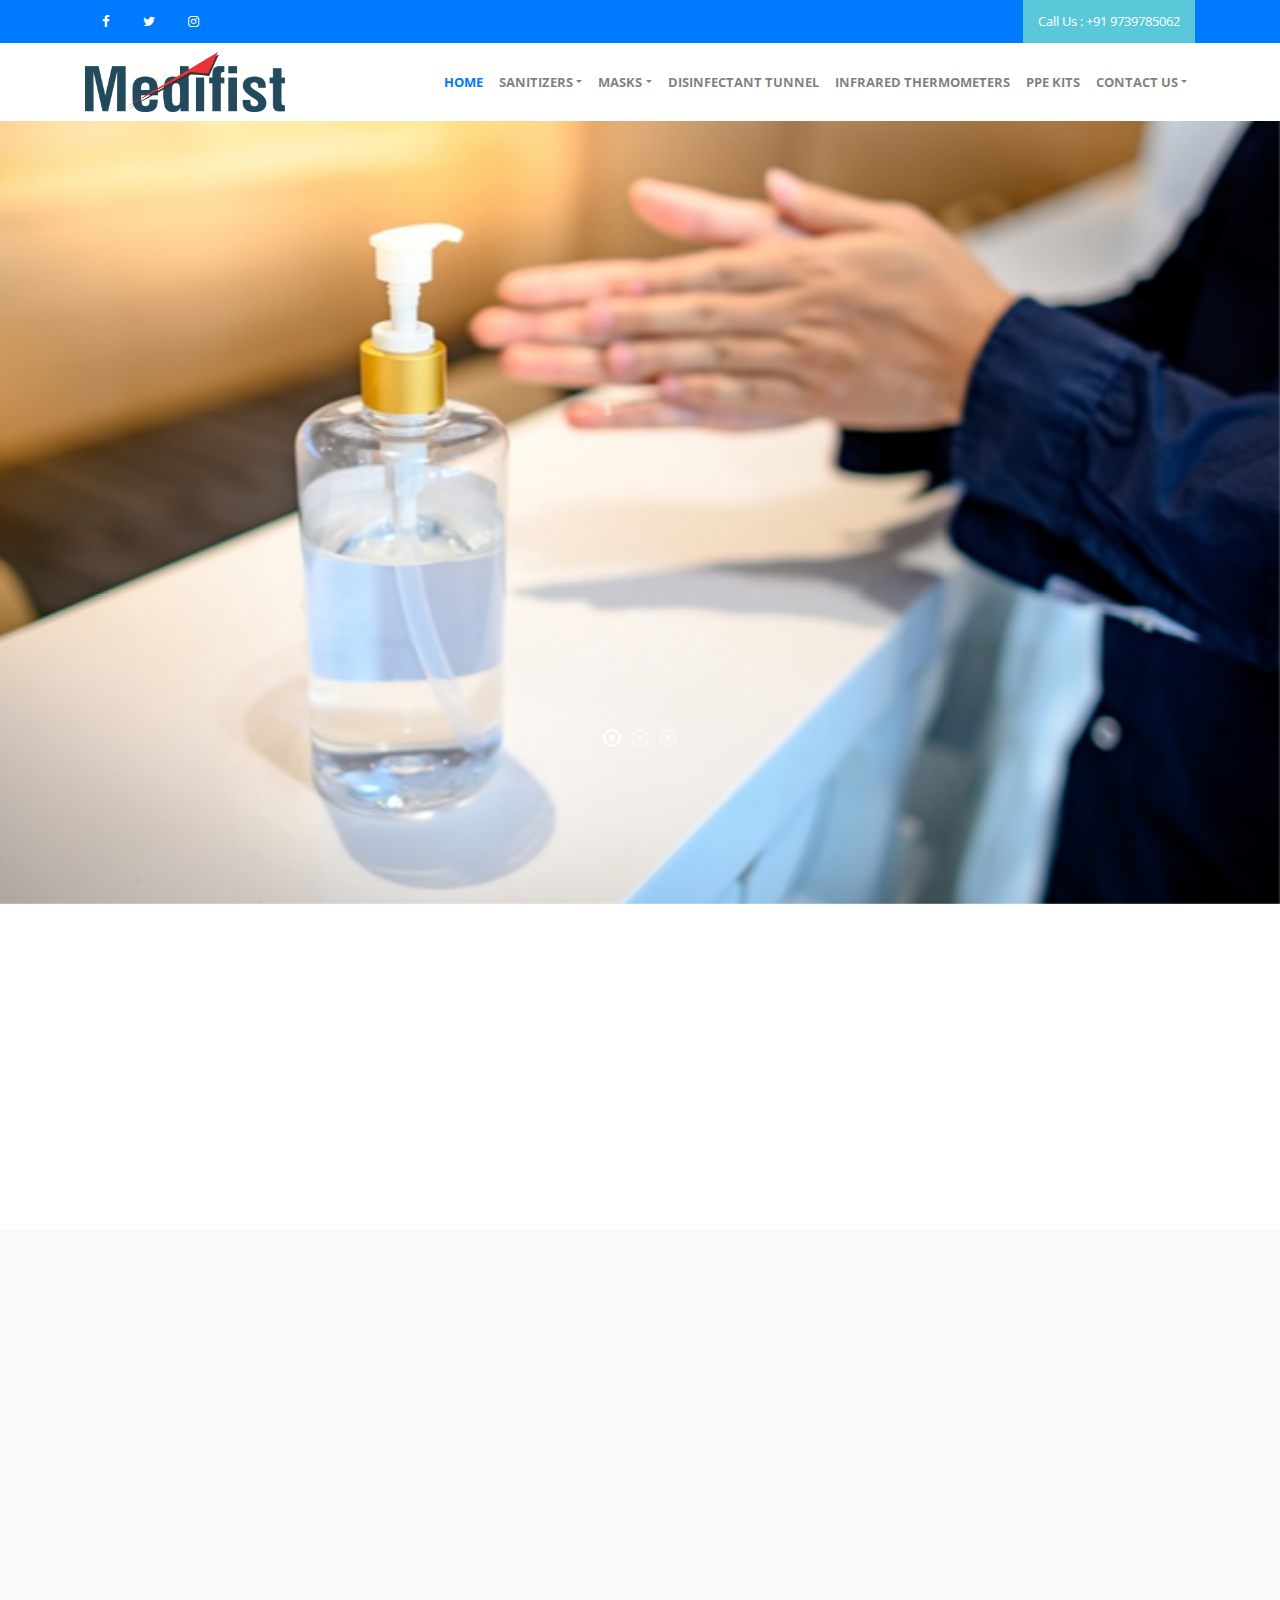
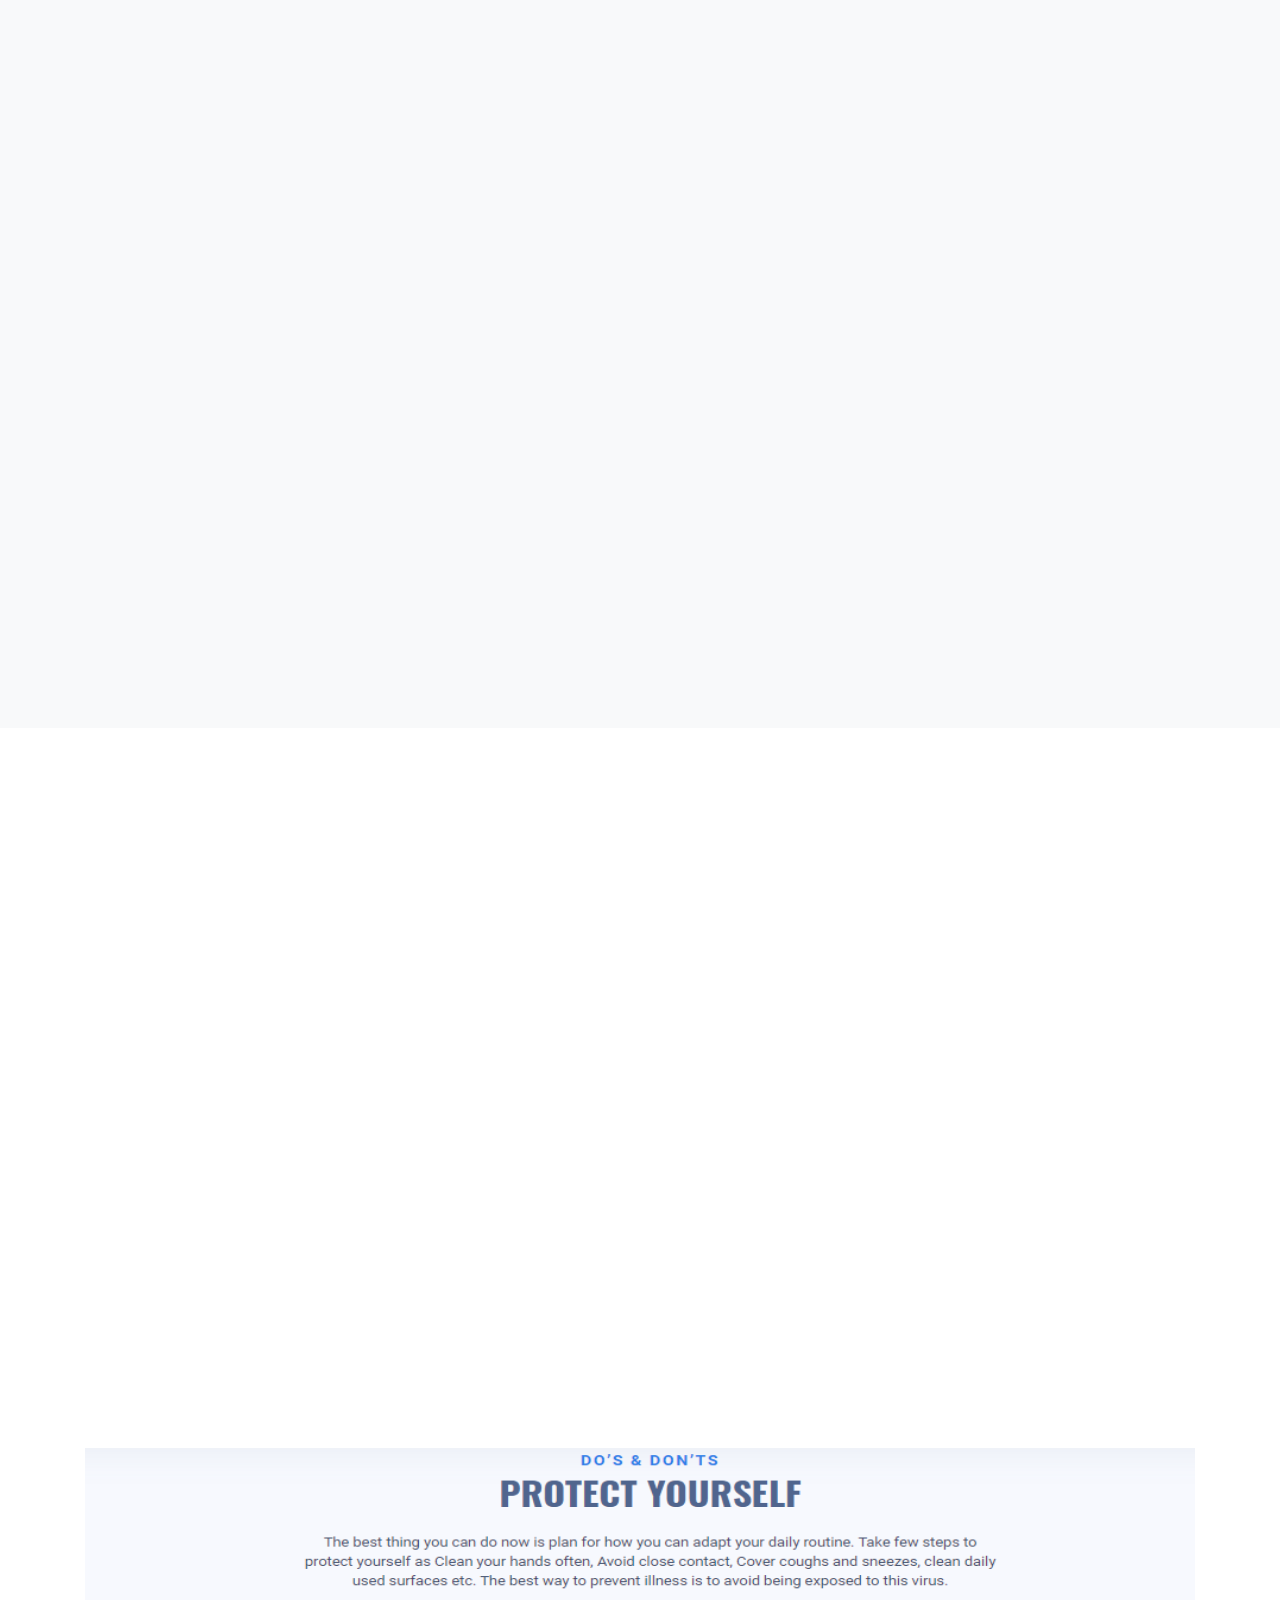
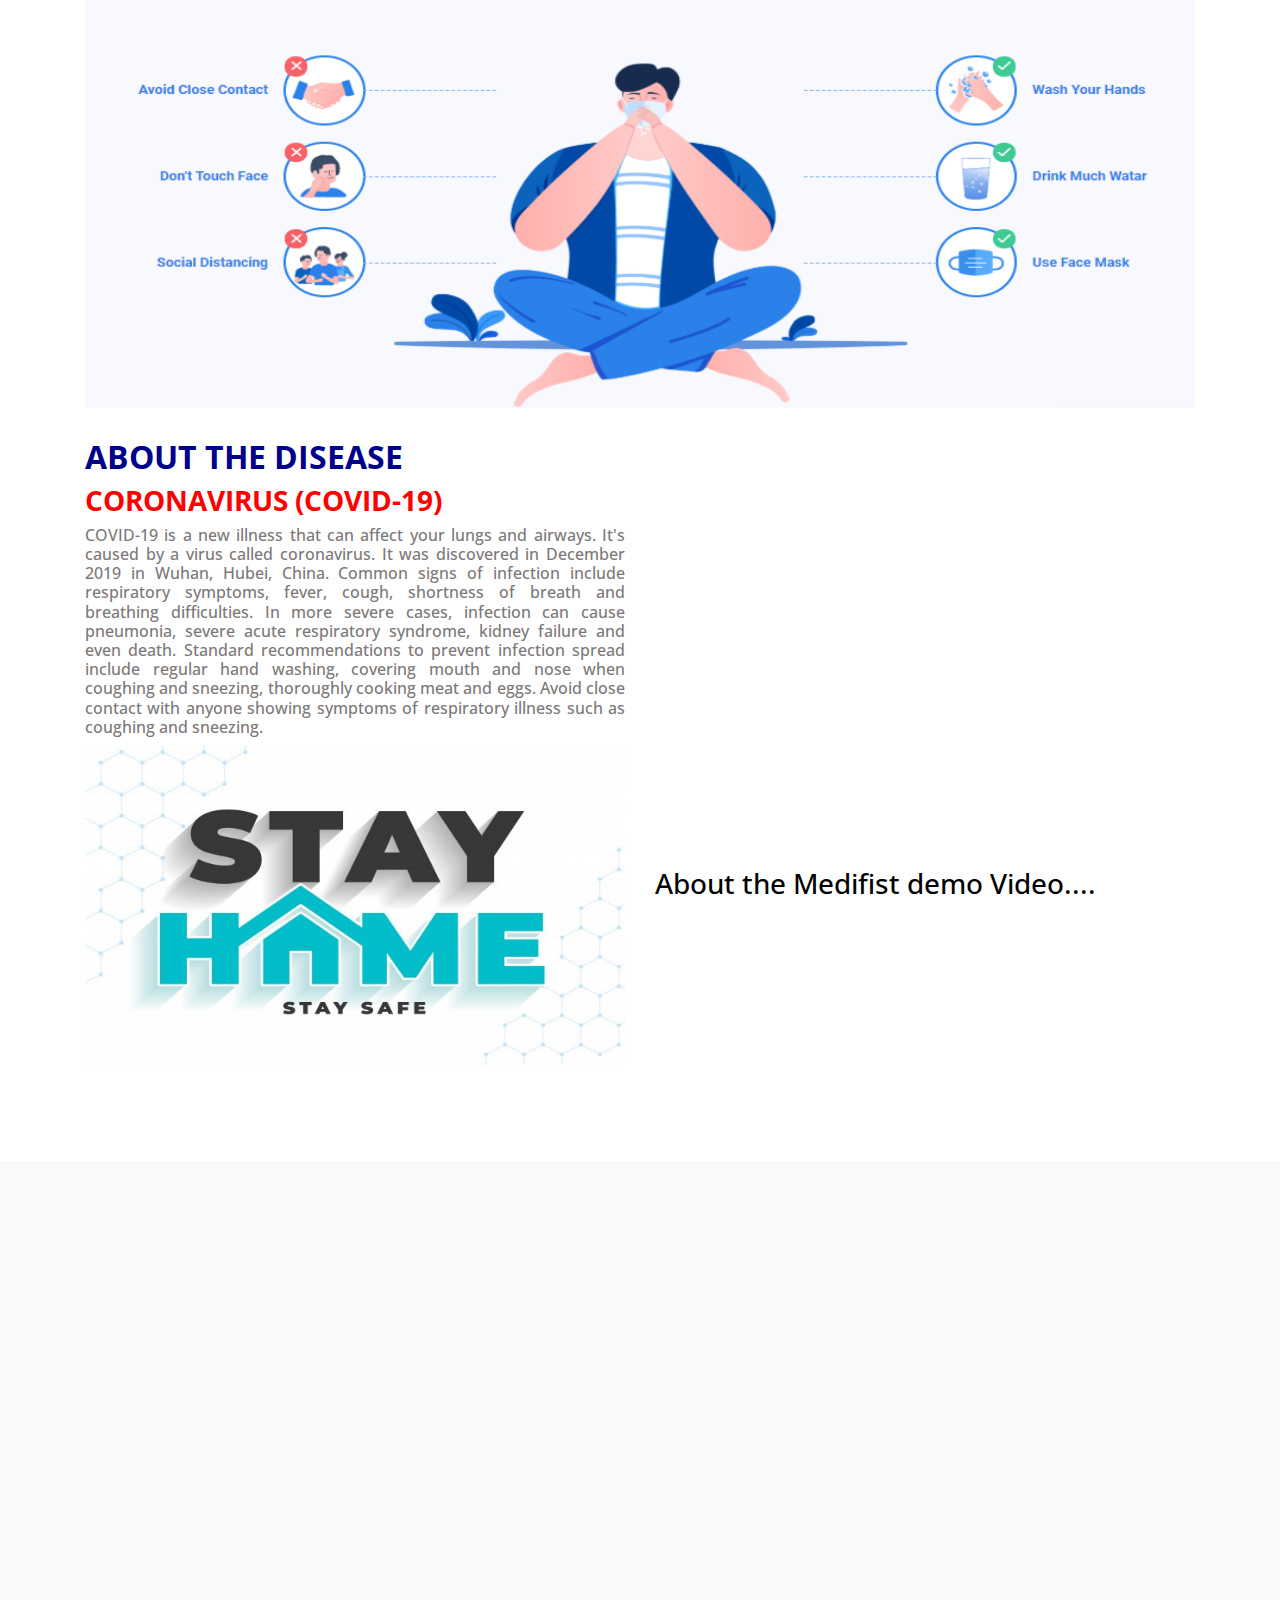
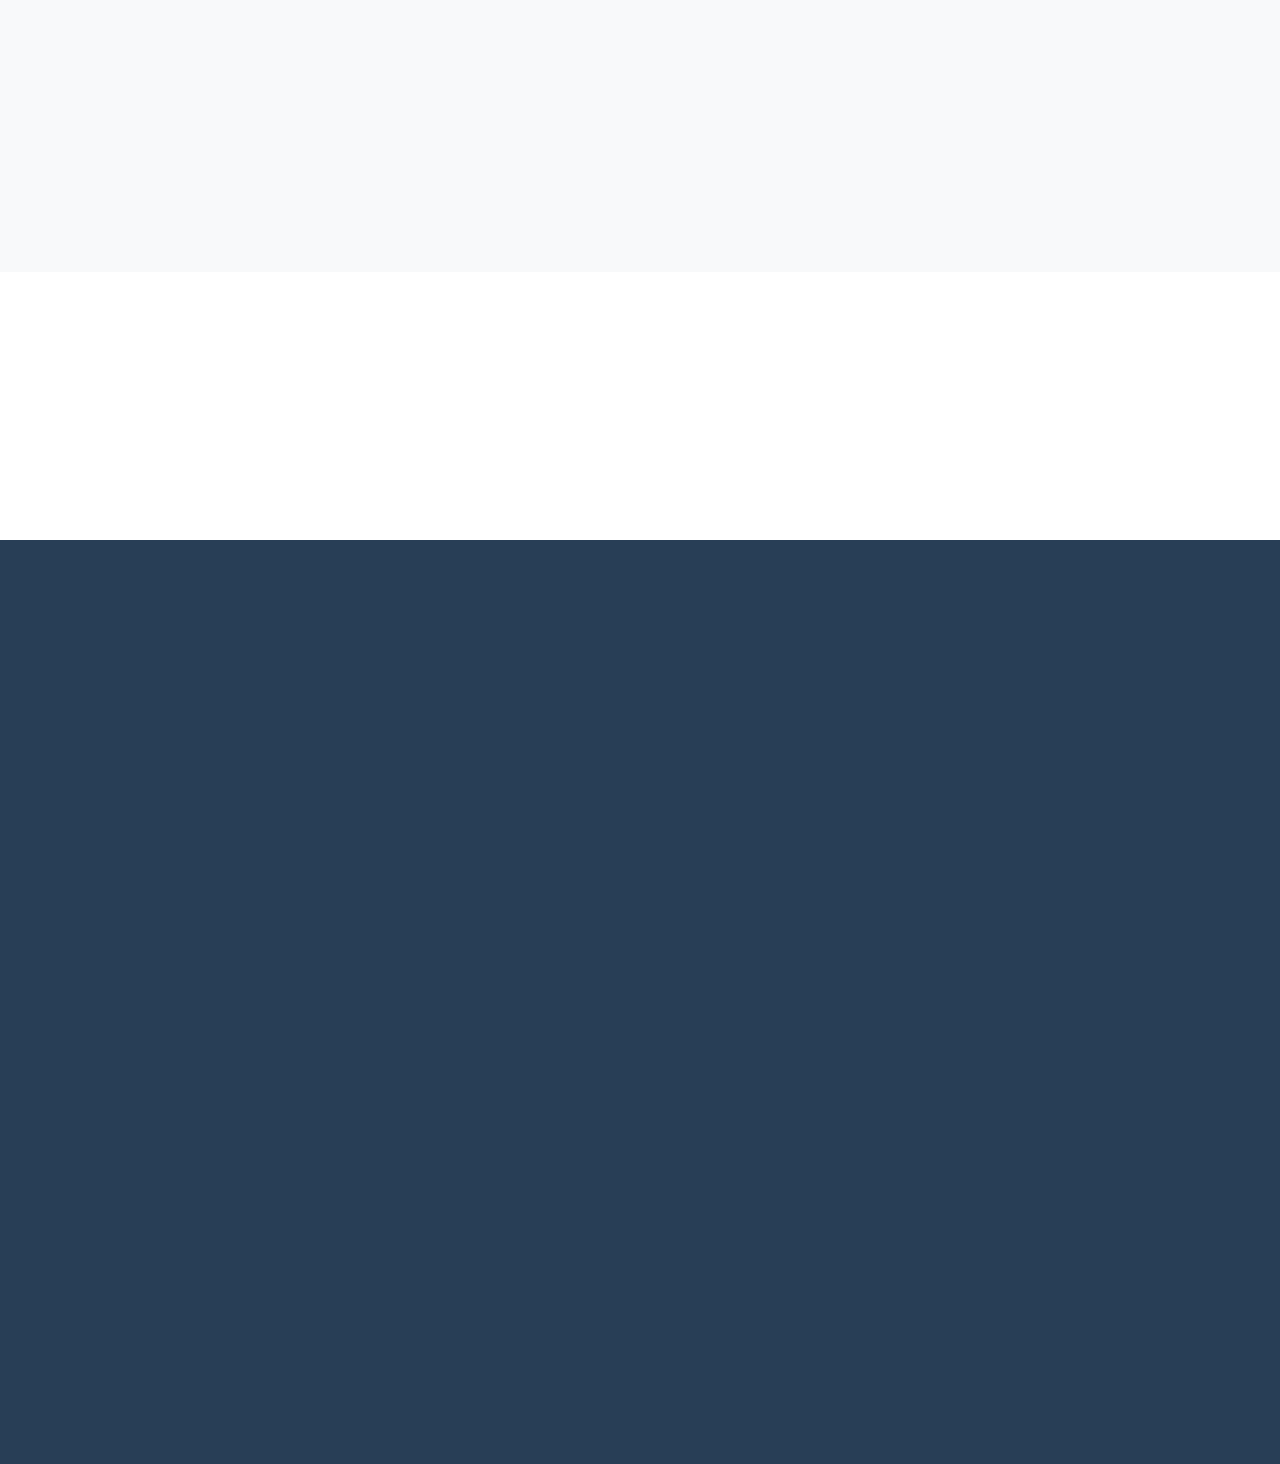
<file: index.html>
<!doctype html>
<html lang="en">

<head>
  <title>Medical Equipment | Hospital Supplies | Hospital Medical Supplies | Manufacturer | Supplies | Medifist | India</title>
  <meta name="description" content="Hospital Supplies - Medifist is manufacturer &amp; suppliers of Medical Equipment, 
  Hospital Supplies, Hospital Medical Supplies, Hand Sanitizer, Face Masks, Face Shield, Infrared Thermometers, PPE Kits, Foot Operated Hand Sanitizer, Disinfectant Tunnel,
   and other Hospital Medical Equipment. Based in Bangalore,
   India, we export Medical Equipment,  &amp; Hospital Products under NET Brand all over the world."/>
  
  <meta name="keywords" content="Medical Equipment, Hospital Supplies, Hospital Medical Supplies, Manufacturer, Suppliers, exporters, medifist.com"/>
  <meta name="abstract" content="Manufacturer &amp; suppliers of Medical Equipment, Hospital Supplies, Hospital Medical Supplies,
   Medical Equipment." />

  <meta charset="utf-8">
  <meta name="viewport" content="width=device-width, initial-scale=1, shrink-to-fit=no">

  <link href="https://fonts.googleapis.com/css?family=Open+Sans:300, 400, 700" rel="stylesheet">

  <link rel="stylesheet" href="css/bootstrap.css">
  <link rel="stylesheet" href="css/animate.css">
  <link rel="stylesheet" href="css/owl.carousel.min.css">
  <link rel="stylesheet" href="css/bootstrap-datepicker.css">
  <link rel="stylesheet" href="css/jquery.timepicker.css">

  <link rel="stylesheet" href="fonts/ionicons/css/ionicons.min.css">
  <link rel="stylesheet" href="fonts/fontawesome/css/font-awesome.min.css">
  <link rel="stylesheet" href="fonts/flaticon/font/flaticon.css">


  <!-- Theme Style -->
  <link rel="stylesheet" href="css/style.css">
</head>

<body>


  <header role="banner">
    <div class="top-bar">
      <div class="container">
        <div class="row">
          <div class="col-md-6 col-sm-6 col-5">
            <ul class="social list-unstyled">
              <li><a href="#"><span class="fa fa-facebook"></span></a></li>
              <li><a href="#"><span class="fa fa-twitter"></span></a></li>
              <li><a href="#"><span class="fa fa-instagram"></span></a></li>
            </ul>
          </div>
          <div class="col-md-6 col-sm-6 col-7 text-right">
            <p class="mb-0">
              <!-- <a href="#" class="cta-btn" data-toggle="modal" data-target="#modalAppointment">Make an Appointment</a> -->

              <a href="tel: +91 9739785062" class="cta-btn">Call Us : +91 9739785062</a>
            </p>
          </div>
        </div>
      </div>
    </div>
    <nav class="navbar navbar-expand-lg navbar-light bg-light">
      <div class="container">
        <a class="navbar-brand" href="index.html"><img src="img/Medfist logo.jpg" alt="logo" height="60px" width="200px"> </a>
        <button class="navbar-toggler" type="button" data-toggle="collapse" data-target="#navbarsExample05"
          aria-controls="navbarsExample05" aria-expanded="false" aria-label="Toggle navigation">
          <span class="navbar-toggler-icon"></span>
        </button>

        <div class="collapse navbar-collapse" id="navbarsExample05">
          <ul class="navbar-nav ml-auto">
            <li class="nav-item">
              <a class="nav-link active" href="index.html">HOME</a>
            </li>
            <li class="nav-item dropdown">
              <a class="nav-link dropdown-toggle" href="handsanitizer_product.html" id="dropdown04"
                data-toggle="dropdown" aria-haspopup="true" aria-expanded="false"> SANITIZERS</a>
              <div class="dropdown-menu" aria-labelledby="dropdown04">
                <a class="dropdown-item" href="handsanitizer_product.html">HAND SANITIZER</a>
                <a class="dropdown-item" href="footoperated_product.html">FOOT OPERATED HAND SANITIZER </a>
              </div>

            </li>
            <li class="nav-item dropdown">
              <a class="nav-link dropdown-toggle" href="facemask_product.html" id="dropdown04" data-toggle="dropdown"
                aria-haspopup="true" aria-expanded="false"> MASKS</a>
              <div class="dropdown-menu" aria-labelledby="dropdown04">
                <a class="dropdown-item" href="facemask_product.html">FACE MASKS</a>
                <a class="dropdown-item" href="faceshield_product.html">FACE SHIELD</a>
              </div>

            </li>
         
            <li class="nav-item">
              <a class="nav-link" href="disinfectiontunnel_product.html">DISINFECTANT TUNNEL</a>
            </li>
            <li class="nav-item">
              <a class="nav-link" href="thermometers_product.html">INFRARED THERMOMETERS</a>
            </li>

            <li class="nav-item">
              <a class="nav-link" href="ppekits_products.html">PPE KITS</a>
            </li>

            <li class="nav-item dropdown">
              <a class="nav-link dropdown-toggle" href="contact.html" id="dropdown04"
                data-toggle="dropdown" aria-haspopup="true" aria-expanded="false"> CONTACT US</a>
              <div class="dropdown-menu" aria-labelledby="dropdown04">
                <a class="dropdown-item" href="contact.html">REACH US </a>
                <a class="dropdown-item" href="ourgallery.html">OUR WORKS </a>
              </div>

            </li>
          </ul>
        </div>
      </div>
    </nav>
  </header>
  <!-- END header -->

  <section class="home-slider owl-carousel" id="carousel">
    <div class="slider-item" style="background-image: url('img/banner4.jpg');">

      <div class="container">
        <div class="row slider-text text-center">
          <div class="col-md-12 col-sm-12 element-animate">
            <h1 style="color: rgb(231, 201, 33);font-weight: bold;padding-top: 260px;" id="text">We Care For You</h1>
            <p style="color: rgb(53, 128, 153);font-size: 24px;"> Use
              <span style="font-weight: bold;color:red">Hand Sanitizer</span> for everytime, When you go out...... </p>
          </div>
        </div>
      </div>

    </div>

    <div class="slider-item" style="background-image: url('img/banner3.jpg');">
      <div class="container">
        <div class="row slider-text text-center">
          <div class="col-md-12 col-sm-12 element-animate">
            <h1 style="font-weight: bold;color: rgb(231, 201, 33);padding-top: 260px;" id="text">We Are With You</h1>
            <p style="color: rgb(53, 128, 153);font-size: 24px;"> Use <span style="font-weight: bold;color: red;"> Face
                Mask </span>everytime, When you go out.... </p>
          </div>
        </div>
      </div>

    </div>

    <div class="slider-item" style="background-image: url('img/banner6.png');">
      <div class="container">
        <div class="row slider-text text-center">
          <div class="col-md-12 col-sm-12 element-animate">
            <h1 style="font-weight: bold;color:rgb(231, 201, 33);padding-top: 260px;" id="text">Stay Home Stay Safe</h1>
            <h1 style="padding-left: 250px;font-size: 32px;color:rgb(255, 255, 255) ;">Control The <span
                style="color: red;">COVID-19</span></h1>

          </div>
        </div>
      </div>

    </div>





  </section>
  <!-- END slider -->


  <section class="container home-feature mb-5">
    <div class="row">
      <div class="col-md-4 p-0 one-col element-animate">
        <div class="col-inner p-xl-5 p-lg-5 p-md-4 p-sm-4 p-4">
          <span class="icon flaticon-hospital-bed"></span>
          <h2 style="font-weight: bold;color: yellow;">About us</h2>
          <p style="text-align: justify;font-size: 14px;">MEDIFIST is one of the leading manufacturers and traders of
            MEDICAL ESSENTIAL SUPPLIES in Bangalore, INDIA.
            The vast range of FACE MASKS, SANITIZERS, DISINFECTENTS, PPE KITS, FACE SHIELDS, CONTACTLESS HAND
            SANITIZERS,
            DISINFECTANT TUNNELS OR DWT, and INFRARED THERMOMETERS from MEDIFIST is known for its finest quality and
            performance. </p>
        </div>
        <a href="#" class="btn-more">Read More</a>
      </div>
      <div class="col-md-4 p-0 two-col element-animate">
        <div class="col-inner p-xl-5 p-lg-5 p-md-4 p-sm-4 p-4">
          <span class="icon flaticon-first-aid-kit"></span>
          <h2 style="font-weight: bold;color: yellow;">Our Services</h2>
          <p style="text-align: justify;font-size: 14px;">We Will Provide the Health Care Services. Mainly for COVID-19
            like Face Masks, Hand Sanitizers, PPE Kits,
            Infrared Thermo Meters, Disinfectant Tunnels, Contactless Hand Sanitizers etc....
            We have a fabrication speciality with experienced fabricators working around the
            clock to fulfil all essential medical supplies in the time of COVID -19 Pandemic situations.
          </p>
        </div>
        <a href="#" class="btn-more">Read More</a>
      </div>
      <div class="col-md-4 p-0 three-col element-animate">
        <div class="col-inner p-xl-5 p-lg-5 p-md-4 p-sm-4 p-4">
          <span class="icon flaticon-hospital"></span>
          <h2 style="font-weight: bold;color: yellow;">Contact Us</h2>
          <p style="text-align: justify;font-size: 14px;">MEDIFIST<br>

            #19/3&4 , 2nd Floor, <br>
            Dinnur Main Road, <br>
            R.T.Nagar Post Office, <br>
            Bangalore - 560032.<br>
           Phone No :<span style="color: rgb(233, 255, 38);font-weight: bold;font-size: 18px;"> +91 9739785062</span> <br>
            E-Mail : <span style="color: rgb(250, 247, 50);font-weight: bold;font-size: 18px;">medifistblr@gmail.com </span><br>
            Website :<span style="color: rgb(240, 253, 56);font-weight: bold;font-size: 18px;"> www.medifist.com</span>
          </p>
        </div>
        <a href="#" class="btn-more">Read More</a>
      </div>
    </div>
  </section>
  <!-- END section -->


  <section class="section bg-light">
    <div class="container">
      <div class="row justify-content-center mb-5 element-animate">
        <div class="col-md-8 text-center mb-5">
          <h2 class="text-uppercase heading border-bottom mb-4" style="font-weight: bold;font-size: 24px;">Our Products</h2>
          <p class="mb-0 lead" style="font-size: 16px;"> We have shown our products below, Buy the products immediately which ever you need and
            Control the COVID-19. </p>
        </div>
      </div>
      <div class="row element-animate" id="top">
        <div class="major-caousel js-carousel-2 owl-carousel">
          <div>
            <div class="media d-block media-custom text-left" style="height: 520px;" id="box">
              <a href="handsanitizer_product.html"> <img src="img/sanitizer3.jpg" alt="sanitizer3" height="200px"
                  width="70px"></a>
              <div class="media-body">

                <a href="handsanitizer_product.html">
                  <h3 class="mt-0 text-black"><a href="#" class="text-black" style="font-weight: bold;"> Hand Sanitizers

                    </a></h3>
                  <p style="text-align: justify;"> <a href="handsanitizer_product.html"
                      style="color: black;font-size: 14px;">

                      At MEDIFIST we have Best Type of HAND SANITIZERS for You.
                      There is wide variety of HAND SANITIZERS with us. Few of them are listed below

                    </a></p>
                  <p class="clearfix">
                    <a href="handsanitizer_product.html" style="text-align: center;">Read more</a>

                  </p>
              </div>
            </div>
          </div>
          <div>
            <div class="media d-block media-custom text-left" style="height: 520px;" id="box">
              <a href="facemask_product.html"> <img src="img/facemask2.png" alt="facemask2" height="200px"
                  width="70px"></a>
              <div class="media-body">

                <a href="facemask_product.html">
                  <h3 class="mt-0 text-black">
                    <a href="#" class="text-black" style="font-weight: bold;"> Face Mask</a></h3>
                  <p style="text-align: justify;"><a href="facemask_product.html" style="color: black;font-size: 14px;">
                      At MEDIFIST we have Best Type of Face Mask for You.
                      There is wide variety of face masks available with us. Few of them are listed below :

                    </a></p>
                  <p class="clearfix">
                    <a href="facemask_product.html" style="text-align: center;">Read more</a>

                  </p>
              </div>
            </div>
          </div>
          <div>
            <div class="media d-block media-custom text-left" style="height: 520px;" id="box">
              <a href="faceshield_product.html"><img src="img/faceshield.jpg" alt="face shield" height="200px"
                  width="70px"></a>
              <div class="media-body">
                <!-- <span class="meta-post">December 2, 2017</span> -->
                <a href="faceshield_product.html">
                  <h3 class="mt-0 text-black">
                    <a href="#" class="text-black" style="font-weight: bold;">Face Shield</a></h3>
                  <p style="text-align: justify;"><a href="faceshield_product.html" style="color: black;font-size: 14px;">
                      At MEDIFIST we have Best Type of Face Shield for You.
                      There is wide variety of face shields available with us. Few of them are listed below
                      .</a> </p>
                  <p class="clearfix">
                    <a href="faceshield_product.html" style="text-align: center;">Read more</a>

                  </p>
              </div>
            </div>
          </div>
          <div>
            <div class="media d-block media-custom text-left" style="height: 520px;" id="box">
              <a href="ppekits_products.html"> <img src="img/ppekits3.jpg" alt="ppekits" height="200px"
                  width="60px"></a>
              <div class="media-body">

                <a href="ppekits_products.html">
                  <h3 class="mt-0 text-black"><a href="#" class="text-black" style="font-weight: bold;">PPE kits</a>
                  </h3>
                  <p style="text-align: justify;"><a href="ppekits_products.html" style="color: black;font-size: 14px;">
                      At MEDIFIST we have Best Type of PPE KITS for You.
                      There is wide variety of PPE KITS available with us. Few of them are listed below :
                    </a> </p>
                  <p class="clearfix">
                    <a href="ppekits_products.html" style="text-align: center;">Read more</a>

                  </p>
              </div>
            </div>
          </div>

          <div>
            <div class="media d-block media-custom text-left" style="height: 520px;" id="box">
              <a href="disinfectiontunnel_product.html"><img src="img/disinfection1.png" alt="disinfection1" height="200px"
                  width="60px"></a>
              <div class="media-body">

                <a href="disinfectiontunnel_product.html">
                  <h3 class="mt-0 text-black">
                    <a href="#" class="text-black" style="font-weight: bold;">Disinfectant Tunnel</a></h3>
                  <p style="text-align: justify;"><a href="disinfectiontunnel_product.html" style="color: black;font-size: 14px;">
                      At MEDIFIST we have Best Type of DISINFECTANT TUNNELS or DISINFECTANT WALK THROUGH for You.
                      There is wide variety of DISINFECTANTS TUNNELS or DWT with us. Few of them are listed below
                  </p>
                  <p class="clearfix">
                    <a href="disinfectiontunnel_product.html" style="text-align: center;">Read more</a>

                  </p>
              </div>
            </div>
          </div>
          <div>
            <div class="media d-block media-custom text-left" style="height: 520px;" id="box">
              <a href="footoperated_product.html"> <img src="img/footoperated1.png" alt="footoperated1" height="220px"
                  width="60px"></a>
              <div class="media-body">

                <a href="footoperated_product.html">
                  <h3 class="mt-0 text-black">
                    <a href="#" class="text-black" style="font-weight: bold;"> FOOT OPERATED HAND SANITIZER

                    </a></h3>
                  <p style="text-align: justify;"><a href="footoperated_product.html" style="color: black;font-size: 14px;">
                      At MEDIFIST we have Best Type of Contactless Hand Sanitizers for You.
                      There is wide variety of Pedal Operated hand sanitizers with us. Few of them are listed below
                  </p>
                  <p class="clearfix">
                    <a href="footoperated_product.html" style="text-align: center;">Read more</a>

                  </p>
              </div>
            </div>
          </div>
          <div>
            <div class="media d-block media-custom text-left" style="height: 520px;" id="box">
              <a href="thermometers_product.html">
                <img src="img/thermometer3.jpg" alt="thermometers1" height="200px" width="70px"></a>
              <div class="media-body">

                <a href="thermometers_product.html">
                  <h3 class="mt-0 text-black"><a href="#" class="text-black" style="font-weight: bold;"> Infrared
                      Thermometers</a></h3>
                  <p style="text-align: justify;"><a href="thermometers_product.html" style="color: black;font-size: 14px;">

                      At MEDIFIST we have Best Type of INFREARED THERMOMETERS for You.
                      There is wide variety of CONTACTLESS THERMOMETERS with us. Few of them are listed below
                  </p>
                  <p class="clearfix">
                    <a href="thermometers_product.html" style="text-align: center;">Read more</a>

                  </p>
              </div>
            </div>
          </div>
          
          <div>

          </div>

        </div>
        <!-- END slider -->
      </div>

    </div>
  </section>
  <!-- END section -->








  <section class="section custom-tabs">
    <div class="container">
      <div class="row">

        <div class="col-md-4 border-right element-animate">
          <div class="nav flex-column nav-pills" id="v-pills-tab" role="tablist" aria-orientation="vertical">
            <a class="nav-link active" id="v-pills-home-tab" data-toggle="pill" href="#v-pills-home" role="tab"
              aria-controls="v-pills-home" aria-selected="true"><span>01</span> Hand Sanitizers

            </a>
            <a class="nav-link" id="v-pills-profile-tab" data-toggle="pill" href="#v-pills-profile" role="tab"
              aria-controls="v-pills-profile" aria-selected="false"><span>02</span> Infrared Thermometers</a>
            <a class="nav-link" id="v-pills-messages-tab" data-toggle="pill" href="#v-pills-messages" role="tab"
              aria-controls="v-pills-messages" aria-selected="false"><span>03</span> Face Mask</a>
            <a class="nav-link" id="v-pills-settings-tab" data-toggle="pill" href="#v-pills-settings" role="tab"
              aria-controls="v-pills-settings" aria-selected="false"><span>04</span> PPE kits</a>


            <a class="nav-link" id="v-pills-shield-tab" data-toggle="pill" href="#v-pills-shield" role="tab"
              aria-controls="v-pills-shield" aria-selected="false"><span>05</span> Face Shield</a>

            <a class="nav-link" id="v-pills-disinfection-tab" data-toggle="pill" href="#v-pills-disinfection" role="tab"
              aria-controls="v-pills-disinfection" aria-selected="false"><span>06</span> Disinfection Tunnel</a>


            <a class="nav-link" id="v-pills-foot-tab" data-toggle="pill" href="#v-pills-foot" role="tab"
              aria-controls="v-pills-foot" aria-selected="false"><span>07</span> Foot Operated Sanitizer Stand</a>
          </div>
        </div>
        <div class="col-md-1"></div>
        <div class="col-md-7 element-animate">

          <div class="tab-content" id="v-pills-tabContent">
            <div class="tab-pane fade show active" id="v-pills-home" role="tabpanel" aria-labelledby="v-pills-home-tab">
              <span class="icon flaticon-hospital"></span>
              <h2 class="text-primary" style="font-weight: bold;font-size: 22px;">Hand Sanitizers

              </h2>
              <p style="text-align: justify;">Hand sanitizer is a liquid, gel, or foam generally used to
                decrease infectious agents on the hands.
                In most settings, hand washing with soap and water is generally preferred.</p>
              <p style="text-align: justify;">Hand sanitizer is less effective
                at killing certain kinds of germs,
                such as norovirus and Clostridium difficile and unlike soap and water, it cannot remove harmful
                chemicals.</p>
              <p><a href="#" class="btn btn-primary">Learn More</a></p>
            </div>
            <div class="tab-pane fade" id="v-pills-profile" role="tabpanel" aria-labelledby="v-pills-profile-tab">
              <span class="icon flaticon-first-aid-kit"></span>
              <h2 class="text-primary" style="font-weight: bold;font-size: 22px;">Infrared Thermometers</h2>
              <p style="text-align: justify;">An infrared thermometer is a thermometer which infers
                temperature from a portion of the thermal
                radiation sometimes called black-body radiation emitted by the object being measured. </p>
              <p style="text-align: justify;">They are sometimes called
                laser thermometers as a laser is used to help aim the thermometer,
                or non-contact thermometers or temperature guns, to describe the device's ability to measure temperature
                from a distance.</p>
              <p><a href="#" class="btn btn-primary">Learn More</a></p>
            </div>
            <div class="tab-pane fade" id="v-pills-messages" role="tabpanel" aria-labelledby="v-pills-messages-tab">
              <span class="icon flaticon-hospital-bed"></span>
              <h2 class="text-primary" style="font-weight: bold;font-size: 22px;">Face Mask</h2>
              <p style="text-align: justify;">a face mask, is intended to be worn by health professionals
                during healthcare procedures.</p>
              <p style="text-align: justify;"> It is designed to prevent
                infections
                in patients and treating personnel by catching bacteria shed in liquid droplets and aerosols from the
                wearer's mouth and nose.</p>
              <p><a href="#" class="btn btn-primary">Learn More</a></p>
            </div>

            <div class="tab-pane fade" id="v-pills-settings" role="tabpanel" aria-labelledby="v-pills-settings-tab">
              <span class="icon flaticon-doctor"></span>
              <h2 class="text-primary" style="font-weight: bold;font-size: 22px;">PPE kits</h2>
              <p style="text-align: justify;">Personal protective equipment (PPE) is protective clothing,
                helmets, goggles,
                or other garments or equipment designed to protect the wearer's body from injury or infection. </p>
              <p style="text-align: justify;">The hazards
                addressed by protective equipment include physical, electrical, heat, chemicals, biohazards,
                and airborne particulate matter.</p>
              <p><a href="#" class="btn btn-primary">Learn More</a></p>
            </div>

            <div class="tab-pane fade" id="v-pills-shield" role="tabpanel" aria-labelledby="v-pills-shield-tab">
              <span class="icon flaticon-hospital-bed"></span>
              <h2 class="text-primary" style="font-weight: bold;font-size: 22px;">Face Shield</h2>
              <p style="text-align: justify;">A face shield, an item of personal protective equipment
                (PPE), aims
                to protect the wearer's entire face (or part of it) from hazards such as flying objects

              </p>
              <p style="text-align: justify;"> and road debris, chemical splashes (in laboratories or in industry), or
                potentially infectious
                materials (in medical and laboratory environments).</p>
              <p><a href="#" class="btn btn-primary">Learn More</a></p>
            </div>
            <div class="tab-pane fade" id="v-pills-disinfection" role="tabpanel"
              aria-labelledby="v-pills-disinfection-tab">
              <span class="icon flaticon-hospital-bed"></span>
              <h2 class="text-primary" style="font-weight: bold;font-size: 22px;">Disinfection Tunnel</h2>
              <p style="text-align: justify;">Disinfectants are chemical agents designed to inactivate or
                destroy microorganisms
                on inert surfaces.[1] Disinfection does not necessarily kill all microorganisms, especially resistant
                bacterial spores; it is less effective than sterilization, which is an extreme physical or chemical
                process
                that kills all types of life.</p>
              <p style="text-align: justify;">Disinfectants are generally distinguished from other antimicrobial agents
                such as antibiotics,
                which destroy microorganisms within the body, and antiseptics, which destroy microorganisms on living
                tissue.</p>
              <p><a href="#" class="btn btn-primary">Learn More</a></p>
            </div>

            <div class="tab-pane fade" id="v-pills-foot" role="tabpanel" aria-labelledby="v-pills-foot-tab">
              <span class="icon flaticon-doctor"></span>
              <h2 class="text-primary" style="font-weight: bold;font-size: 22px;">Foot Operated Sanitizer Stand</h2>
              <p style="text-align: justify;">An automatic soap dispenser is a device which dispense a
                controlled amount of soap
                solution (or a similar liquid such as a hand sanitizer).</p>
              <p style="text-align: justify;"> They are often used ...</p>
              <p><a href="#" class="btn btn-primary">Learn More</a></p>
            </div>
          </div>
        </div>
      </div>
    </div>
  </section>
  <!-- END section -->



  <div class="jumbotron" style="background-color: white;">
    <div class="container">
      <div class="row">
        <div class="col-md-12">
          <img src="img/do.png" alt="do" height="560px" width="100%">
        </div>
      </div>

      <div class="row">
        <div class="col-md-6">
          <h2 style="margin-top: 30px;font-weight: bold;color: darkblue;">ABOUT THE DISEASE</h2>
          <h3 style="color: red;font-weight: bold;">CORONAVIRUS (COVID-19)</h3>
          <h5 style="font-size: 16px;text-align: justify;color: rgb(124, 120, 120);">
            COVID-19 is a new illness that can affect your lungs and airways. It's caused by a virus called coronavirus.
            It was discovered
            in December 2019 in Wuhan, Hubei, China.
            Common signs of infection include respiratory symptoms, fever, cough, shortness of breath and breathing
            difficulties.
            In more severe cases, infection can cause pneumonia, severe acute respiratory syndrome, kidney failure and
            even death.
            Standard recommendations to prevent infection spread include regular hand washing, covering mouth and nose
            when coughing
            and sneezing, thoroughly cooking meat and eggs. Avoid close contact with anyone showing symptoms of
            respiratory illness such
            as coughing and sneezing.</h5>
            <img src="img/stayhome.jpg" alt="do" height="320px" width="100%">

        </div>
        <div class="col-md-6" style="margin-top: 30px;">
          <iframe width="100%" height="400px" src="https://www.youtube.com/embed/kqknh9T-v4k" frameborder="0" 
          allow="accelerometer; autoplay; encrypted-media; gyroscope; picture-in-picture" allowfullscreen style="margin-top: 20px;"></iframe>
          <h3> About the Medifist demo Video.... </h3>
        </div>
      </div>
    </div>
  </div>









  <section class="section bg-light">
    <div class="container">
      <div class="row justify-content-center mb-5 element-animate">
        <div class="col-md-8 text-center mb-5">
          <h2 class="text-uppercase heading border-bottom mb-4" style="font-weight: bold;">OUR CLIENTS</h2>
          <!-- <p class="mb-0 lead">Lorem ipsum dolor sit amet, consectetur adipisicing elit. Commodi unde 
              impedit, necessitatibus, soluta sit quam minima expedita atque corrupti reiciendis.</p> -->
        </div>
      </div>
      <div class="row element-animate">
        <div class="major-caousel js-carousel-1 owl-carousel">
          <div>
            <div class="media d-block media-custom text-center">
              <img src="img/client9.jpeg" alt="client9" height="180px" width="100%">

            </div>
          </div>
          <div>
            <div class="media d-block media-custom text-center">
              <img src="img/client10.jpeg" alt="client10" height="180px" width="100%">

            </div>
          </div>
          <div>
            <div class="media d-block media-custom text-center">
              <img src="img/client11.png" alt="client11" height="180px" width="100%">

            </div>
          </div>
          <div>
            <div class="media d-block media-custom text-center">
              <img src="img/client12.jpg" alt="client12" height="180px" width="100%">

            </div>
          </div>

          <div>
            <div class="media d-block media-custom text-center">
              <img src="img/client13.jpg" alt="client13" height="180px" width="100%">

            </div>
          </div>
          <div>
            <div class="media d-block media-custom text-center">
              <img src="img/client14.png" alt="client14" height="180px" width="100%">

            </div>
          </div>
          <div>
            <div class="media d-block media-custom text-center">
              <img src="img/client15.jpeg" alt="client15" height="180px" width="100%">

            </div>
          </div>
          

        </div>
        <!-- END slider -->
      </div>
    </div>
  </section>
  <!-- END section -->





  <a href="#" class="cta-link element-animate" data-animate-effect="fadeIn">
    <span class="sub-heading">Buy Immediately</span>
    <span class="heading">Control The COVID-19</span>
    <img src="img/make.png" alt="make" height="140px" width="320px" style="padding-left: 120px;">
  </a>
  <!-- END cta-link -->

  <footer class="site-footer" role="contentinfo">
    <div class="container">
      <div class="row mb-5 element-animate">
        <div class="col-md-3 mb-5">
          <h3>Our Products:</h3>
          <ul class="footer-link list-unstyled">
            <li><a href="handsanitizer_product.html">Hand Sanitizer</a></li>
            <li><a href="thermometers_product.html">Infrared Thermometers</a></li>
            <li><a href="facemask_product.html">Face Masks</a></li>
            <li><a href="faceshield_product.html">Face Shield</a></li>
            <li><a href="disinfectiontunnel_product.html">Disinfectant Tunnel</a></li>
            <li><a href="ppekits_products.html">PPE Kits</a></li>
            <li><a href="footoperated_product.html">Foot Operated Hand Sanitizer</a></li>
          </ul>
        </div>
        <div class="col-md-3 mb-5">


          <h3>Our Contact Details:</h3>
          <p class="mb-5">
            medifist<br>
Dinnur Main Rd,<br> Kauser Nagar, <br>Dinnur, RT Nagar, <br>Bengaluru, Karnataka 560032</p>

          <h4 class="text-uppercase mb-3 h6 text-white">Email</h5>
            <p class="mb-5"><a href="mailto:medifistblr@gmail.com">medifistblr@gmail.com</a></p>

            <h4 class="text-uppercase mb-3 h6 text-white">Phone</h5>
              <p><a href="tel: +91 9739785062">+91 9739785062</a></p>
              <h4 class="text-uppercase mb-3 h6 text-white">Our Website</h5>
                <p><a href=" www.medifist.com"> www.medifist.com</a></p>

        </div>

        <div class="col-md-6 mb-5">
          <h3>Location:</h3>
          <ul class="footer-link list-unstyled">
            <li>

              <iframe src="https://www.google.com/maps/embed?pb=!1m18!1m12!1m3!1d3887.1754654956653!2d77.59319181482257!3d13.024495690821217!2m3!1f0!2f0!3f0!3m2!1i1024!2i768!4f13.1!3m3!1m2!1s0x3bae17c2757c8add%3A0x2c1d74c91e540cc9!2smedifist!5e0!3m2!1sen!2sin!4v1589430517265!5m2!1sen!2sin" 
              width="100%" height="320" frameborder="0" style="border:0;" allowfullscreen="" aria-hidden="false" tabindex="0"></iframe>
            </li>

          </ul>

        </div>
      </div>

      <div class="row pt-md-3 element-animate">
        <div class="col-md-12">
          <hr class="border-t">
        </div>
        <div class="col-md-6 col-sm-12 copyright">
          <p>&copy; 2020 Medifist.All Rights Reserved</p>
        </div>
        <div class="col-md-6 col-sm-12 text-md-right text-sm-left">
          <a href="#" class="p-2"><span class="fa fa-facebook"></span></a>
          <a href="#" class="p-2"><span class="fa fa-twitter"></span></a>
          <a href="#" class="p-2"><span class="fa fa-instagram"></span></a>
        </div>
      </div>
    </div>
  </footer>
  <!-- END footer -->



  <script src="js/jquery-3.2.1.min.js"></script>
  <script src="js/popper.min.js"></script>
  <script src="js/bootstrap.min.js"></script>
  <script src="js/owl.carousel.min.js"></script>
  <script src="js/bootstrap-datepicker.js"></script>
  <script src="js/jquery.timepicker.min.js"></script>
  <script src="js/jquery.waypoints.min.js"></script>
  <script src="js/main.js"></script>
</body>

</html>

<script type="text/javascript">
  (function () {
    var options = {
      whatsapp: " +91 9739785062 ", // WhatsApp number
      call_to_action: "Let's Chat With Us", // Call to action
      position: "right", // Position may be 'right' or 'left'
    };
    var proto = document.location.protocol, host = "whatshelp.io", url = proto + "//static." + host;
    var s = document.createElement('script'); s.type = 'text/javascript'; s.async = true; s.src = url + '/widget-send-button/js/init.js';
    s.onload = function () { WhWidgetSendButton.init(host, proto, options); };
    var x = document.getElementsByTagName('script')[0]; x.parentNode.insertBefore(s, x);
  })();
</script>
</file>
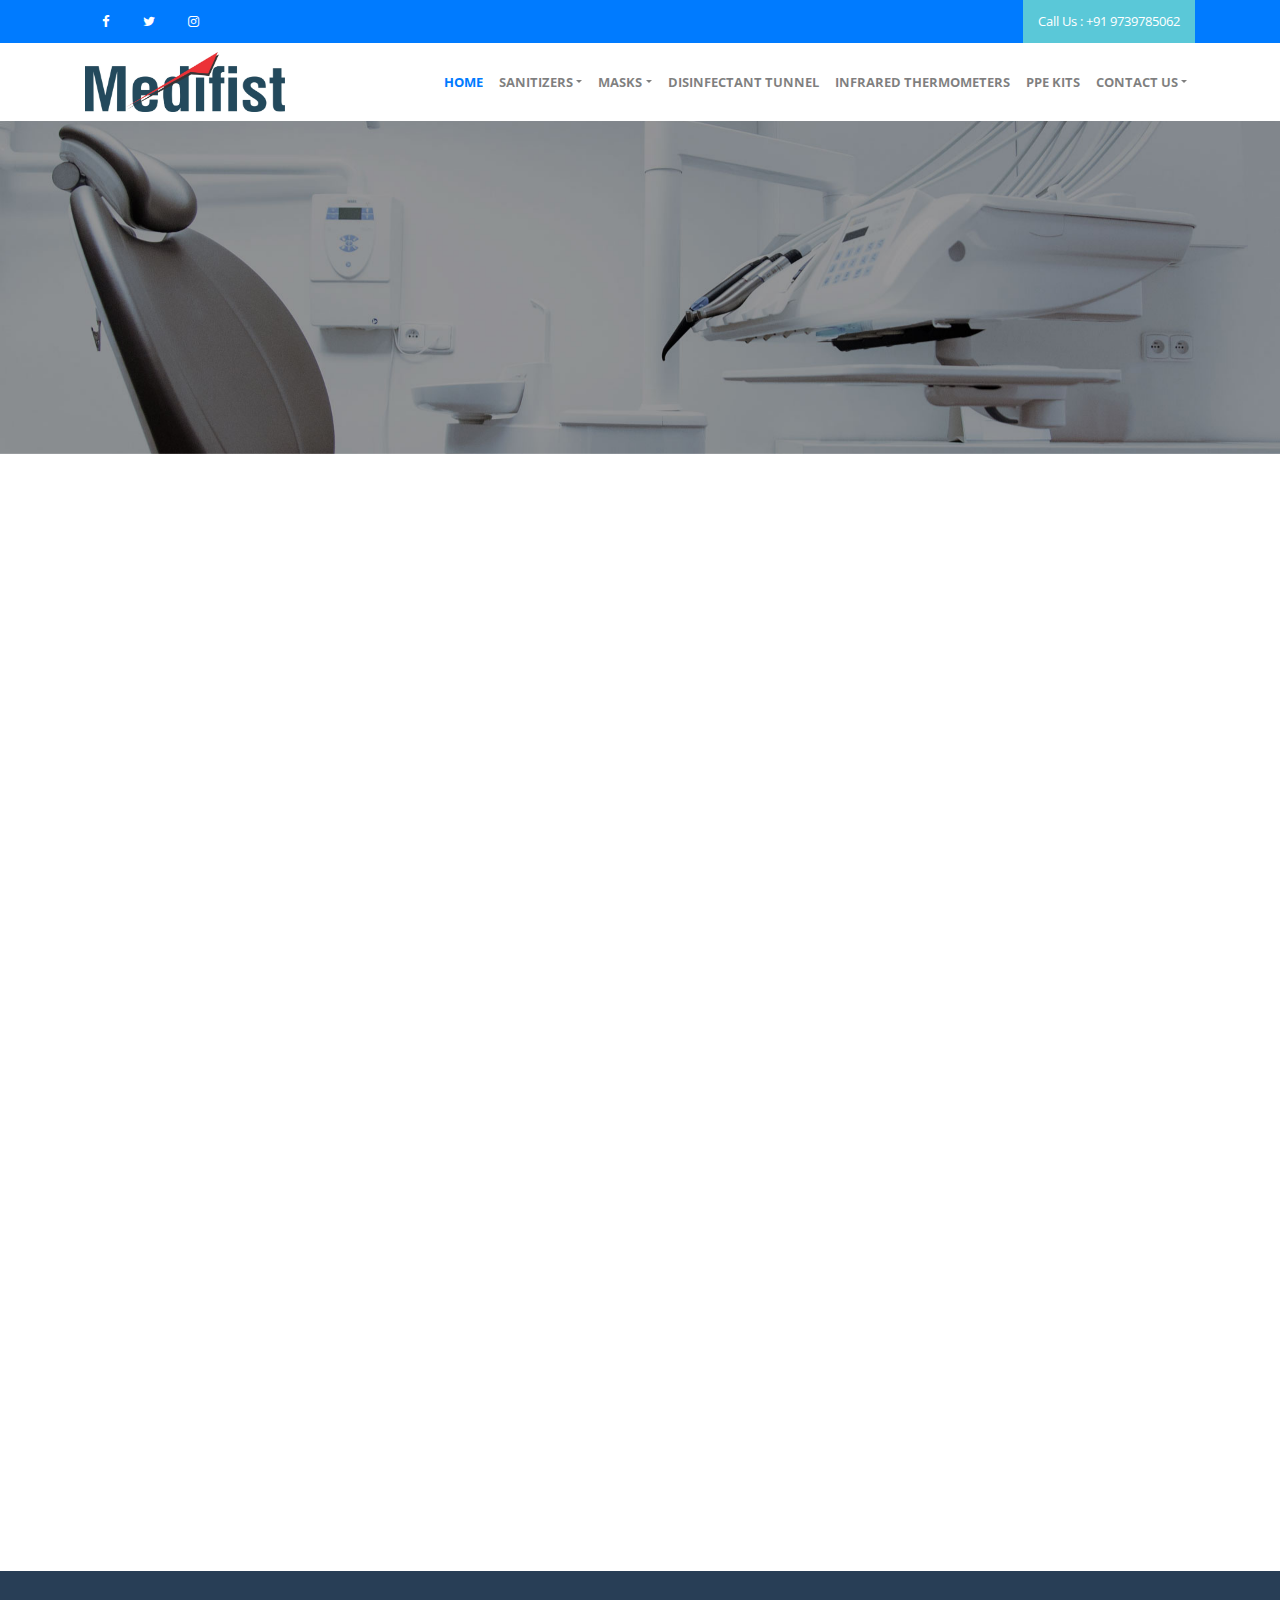
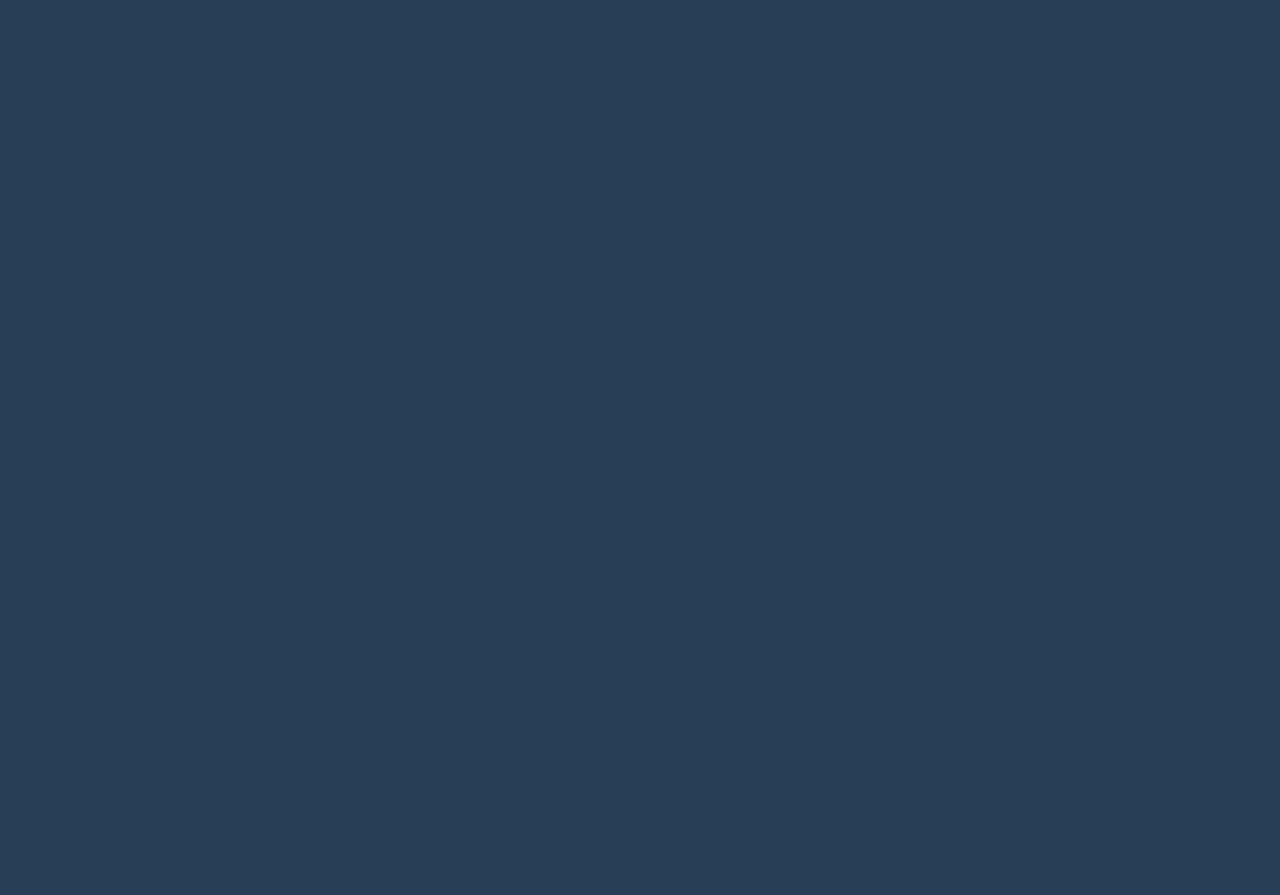
<file: contact.html>
<!doctype html>
<html lang="en">

<head>
  <title>Medical Equipment | Hospital Supplies | Hospital Medical Supplies | Manufacturer | Supplies | Medifist | India</title>
  <meta name="description" content="Hospital Supplies - Medifist is manufacturer &amp; suppliers of Medical Equipment, 
  Hospital Supplies, Hospital Medical Supplies, Hand Sanitizer, Face Masks, Face Shield, Infrared Thermometers, PPE Kits, Foot Operated Hand Sanitizer, Disinfectant Tunnel,
   and other Hospital Medical Equipment. Based in Bangalore,
   India, we export Medical Equipment,  &amp; Hospital Products under NET Brand all over the world."/>
  
  <meta name="keywords" content="Medical Equipment, Hospital Supplies, Hospital Medical Supplies, Manufacturer, Suppliers, exporters, medifist.com"/>
  <meta name="abstract" content="Manufacturer &amp; suppliers of Medical Equipment, Hospital Supplies, Hospital Medical Supplies,
   Medical Equipment." />

  <meta charset="utf-8">
  <meta name="viewport" content="width=device-width, initial-scale=1, shrink-to-fit=no">

  <link href="https://fonts.googleapis.com/css?family=Open+Sans:300, 400, 700" rel="stylesheet">

  <link rel="stylesheet" href="css/bootstrap.css">
  <link rel="stylesheet" href="css/animate.css">
  <link rel="stylesheet" href="css/owl.carousel.min.css">
  <link rel="stylesheet" href="css/bootstrap-datepicker.css">
  <link rel="stylesheet" href="css/jquery.timepicker.css">

  <link rel="stylesheet" href="fonts/ionicons/css/ionicons.min.css">
  <link rel="stylesheet" href="fonts/fontawesome/css/font-awesome.min.css">
  <link rel="stylesheet" href="fonts/flaticon/font/flaticon.css">


  <!-- Theme Style -->
  <link rel="stylesheet" href="css/style.css">
</head>

<body>


  <header role="banner">
    <div class="top-bar">
      <div class="container">
        <div class="row">
          <div class="col-md-6 col-sm-6 col-5">
            <ul class="social list-unstyled">
              <li><a href="#"><span class="fa fa-facebook"></span></a></li>
              <li><a href="#"><span class="fa fa-twitter"></span></a></li>
              <li><a href="#"><span class="fa fa-instagram"></span></a></li>
            </ul>
          </div>
          <div class="col-md-6 col-sm-6 col-7 text-right">
            <p class="mb-0">
              <!-- <a href="#" class="cta-btn" data-toggle="modal" data-target="#modalAppointment">Make an Appointment</a> -->

              <a href="tel: +91 9739785062" class="cta-btn">Call Us : +91 9739785062</a>
            </p>
          </div>
        </div>
      </div>
    </div>
    <nav class="navbar navbar-expand-lg navbar-light bg-light">
      <div class="container">
        <a class="navbar-brand" href="index.html"><img src="img/Medfist logo.jpg" alt="logo" height="60px" width="200px"> </a>
        <button class="navbar-toggler" type="button" data-toggle="collapse" data-target="#navbarsExample05"
          aria-controls="navbarsExample05" aria-expanded="false" aria-label="Toggle navigation">
          <span class="navbar-toggler-icon"></span>
        </button>

        <div class="collapse navbar-collapse" id="navbarsExample05">
          <ul class="navbar-nav ml-auto">
            <li class="nav-item">
              <a class="nav-link active" href="index.html">HOME</a>
            </li>
            <li class="nav-item dropdown">
              <a class="nav-link dropdown-toggle" href="handsanitizer_product.html" id="dropdown04"
                data-toggle="dropdown" aria-haspopup="true" aria-expanded="false"> SANITIZERS</a>
              <div class="dropdown-menu" aria-labelledby="dropdown04">
                <a class="dropdown-item" href="handsanitizer_product.html">HAND SANITIZER</a>
                <a class="dropdown-item" href="footoperated_product.html">FOOT OPERATED HAND SANITIZER </a>
              </div>

            </li>
            <li class="nav-item dropdown">
              <a class="nav-link dropdown-toggle" href="facemask_product.html" id="dropdown04" data-toggle="dropdown"
                aria-haspopup="true" aria-expanded="false"> MASKS</a>
              <div class="dropdown-menu" aria-labelledby="dropdown04">
                <a class="dropdown-item" href="facemask_product.html">FACE MASKS</a>
                <a class="dropdown-item" href="faceshield_product.html">FACE SHIELD</a>
              </div>

            </li>
         
            <li class="nav-item">
              <a class="nav-link" href="disinfectiontunnel_product.html">DISINFECTANT TUNNEL</a>
            </li>
            <li class="nav-item">
              <a class="nav-link" href="thermometers_product.html">INFRARED THERMOMETERS</a>
            </li>

            <li class="nav-item">
              <a class="nav-link" href="ppekits_products.html">PPE KITS</a>
            </li>

            <li class="nav-item dropdown">
              <a class="nav-link dropdown-toggle" href="contact.html" id="dropdown04"
                data-toggle="dropdown" aria-haspopup="true" aria-expanded="false"> CONTACT US</a>
              <div class="dropdown-menu" aria-labelledby="dropdown04">
                <a class="dropdown-item" href="contact.html">REACH US </a>
                <a class="dropdown-item" href="ourgallery.html">OUR WORKS </a>
              </div>

            </li>
          </ul>
        </div>
      </div>
    </nav>
  </header>
  <!-- END header -->
    
    <section class="home-slider inner-page owl-carousel">
      <div class="slider-item" style="background-image: url('img/slider-2.jpg');">
        
        <div class="container">
          <div class="row slider-text align-items-center">
            <div class="col-md-7 col-sm-12 element-animate">
              <h1>Contact Us</h1>
              <p>
               Please contact us, we will get back to you very soon and deliver...

              </p>
            </div>
          </div>
        </div>

      </div>

    </section>
    <!-- END slider -->


    <section class="section">
      <div class="container">
        <div class="row">
          <div class="col-md-6 mb-5 element-animate">
            <form action="#" method="post">
              <div class="row">
                <div class="col-md-6 form-group">
                  <label for="fname">First Name</label>
                  <input type="text" class="form-control form-control-lg" id="fname">
                </div>
                <div class="col-md-6 form-group">
                  <label for="lname">Last Name</label>
                  <input type="text" class="form-control form-control-lg" id="lname">
                </div>
              </div>
              <div class="row">
                <div class="col-md-12 form-group">
                  <label for="email">Email</label>
                  <input type="email" id="email" class="form-control form-control-lg">
                </div>
              </div>
              <div class="row">
                <div class="col-md-12 form-group">
                  <label for="message">Write Message</label>
                  <textarea name="message" id="message" class="form-control form-control-lg" cols="30" rows="8"></textarea>
                </div>
              </div>
              <div class="row">
                <div class="col-md-6 form-group">
                  <input type="submit" value="Send Message" class="btn btn-primary btn-lg btn-block">
                </div>

              </div>
            </form>
          </div>
          <div class="col-md-1"></div>
          <div class="col-md-5 element-animate">
            
            <h5 class="text-uppercase mb-3">Address</h5>
            <p class="mb-5">MEDIFIST<br>
              #19/3&4 , 2nd Floor,<br>
              Dinnur Main Road,<br>
              R.T.Nagar Post Office,<br>
              Bangalore - 560032.</p>
            
            <h5 class="text-uppercase mb-3">Email Us At</h5>
            <p class="mb-5"><a href="mailto:info@yourdomain.com">medifistblr@gmail.com</a>
               </p>
            
            <h5 class="text-uppercase mb-3">Call Us</h5>
            <p class="mb-5">Phone: +91 9739785062</p>
  

          </div>
        </div>
      </div>
    </section>

    

 
    <a href="#" class="cta-link element-animate" data-animate-effect="fadeIn">
      <span class="sub-heading">Buy Immediately</span>
      <span class="heading">Control The COVID-19</span>
      <img src="img/make.png" alt="make" height="140px" width="320px" style="padding-left: 120px;">
    </a>
    <!-- END cta-link -->

    
    <footer class="site-footer" role="contentinfo">
      <div class="container">
        <div class="row mb-5 element-animate">
          <div class="col-md-3 mb-5">
            <h3>Our Products:</h3>
            <ul class="footer-link list-unstyled">
              <li><a href="handsanitizer_product.html">Hand Sanitizer</a></li>
              <li><a href="thermometers_product.html">Infrared Thermometers</a></li>
              <li><a href="facemask_product.html">Face Masks</a></li>
              <li><a href="faceshield_product.html">Face Shield</a></li>
              <li><a href="disinfectiontunnel_product.html">Disinfectant Tunnel</a></li>
              <li><a href="ppekits_products.html">PPE Kits</a></li>
              <li><a href="footoperated_product.html">Foot Operated Hand Sanitizer</a></li>
            </ul>
          </div>
          <div class="col-md-3 mb-5">


            <h3>Our Contact Details:</h3>
            <p class="mb-5">
              MEDIFIST <br>
  #19/3&4 , 2nd Floor,<br>
  Dinnur Main Road,<br>
  R.T.Nagar Post Office,<br>
  Bangalore - 560032.</p>

            <h4 class="text-uppercase mb-3 h6 text-white">Email</h5>
            <p class="mb-5"><a href="mailto:medifistblr@gmail.com">medifistblr@gmail.com</a></p>
            
            <h4 class="text-uppercase mb-3 h6 text-white">Phone</h5>
            <p><a href="tel: +91 9739785062">+91 9739785062</a></p>
            <h4 class="text-uppercase mb-3 h6 text-white">Our Website</h5>
            <p><a href=" www.medifist.com"> www.medifist.com</a></p>
            
          </div>
       
          <div class="col-md-6 mb-5">
            <h3>Location:</h3>
            <ul class="footer-link list-unstyled">
              <li>
                <iframe src="https://www.google.com/maps/embed?pb=!1m18!1m12!1m3!1d3887.1754654956653!2d77.59319181482257!3d13.024495690821217!2m3!1f0!2f0!3f0!3m2!1i1024!2i768!4f13.1!3m3!1m2!1s0x3bae17c2757c8add%3A0x2c1d74c91e540cc9!2smedifist!5e0!3m2!1sen!2sin!4v1589430517265!5m2!1sen!2sin" 
                width="100%" height="320" frameborder="0" style="border:0;" allowfullscreen="" aria-hidden="false" tabindex="0"></iframe>
              </li>
             
            </ul>

          </div>
        </div>

        <div class="row pt-md-3 element-animate">
          <div class="col-md-12">
            <hr class="border-t">
          </div>
          <div class="col-md-6 col-sm-12 copyright">
            <p>&copy; 2020 Medifist.All Rights Reserved</p>
          </div>
          <div class="col-md-6 col-sm-12 text-md-right text-sm-left">
            <a href="#" class="p-2"><span class="fa fa-facebook"></span></a>
            <a href="#" class="p-2"><span class="fa fa-twitter"></span></a>
            <a href="#" class="p-2"><span class="fa fa-instagram"></span></a>
          </div>
        </div>
      </div>
    </footer>

    <!-- END footer -->
    



    <script src="js/jquery-3.2.1.min.js"></script>
    <script src="js/popper.min.js"></script>
    <script src="js/bootstrap.min.js"></script>
    <script src="js/owl.carousel.min.js"></script>
    <script src="js/bootstrap-datepicker.js"></script>
    <script src="js/jquery.timepicker.min.js"></script>
    <script src="js/jquery.waypoints.min.js"></script>
    <script src="js/main.js"></script>
  </body>
</html>
<script type="text/javascript">
  (function () {
      var options = {
          whatsapp: " +91 9739785062 ", // WhatsApp number
          call_to_action: "Let's Chat With Us", // Call to action
          position: "right", // Position may be 'right' or 'left'
      };
      var proto = document.location.protocol, host = "whatshelp.io", url = proto + "//static." + host;
      var s = document.createElement('script'); s.type = 'text/javascript'; s.async = true; s.src = url + '/widget-send-button/js/init.js';
      s.onload = function () { WhWidgetSendButton.init(host, proto, options); };
      var x = document.getElementsByTagName('script')[0]; x.parentNode.insertBefore(s, x);
  })();
</script>
</file>
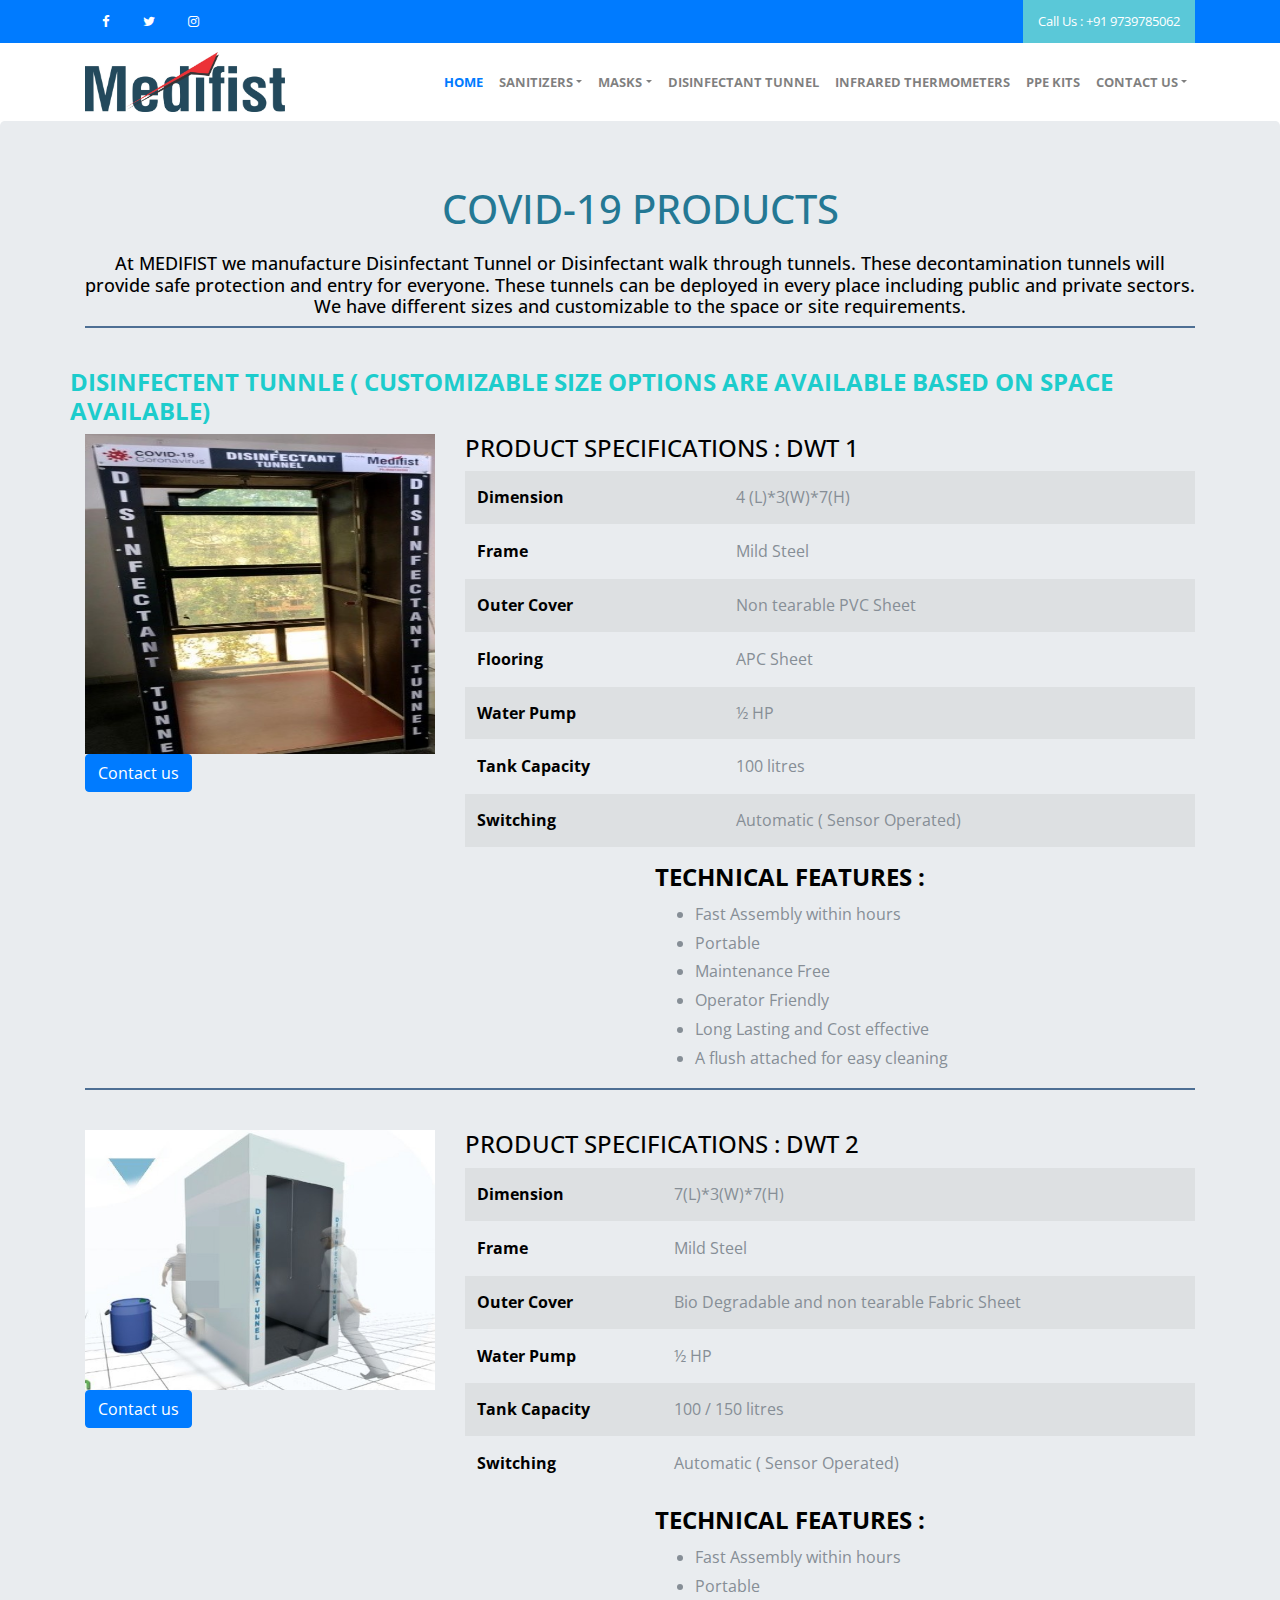
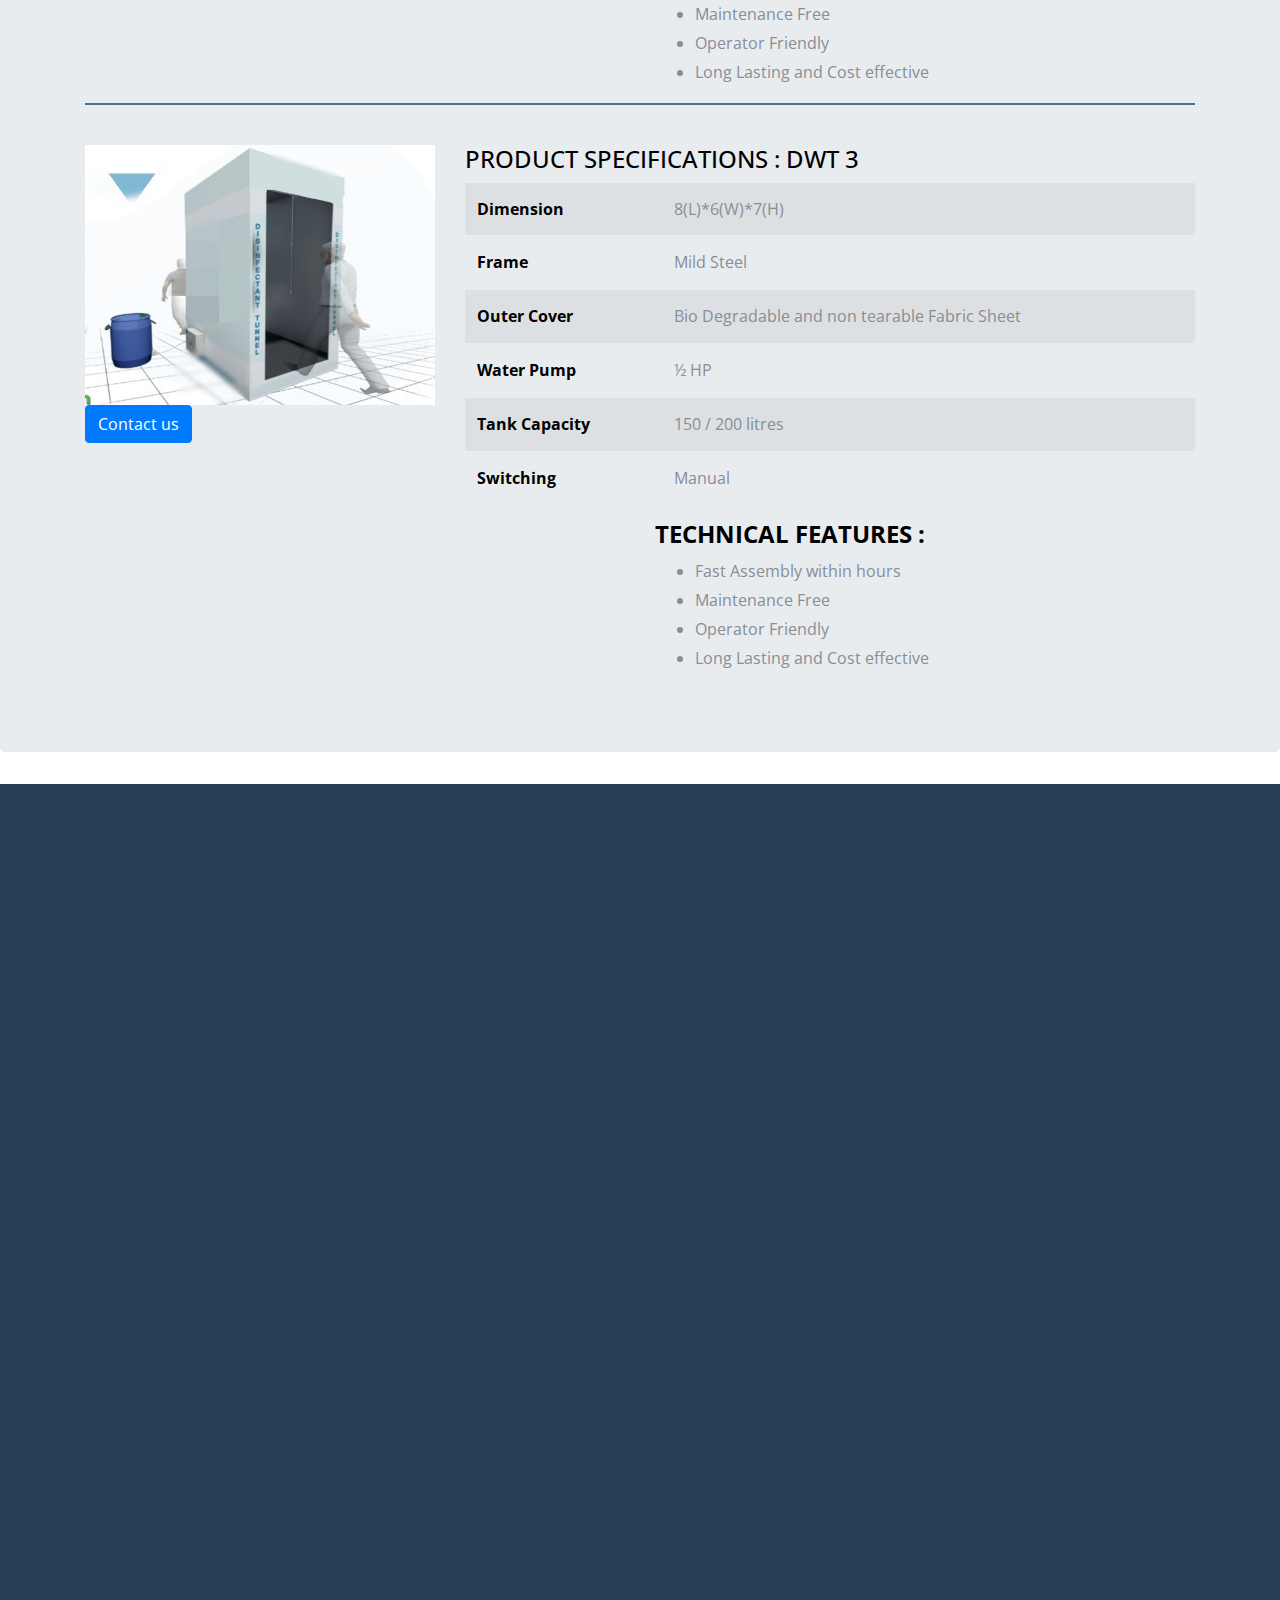
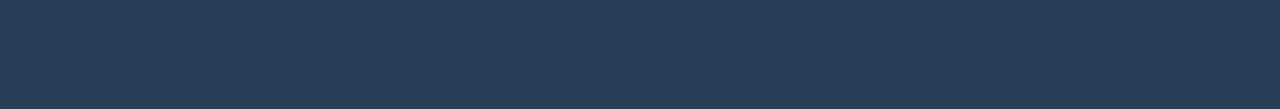
<file: disinfectiontunnel_product.html>
<!doctype html>
<html lang="en">

<head>
  <title>Medical Equipment | Hospital Supplies | Hospital Medical Supplies | Manufacturer | Supplies | Medifist | India</title>
  <meta name="description" content="Hospital Supplies - Medifist is manufacturer &amp; suppliers of Medical Equipment, 
  Hospital Supplies, Hospital Medical Supplies, Hand Sanitizer, Face Masks, Face Shield, Infrared Thermometers, PPE Kits, Foot Operated Hand Sanitizer, Disinfectant Tunnel,
   and other Hospital Medical Equipment. Based in Bangalore,
   India, we export Medical Equipment,  &amp; Hospital Products under NET Brand all over the world."/>
  
  <meta name="keywords" content="Medical Equipment, Hospital Supplies, Hospital Medical Supplies, Manufacturer, Suppliers, exporters, medifist.com"/>
  <meta name="abstract" content="Manufacturer &amp; suppliers of Medical Equipment, Hospital Supplies, Hospital Medical Supplies,
   Medical Equipment." />

  <meta charset="utf-8">
  <meta name="viewport" content="width=device-width, initial-scale=1, shrink-to-fit=no">

  <link href="https://fonts.googleapis.com/css?family=Open+Sans:300, 400, 700" rel="stylesheet">

  <link rel="stylesheet" href="css/bootstrap.css">
  <link rel="stylesheet" href="css/animate.css">
  <link rel="stylesheet" href="css/owl.carousel.min.css">
  <link rel="stylesheet" href="css/bootstrap-datepicker.css">
  <link rel="stylesheet" href="css/jquery.timepicker.css">

  <link rel="stylesheet" href="fonts/ionicons/css/ionicons.min.css">
  <link rel="stylesheet" href="fonts/fontawesome/css/font-awesome.min.css">
  <link rel="stylesheet" href="fonts/flaticon/font/flaticon.css">


  <!-- Theme Style -->
  <link rel="stylesheet" href="css/style.css">
</head>

<body>


  <header role="banner">
    <div class="top-bar">
      <div class="container">
        <div class="row">
          <div class="col-md-6 col-sm-6 col-5">
            <ul class="social list-unstyled">
              <li><a href="#"><span class="fa fa-facebook"></span></a></li>
              <li><a href="#"><span class="fa fa-twitter"></span></a></li>
              <li><a href="#"><span class="fa fa-instagram"></span></a></li>
            </ul>
          </div>
          <div class="col-md-6 col-sm-6 col-7 text-right">
            <p class="mb-0">
              <!-- <a href="#" class="cta-btn" data-toggle="modal" data-target="#modalAppointment">Make an Appointment</a> -->

              <a href="tel: +91 9739785062" class="cta-btn">Call Us : +91 9739785062</a>
            </p>
          </div>
        </div>
      </div>
    </div>
    <nav class="navbar navbar-expand-lg navbar-light bg-light">
      <div class="container">
        <a class="navbar-brand" href="index.html"><img src="img/Medfist logo.jpg" alt="logo" height="60px" width="200px"> </a>
        <button class="navbar-toggler" type="button" data-toggle="collapse" data-target="#navbarsExample05"
          aria-controls="navbarsExample05" aria-expanded="false" aria-label="Toggle navigation">
          <span class="navbar-toggler-icon"></span>
        </button>

        <div class="collapse navbar-collapse" id="navbarsExample05">
          <ul class="navbar-nav ml-auto">
            <li class="nav-item">
              <a class="nav-link active" href="index.html">HOME</a>
            </li>
            <li class="nav-item dropdown">
              <a class="nav-link dropdown-toggle" href="handsanitizer_product.html" id="dropdown04"
                data-toggle="dropdown" aria-haspopup="true" aria-expanded="false"> SANITIZERS</a>
              <div class="dropdown-menu" aria-labelledby="dropdown04">
                <a class="dropdown-item" href="handsanitizer_product.html">HAND SANITIZER</a>
                <a class="dropdown-item" href="footoperated_product.html">FOOT OPERATED HAND SANITIZER </a>
              </div>

            </li>
            <li class="nav-item dropdown">
              <a class="nav-link dropdown-toggle" href="facemask_product.html" id="dropdown04" data-toggle="dropdown"
                aria-haspopup="true" aria-expanded="false"> MASKS</a>
              <div class="dropdown-menu" aria-labelledby="dropdown04">
                <a class="dropdown-item" href="facemask_product.html">FACE MASKS</a>
                <a class="dropdown-item" href="faceshield_product.html">FACE SHIELD</a>
              </div>

            </li>
         
            <li class="nav-item">
              <a class="nav-link" href="disinfectiontunnel_product.html">DISINFECTANT TUNNEL</a>
            </li>
            <li class="nav-item">
              <a class="nav-link" href="thermometers_product.html">INFRARED THERMOMETERS</a>
            </li>

            <li class="nav-item">
              <a class="nav-link" href="ppekits_products.html">PPE KITS</a>
            </li>

            <li class="nav-item dropdown">
              <a class="nav-link dropdown-toggle" href="contact.html" id="dropdown04"
                data-toggle="dropdown" aria-haspopup="true" aria-expanded="false"> CONTACT US</a>
              <div class="dropdown-menu" aria-labelledby="dropdown04">
                <a class="dropdown-item" href="contact.html">REACH US </a>
                <a class="dropdown-item" href="ourgallery.html">OUR WORKS </a>
              </div>

            </li>
          </ul>
        </div>
      </div>
    </nav>
  </header>
  <!-- END header -->




    <div class="jumbotron">
        <div class="container">
            <div class="row">
                <div class="col-md-12">
                    <h1 style="text-align: center;color: rgb(36, 120, 148);"> COVID-19 PRODUCTS </h1>
                    <h5 style="text-align:center;margin-top: 20px;font-size: 18px;"> At MEDIFIST we manufacture Disinfectant Tunnel or Disinfectant walk
                       through tunnels. These decontamination tunnels will provide safe protection and entry for everyone. These tunnels can be deployed
                       in every place including public and private sectors. We have different sizes and customizable to the space or site requirements.
                        </h5>
                    </div>
                </div>




                <div style="border: 1px solid rgb(78, 111, 148);"></div>
                <div class="row" style="margin-top: 40px;">
                  <h4 style="color: rgb(29, 204, 204);font-weight: bold;"> DISINFECTENT TUNNLE ( CUSTOMIZABLE SIZE OPTIONS ARE AVAILABLE BASED ON SPACE  AVAILABLE)</h2>
                    
                    <div class="col-md-4">
                  <img src="img/tunnel1.jpg" alt="tunnel1" height="320px" width="100%">
                  <div>
        <a href="contact.html"><button type="button" class="btn btn-primary">Contact us</button></a>
        </div>
        
                    </div>
                    <div class="col-md-8">
                       
                  <h4>
                   PRODUCT SPECIFICATIONS : DWT 1
                    
                </h4>
        
                <table class="table table-striped">
                    <tbody>
                      <tr>
                        <td style="font-weight:bold;color: black;">Dimension </td>
                        <td>4 (L)*3(W)*7(H)</td>  
                      </tr>
        
                      <tr>
                        <td style="font-weight:bold;color: black;">Frame </td>
                        <td>Mild Steel</td>
                        
                      </tr>
                   
                      <tr>
                        <td style="font-weight:bold;color: black;">Outer Cover</td>
                        <td>Non tearable PVC Sheet</td>
                        
                      </tr>
        
                      <tr>
                        <td style="font-weight:bold;color: black;">Flooring </td>
                        <td>APC Sheet</td>
                        
                      </tr>
        
                      <tr>
                        <td style="font-weight:bold;color: black;">Water Pump  </td>
                        <td>½ HP </td>
                        
                      </tr>

                      <tr>
                        <td style="font-weight:bold;color: black;">Tank Capacity  </td>
                        <td>100 litres</td>
                        
                      </tr>

                      <tr>
                        <td style="font-weight:bold;color: black;">Switching   </td>
                        <td>Automatic ( Sensor Operated)</td>
                        
                      </tr>
                    
                    </tbody>
                  </table> 
                  
                <!-- <div class="radio" style="color: black;">
                    <p><input type="radio" checked>&nbsp; Non woven Face mask</p>
                    <p><input type="radio" checked>&nbsp; 25G +25G +25G</p>
                    <p><input type="radio" checked>&nbsp; 3ply</p>
                    <p><input type="radio" checked>&nbsp;  Blue color</p>
                    <p><input type="radio" checked>&nbsp;  BEF 99%</p>
                    <p><input type="radio" checked>&nbsp;  Ear-loop</p>
                    <p><input type="radio" checked>&nbsp;  50 pcs/box</p>
                    <p><input type="radio" checked>&nbsp; Neutral box packing</p>
                  </div>  -->
        
                    </div>

                   
                </div>


                <div class="row">
                  <div class="col-md-6">
                    <!-- <iframe width="100%" height="320px" src="https://www.youtube.com/embed/qQfbWEEG5Fg" frameborder="0" 
                    allow="accelerometer; autoplay; encrypted-media; gyroscope; picture-in-picture" allowfullscreen></iframe> -->

                  </div>

                  <div class="col-md-6">
                   <h4 style="font-weight: bold;"> TECHNICAL FEATURES :</h4>
                    
                   <ul>
                     <li>
                   Fast Assembly within hours</li>
                   <li>	Portable</li>
                    <li>	Maintenance Free</li>
                    <li>	Operator Friendly</li>
                    <li>	Long Lasting and Cost effective</li>
                    <li> A flush attached for easy cleaning</li>
                      
                      </ul>
                    
                    
                  </div>
                </div>




                
                <div style="border: 1px solid rgb(78, 111, 148);"></div>
                <div class="row" style="margin-top: 40px;">
                    
                    <div class="col-md-4">
                  <img src="img/disinfection5.jpg" alt="disinfection1" height="260px" width="100%">
                  <div>
        <a href="contact.html"><button type="button" class="btn btn-primary">Contact us</button></a>
        </div>
        
                    </div>
                    <div class="col-md-8">
                       
                  <h4> PRODUCT SPECIFICATIONS : DWT 2
                </h4>
        
                <table class="table table-striped">
                    <tbody>
                      <tr>
                        <td style="font-weight:bold;color: black;">Dimension </td>
                        <td>7(L)*3(W)*7(H)</td>  
                      </tr>
        
                      <tr>
                        <td style="font-weight:bold;color: black;">Frame </td>
                        <td> Mild Steel</td>
                        
                      </tr>
                   
                      <tr>
                        <td style="font-weight:bold;color: black;">Outer Cover</td>
                        <td>	Bio Degradable and non tearable Fabric Sheet </td>
                        
                      </tr>
        
                      <tr>
                        <td style="font-weight:bold;color: black;">Water Pump 	</td>
                        <td>½ HP </td>
                        
                      </tr>
        
                   
                      <tr>
                        <td style="font-weight:bold;color: black;">Tank Capacity 	</td>
                        <td>100 / 150 litres</td>
                        
                      </tr>

                      <tr>
                        <td style="font-weight:bold;color: black;">Switching</td>
                        <td>Automatic ( Sensor Operated)</td>
                        
                      </tr>

                   
                    
                    </tbody>
                  </table>
                <!-- <div class="radio" style="color: black;">
                    <p><input type="radio" checked>&nbsp; Non woven Face mask</p>
                    <p><input type="radio" checked>&nbsp; 25G +25G +25G</p>
                    <p><input type="radio" checked>&nbsp; 3ply</p>
                    <p><input type="radio" checked>&nbsp;  Blue color</p>
                    <p><input type="radio" checked>&nbsp;  BEF 99%</p>
                    <p><input type="radio" checked>&nbsp;  Ear-loop</p>
                    <p><input type="radio" checked>&nbsp;  50 pcs/box</p>
                    <p><input type="radio" checked>&nbsp; Neutral box packing</p>
                  </div> -->
        
                    </div>
                </div>


                <div class="row">
                  <div class="col-md-6">
                    <!-- <iframe width="100%" height="320" src="https://www.youtube.com/embed/-AzvMn8Jous" frameborder="0"
                     allow="accelerometer; autoplay; encrypted-media; gyroscope; picture-in-picture" allowfullscreen></iframe> -->
                  </div>
                  <div class="col-md-6">
                  <h4 style="font-weight: bold;">  TECHNICAL FEATURES : </h4>
<ul>
  <li>Fast Assembly within hours</li>
    <li>Portable</li>
      <li>Maintenance Free</li>
        <li>Operator Friendly</li>
          <li>Long Lasting and Cost effective</li>
          </ul>

                  </div>
                </div>



                <div style="border: 1px solid rgb(78, 111, 148);"></div>
                <div class="row" style="margin-top: 40px;">
                    
                    <div class="col-md-4">
                  <img src="img/disinfection5.jpg" alt="disinfection1" height="260px" width="100%">
                  <div>
        <a href="contact.html"><button type="button" class="btn btn-primary">Contact us</button></a>
        </div>
        
                    </div>
                    <div class="col-md-8">
                       
                  <h4> PRODUCT SPECIFICATIONS : DWT 3
                </h4>
        
                <table class="table table-striped">
                    <tbody>
                      <tr>
                        <td style="font-weight:bold;color: black;">Dimension  </td>
                        <td>8(L)*6(W)*7(H)</td>  
                      </tr>
        
                      <tr>
                        <td style="font-weight:bold;color: black;">Frame  </td>
                        <td>  Mild Steel</td>
                        
                      </tr>
                   
                      <tr>
                        <td style="font-weight:bold;color: black;">Outer Cover</td>
                        <td>Bio Degradable and non tearable Fabric Sheet</td>
                        
                      </tr>
        
                      <tr>
                        <td style="font-weight:bold;color: black;">Water Pump 	</td>
                        <td>½ HP  </td>
                        
                      </tr>
        
                   
                      <tr>
                        <td style="font-weight:bold;color: black;">Tank Capacity 	</td>
                        <td>150 / 200 litres</td>
                        
                      </tr>

                      <tr>
                        <td style="font-weight:bold;color: black;">Switching </td>
                        <td>Manual</td>
                        
                      </tr>

                   
                    
                    </tbody>
                  </table>
                <!-- <div class="radio" style="color: black;">
                    <p><input type="radio" checked>&nbsp; Non woven Face mask</p>
                    <p><input type="radio" checked>&nbsp; 25G +25G +25G</p>
                    <p><input type="radio" checked>&nbsp; 3ply</p>
                    <p><input type="radio" checked>&nbsp;  Blue color</p>
                    <p><input type="radio" checked>&nbsp;  BEF 99%</p>
                    <p><input type="radio" checked>&nbsp;  Ear-loop</p>
                    <p><input type="radio" checked>&nbsp;  50 pcs/box</p>
                    <p><input type="radio" checked>&nbsp; Neutral box packing</p>
                  </div> -->
        
                    </div>
                </div>


                <div class="row">
                  <div class="col-md-6">
                    <!-- <iframe width="100%" height="320px" src="https://www.youtube.com/embed/oGR4dhvMtQ4" frameborder="0"
                     allow="accelerometer; autoplay; encrypted-media; gyroscope; picture-in-picture" allowfullscreen></iframe> -->
                  </div>
                  <div class="col-md-6">
                  <h4 style="font-weight: bold;">  TECHNICAL FEATURES : </h4>
               <ul>
                 <li>
                  	Fast Assembly within hours </li>
                    <li>	Maintenance Free</li>
                      <li>	Operator Friendly</li>
                        <li>  Long Lasting and Cost effective</li>
                    
                    </ul>
                  

                  </div>
                </div>



            </div>
        </div>













        <footer class="site-footer" role="contentinfo">
            <div class="container">
              <div class="row mb-5 element-animate">
                <div class="col-md-3 mb-5">
                  <h3>Our Products:</h3>
                  <ul class="footer-link list-unstyled">
                    <li><a href="handsanitizer_product.html">Hand Sanitizer</a></li>
                    <li><a href="thermometers_product.html">Infrared Thermometers</a></li>
                    <li><a href="facemask_product.html">Face Masks</a></li>
                    <li><a href="faceshield_product.html">Face Shield</a></li>
                    <li><a href="disinfectiontunnel_product.html">Disinfectant Tunnel</a></li>
                    <li><a href="ppekits_products.html">PPE Kits</a></li>
                    <li><a href="footoperated_product.html">Foot Operated Hand Sanitizer</a></li>
                  </ul>
                </div>
                <div class="col-md-3 mb-5">
      
      
                  <h3>Our Contact Details:</h3>
                  <p class="mb-5">
                    MEDIFIST <br>
        #19/3&4 , 2nd Floor,<br>
        Dinnur Main Road,<br>
        R.T.Nagar Post Office,<br>
        Bangalore - 560032.</p>
      
                  <h4 class="text-uppercase mb-3 h6 text-white">Email</h5>
                  <p class="mb-5"><a href="mailto:medifistblr@gmail.com">medifistblr@gmail.com</a></p>
                  
                  <h4 class="text-uppercase mb-3 h6 text-white">Phone</h5>
                  <p><a href="tel: +91 9739785062">+91 9739785062</a></p>
                  <h4 class="text-uppercase mb-3 h6 text-white">Our Website</h5>
                  <p><a href=" www.medifist.com"> www.medifist.com</a></p>
                  
                </div>
             
                <div class="col-md-6 mb-5">
                  <h3>Location:</h3>
                  <ul class="footer-link list-unstyled">
                    <li>
      
                      <iframe src="https://www.google.com/maps/embed?pb=!1m18!1m12!1m3!1d3887.1754654956653!2d77.59319181482257!3d13.024495690821217!2m3!1f0!2f0!3f0!3m2!1i1024!2i768!4f13.1!3m3!1m2!1s0x3bae17c2757c8add%3A0x2c1d74c91e540cc9!2smedifist!5e0!3m2!1sen!2sin!4v1589430517265!5m2!1sen!2sin" 
                      width="100%" height="320" frameborder="0" style="border:0;" allowfullscreen="" aria-hidden="false" tabindex="0"></iframe>
                    </li>
                   
                  </ul>
      
                </div>
              </div>
      
              <div class="row pt-md-3 element-animate">
                <div class="col-md-12">
                  <hr class="border-t">
                </div>
                <div class="col-md-6 col-sm-12 copyright">
                  <p>&copy; 2020 Medifist.All Rights Reserved</p>
                </div>
                <div class="col-md-6 col-sm-12 text-md-right text-sm-left">
                  <a href="#" class="p-2"><span class="fa fa-facebook"></span></a>
                  <a href="#" class="p-2"><span class="fa fa-twitter"></span></a>
                  <a href="#" class="p-2"><span class="fa fa-instagram"></span></a>
                </div>
              </div>
            </div>
          </footer>
          <!-- END footer -->
      
      
      
          <script src="js/jquery-3.2.1.min.js"></script>
          <script src="js/popper.min.js"></script>
          <script src="js/bootstrap.min.js"></script>
          <script src="js/owl.carousel.min.js"></script>
          <script src="js/bootstrap-datepicker.js"></script>
          <script src="js/jquery.timepicker.min.js"></script>
          <script src="js/jquery.waypoints.min.js"></script>
          <script src="js/main.js"></script>
        </body>
      </html>
  <script type="text/javascript">
    (function () {
        var options = {
            whatsapp: " +91 9739785062 ", // WhatsApp number
            call_to_action: "Let's Chat With Us", // Call to action
            position: "right", // Position may be 'right' or 'left'
        };
        var proto = document.location.protocol, host = "whatshelp.io", url = proto + "//static." + host;
        var s = document.createElement('script'); s.type = 'text/javascript'; s.async = true; s.src = url + '/widget-send-button/js/init.js';
        s.onload = function () { WhWidgetSendButton.init(host, proto, options); };
        var x = document.getElementsByTagName('script')[0]; x.parentNode.insertBefore(s, x);
    })();
  </script>
</file>
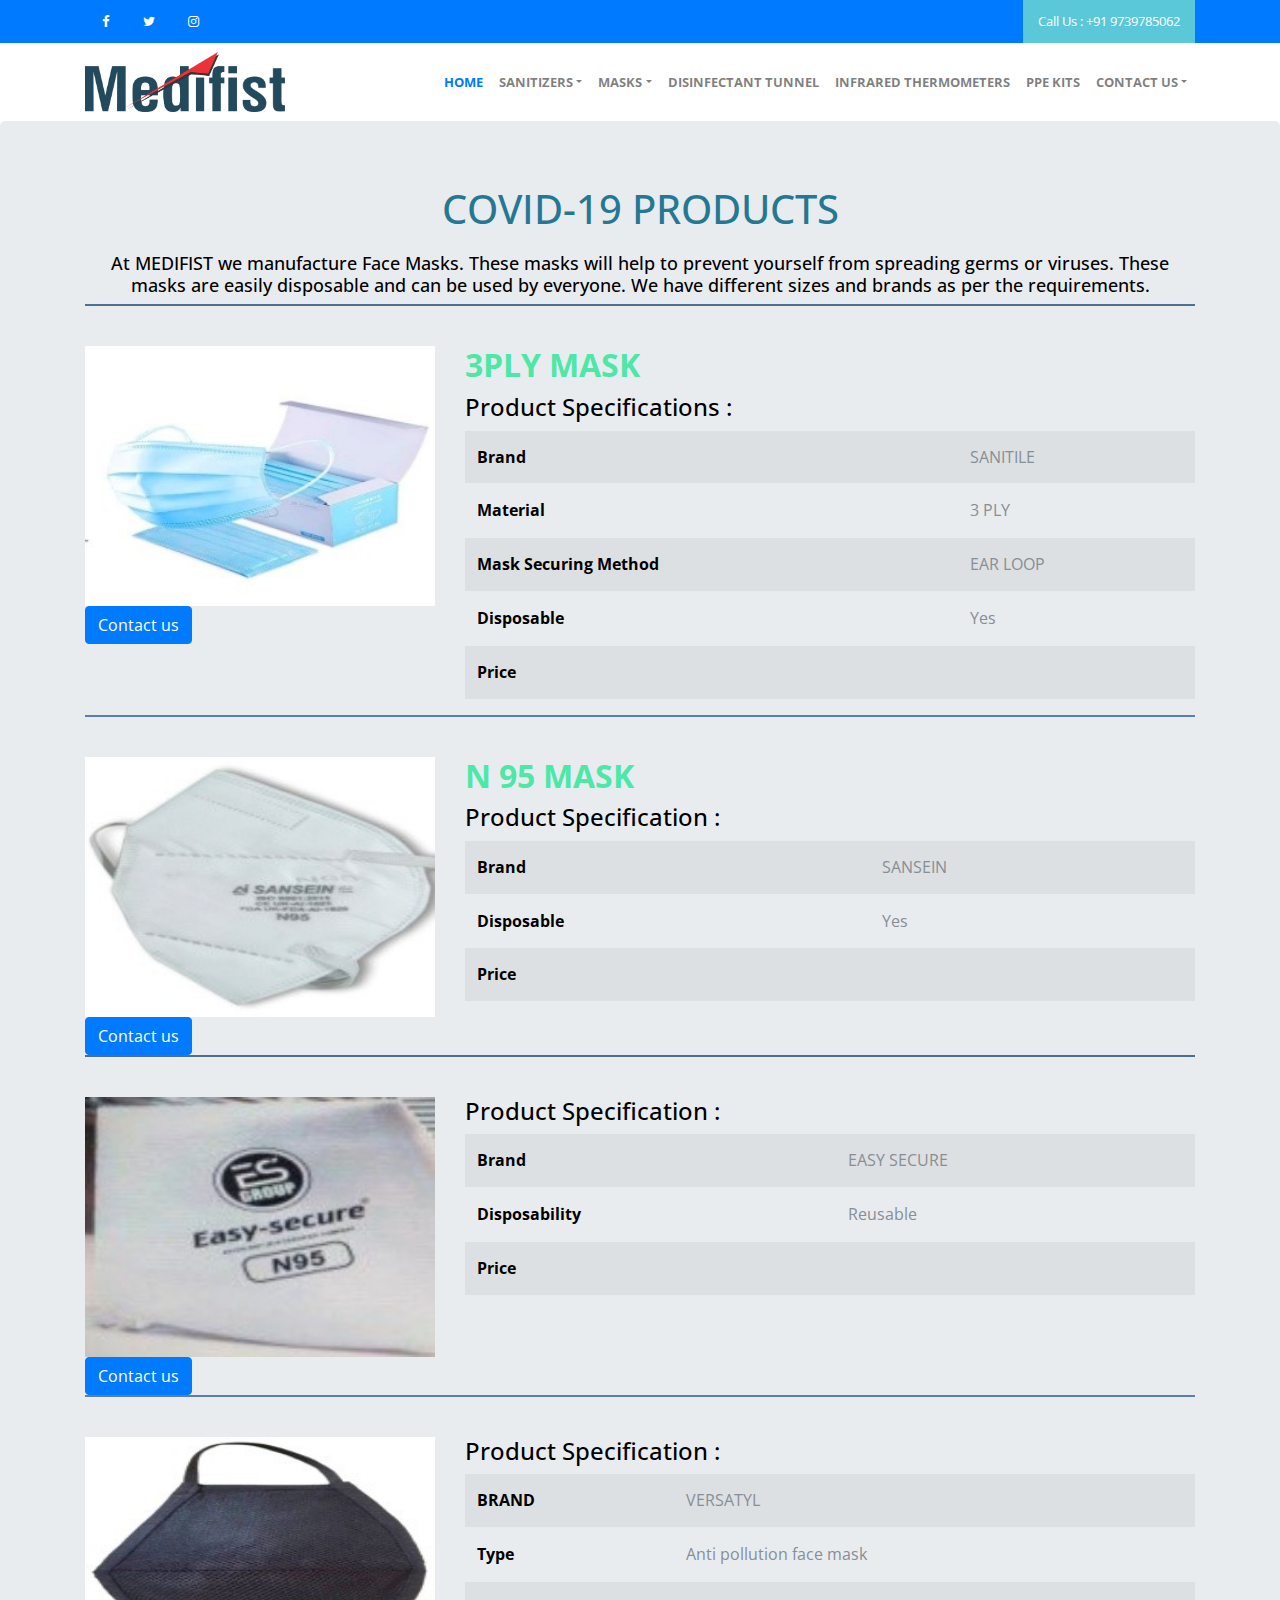
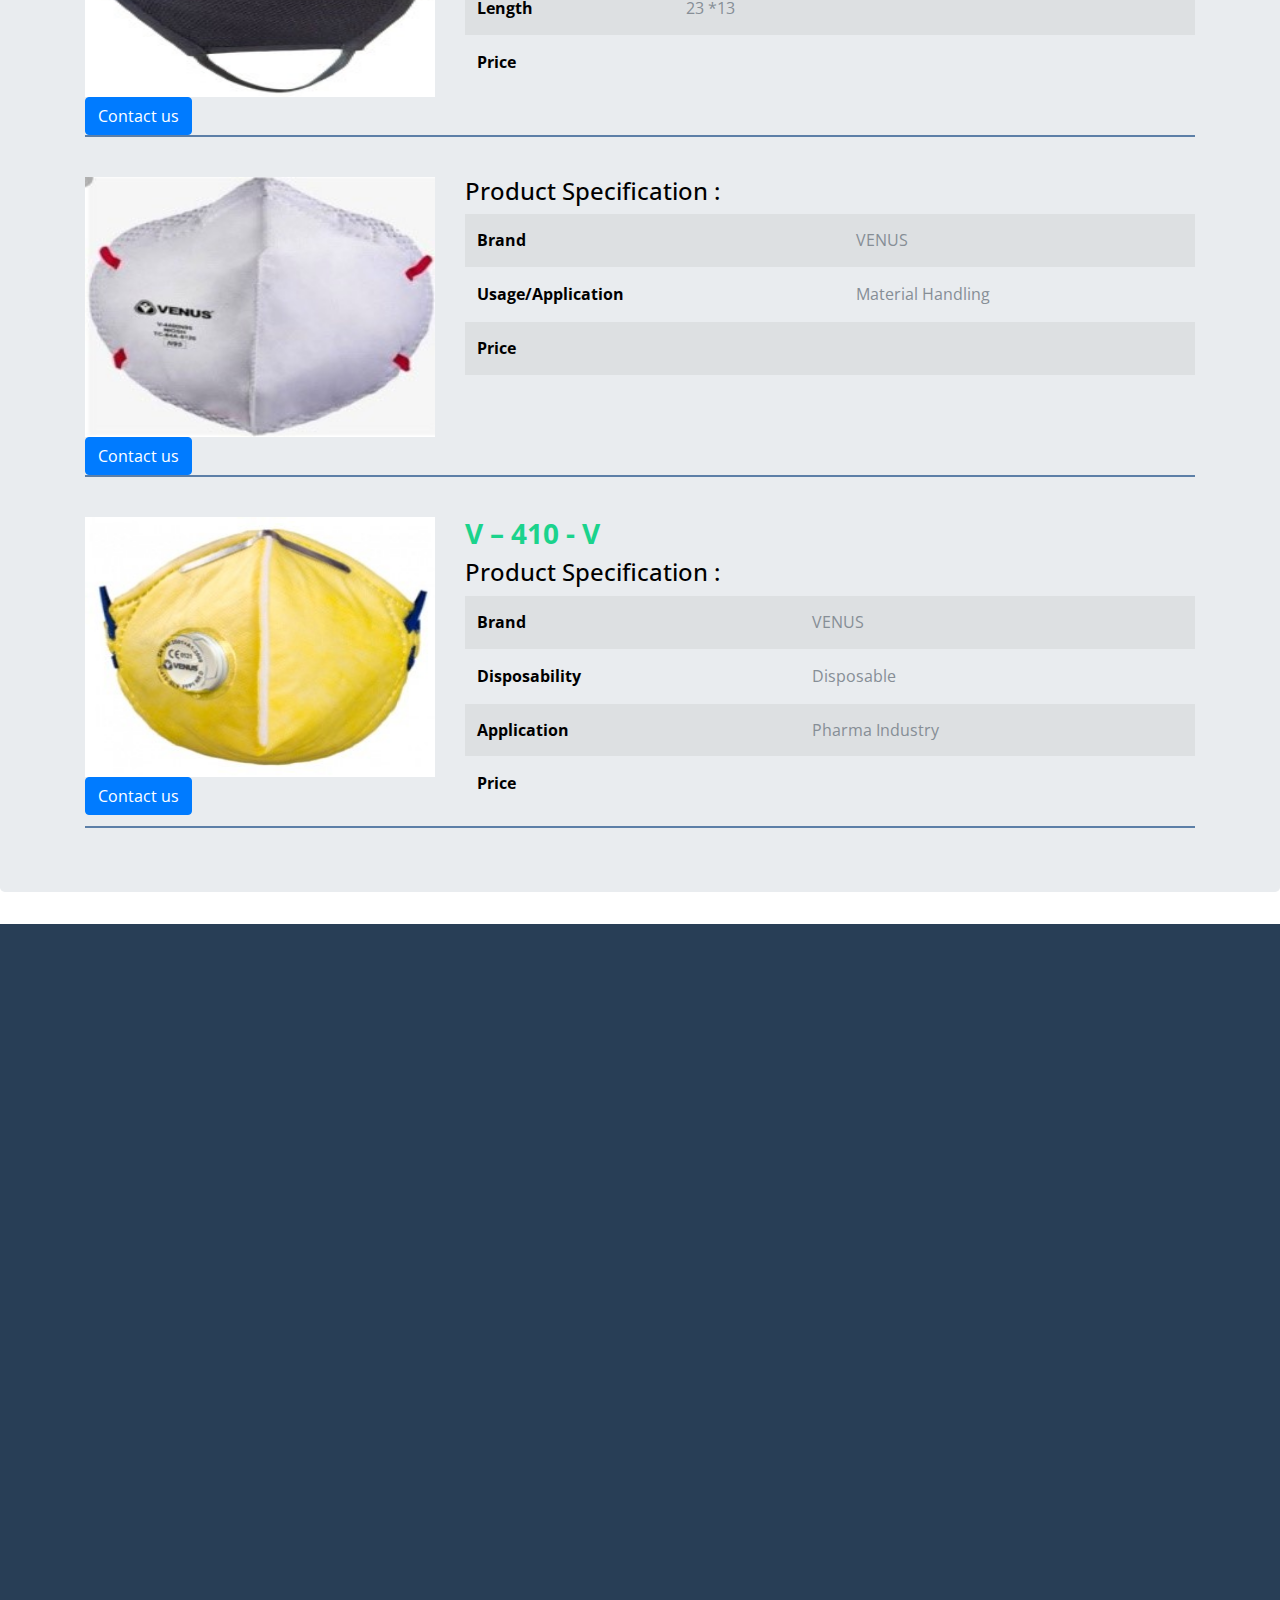
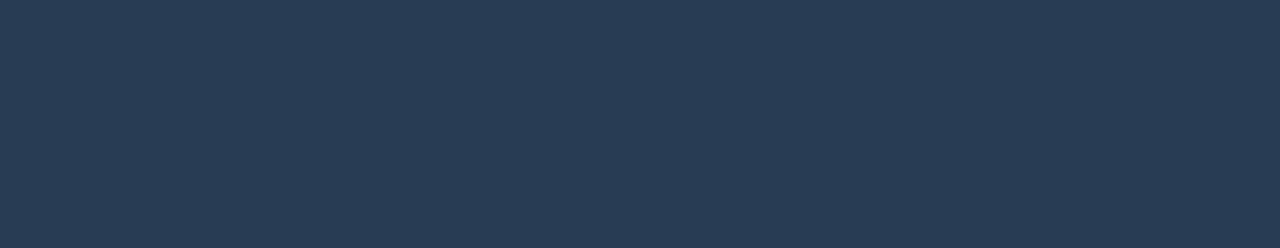
<file: facemask_product.html>
<!doctype html>
<html lang="en">

<head>
  <title>Medical Equipment | Hospital Supplies | Hospital Medical Supplies | Manufacturer | Supplies | Medifist | India</title>
  <meta name="description" content="Hospital Supplies - Medifist is manufacturer &amp; suppliers of Medical Equipment, 
  Hospital Supplies, Hospital Medical Supplies, Hand Sanitizer, Face Masks, Face Shield, Infrared Thermometers, PPE Kits, Foot Operated Hand Sanitizer, Disinfectant Tunnel,
   and other Hospital Medical Equipment. Based in Bangalore,
   India, we export Medical Equipment,  &amp; Hospital Products under NET Brand all over the world."/>
  
  <meta name="keywords" content="Medical Equipment, Hospital Supplies, Hospital Medical Supplies, Manufacturer, Suppliers, exporters, medifist.com"/>
  <meta name="abstract" content="Manufacturer &amp; suppliers of Medical Equipment, Hospital Supplies, Hospital Medical Supplies,
   Medical Equipment." />

  <meta charset="utf-8">
  <meta name="viewport" content="width=device-width, initial-scale=1, shrink-to-fit=no">

  <link href="https://fonts.googleapis.com/css?family=Open+Sans:300, 400, 700" rel="stylesheet">

  <link rel="stylesheet" href="css/bootstrap.css">
  <link rel="stylesheet" href="css/animate.css">
  <link rel="stylesheet" href="css/owl.carousel.min.css">
  <link rel="stylesheet" href="css/bootstrap-datepicker.css">
  <link rel="stylesheet" href="css/jquery.timepicker.css">

  <link rel="stylesheet" href="fonts/ionicons/css/ionicons.min.css">
  <link rel="stylesheet" href="fonts/fontawesome/css/font-awesome.min.css">
  <link rel="stylesheet" href="fonts/flaticon/font/flaticon.css">


  <!-- Theme Style -->
  <link rel="stylesheet" href="css/style.css">
</head>

<body>


  <header role="banner">
    <div class="top-bar">
      <div class="container">
        <div class="row">
          <div class="col-md-6 col-sm-6 col-5">
            <ul class="social list-unstyled">
              <li><a href="#"><span class="fa fa-facebook"></span></a></li>
              <li><a href="#"><span class="fa fa-twitter"></span></a></li>
              <li><a href="#"><span class="fa fa-instagram"></span></a></li>
            </ul>
          </div>
          <div class="col-md-6 col-sm-6 col-7 text-right">
            <p class="mb-0">
              <!-- <a href="#" class="cta-btn" data-toggle="modal" data-target="#modalAppointment">Make an Appointment</a> -->

              <a href="tel: +91 9739785062" class="cta-btn">Call Us : +91 9739785062</a>
            </p>
          </div>
        </div>
      </div>
    </div>
    <nav class="navbar navbar-expand-lg navbar-light bg-light">
      <div class="container">
        <a class="navbar-brand" href="index.html"><img src="img/Medfist logo.jpg" alt="logo" height="60px" width="200px"> </a>
        <button class="navbar-toggler" type="button" data-toggle="collapse" data-target="#navbarsExample05"
          aria-controls="navbarsExample05" aria-expanded="false" aria-label="Toggle navigation">
          <span class="navbar-toggler-icon"></span>
        </button>

        <div class="collapse navbar-collapse" id="navbarsExample05">
          <ul class="navbar-nav ml-auto">
            <li class="nav-item">
              <a class="nav-link active" href="index.html">HOME</a>
            </li>
            <li class="nav-item dropdown">
              <a class="nav-link dropdown-toggle" href="handsanitizer_product.html" id="dropdown04"
                data-toggle="dropdown" aria-haspopup="true" aria-expanded="false"> SANITIZERS</a>
              <div class="dropdown-menu" aria-labelledby="dropdown04">
                <a class="dropdown-item" href="handsanitizer_product.html">HAND SANITIZER</a>
                <a class="dropdown-item" href="footoperated_product.html">FOOT OPERATED HAND SANITIZER </a>
              </div>

            </li>
            <li class="nav-item dropdown">
              <a class="nav-link dropdown-toggle" href="facemask_product.html" id="dropdown04" data-toggle="dropdown"
                aria-haspopup="true" aria-expanded="false"> MASKS</a>
              <div class="dropdown-menu" aria-labelledby="dropdown04">
                <a class="dropdown-item" href="facemask_product.html">FACE MASKS</a>
                <a class="dropdown-item" href="faceshield_product.html">FACE SHIELD</a>
              </div>

            </li>
         
            <li class="nav-item">
              <a class="nav-link" href="disinfectiontunnel_product.html">DISINFECTANT TUNNEL</a>
            </li>
            <li class="nav-item">
              <a class="nav-link" href="thermometers_product.html">INFRARED THERMOMETERS</a>
            </li>

            <li class="nav-item">
              <a class="nav-link" href="ppekits_products.html">PPE KITS</a>
            </li>

            <li class="nav-item dropdown">
              <a class="nav-link dropdown-toggle" href="contact.html" id="dropdown04"
                data-toggle="dropdown" aria-haspopup="true" aria-expanded="false"> CONTACT US</a>
              <div class="dropdown-menu" aria-labelledby="dropdown04">
                <a class="dropdown-item" href="contact.html">REACH US </a>
                <a class="dropdown-item" href="ourgallery.html">OUR WORKS </a>
              </div>

            </li>
          </ul>
        </div>
      </div>
    </nav>
  </header>
  <!-- END header -->




    
<div class="jumbotron">
    <div class="container">
        <div class="row">
            <div class="col-md-12">
                <h1 style="text-align: center;color: rgb(36, 120, 148);"> COVID-19 PRODUCTS </h1>
<h5 style="text-align:center;margin-top: 20px;font-size: 18px;">At MEDIFIST we manufacture Face Masks. These masks will help to
    prevent yourself from spreading germs or viruses.
   These masks are easily disposable and can be used by everyone. We have different sizes and brands as per the requirements.  </h5>
            </div>
        </div>

<div style="border: 1px solid rgb(78, 111, 148);"></div>
        <div class="row" style="margin-top: 40px;">
            
            <div class="col-md-4">
          <img src="img/facemask3.jpg" alt="mask1" height="260px" width="100%">
          <div>
<a href="contact.html"><button type="button" class="btn btn-primary">Contact us</button></a>
</div>

            </div>
            <div class="col-md-8">
                <h2 style="color: rgb(78, 231, 167);font-weight: bold;">  3PLY  MASK</h2>
          <h4>Product Specifications : 
        </h4>

        <table class="table table-striped">
            <tbody>
              <tr>
                <td style="font-weight:bold;color: black;">	Brand </td>
                <td>SANITILE</td>  
              </tr>

              <tr>
                <td style="font-weight:bold;color: black;">	Material </td>
                <td>3 PLY</td>
                
              </tr>
           
              <tr>
                <td style="font-weight:bold;color: black;">Mask Securing Method </td>
                <td>
                  EAR LOOP
                  </td>
                
              </tr>

              <tr>
                <td style="font-weight:bold;color: black;">	Disposable 	</td>
                <td>Yes</td>
                
              </tr>

              <tr>
                <td style="font-weight:bold;color: black;">	Price </td>
                <td></td>
                
              </tr>

            
            </tbody>
          </table>
        <!-- <div class="radio" style="color: black;">
            <p><input type="radio" checked>&nbsp; Non woven Face mask</p>
            <p><input type="radio" checked>&nbsp; 25G +25G +25G</p>
            <p><input type="radio" checked>&nbsp; 3ply</p>
            <p><input type="radio" checked>&nbsp;  Blue color</p>
            <p><input type="radio" checked>&nbsp;  BEF 99%</p>
            <p><input type="radio" checked>&nbsp;  Ear-loop</p>
            <p><input type="radio" checked>&nbsp;  50 pcs/box</p>
            <p><input type="radio" checked>&nbsp; Neutral box packing</p>
          </div> -->

            </div>
        </div>



        <div style="border: 1px solid rgb(92, 127, 167);"></div>
        <div class="row" style="margin-top: 40px;">
            
            <div class="col-md-4">
          <img src="img/facemask4.jpg" alt="mask2" height="260px" width="100%">
          <div>
<a href="contact.html"><button type="button" class="btn btn-primary">Contact us</button></a>
</div>

            </div>
            <div class="col-md-8">
              <h2 style="color: rgb(78, 231, 167);font-weight: bold;">     N 95  MASK</h2>
          <h4>Product Specification :
        </h4>
        <table class="table table-striped">
            <tbody>
              <tr>
                <td style="font-weight:bold;color: black;">	Brand </td>
                <td>SANSEIN</td>  
              </tr>

              <tr>
                <td style="font-weight:bold;color: black;">	Disposable </td>
                <td>Yes</td>
                
              </tr>
           
              <tr>
                <td style="font-weight:bold;color: black;">	Price </td>
                <td>	</td>
                
              </tr>

            

             
            </tbody>
          </table>

            </div>
        </div>


        <div style="border: 1px solid rgb(78, 111, 148);"></div>
        <div class="row" style="margin-top: 40px;">
            
            <div class="col-md-4">
          <img src="img/facemask5.jpg" alt="mask3" height="260px" width="100%">
          <div>
<a href="contact.html"><button type="button" class="btn btn-primary">Contact us</button></a>
</div>

            </div>
            <div class="col-md-8">
          <h4>Product Specification :
        </h4>


        <table class="table table-striped">
            <tbody>
              <tr>
                <td style="font-weight:bold;color: black;">	Brand   </td>
                <td>EASY SECURE</td>  
              </tr>

              <tr>
                <td style="font-weight:bold;color: black;">	Disposability </td>
                <td>Reusable</td>
                
              </tr>
           
              <tr>
                <td style="font-weight:bold;color: black;">	Price </td>
                <td>	</td>
                
              </tr>

             

              
            </tbody>
          </table>
        <!-- <div class="radio" style="color: black;">
            <p><input type="radio" checked>&nbsp; Non woven Face mask</p>
            <p><input type="radio" checked>&nbsp; 25G +25G +25G</p>
            <p><input type="radio" checked>&nbsp; 3ply</p>
            <p><input type="radio" checked>&nbsp;  Blue color</p>
            <p><input type="radio" checked>&nbsp;  BEF 99%</p>
            <p><input type="radio" checked>&nbsp;  Ear-loop</p>
            <p><input type="radio" checked>&nbsp;  50 pcs/box</p>
            <p><input type="radio" checked>&nbsp; Neutral box packing</p>
          </div> -->

            </div>
        </div>



        <div style="border: 1px solid rgb(92, 127, 167);"></div>
        <div class="row" style="margin-top: 40px;">
            
            <div class="col-md-4">
          <img src="img/facemask6.jpg" alt="mask4" height="260px" width="100%">
          <div>
<a href="contact.html"><button type="button" class="btn btn-primary">Contact us</button></a>
</div>

            </div>
            <div class="col-md-8">
               
          <h4>Product Specification :
        </h4>
        <table class="table table-striped">
            <tbody>
              <tr>
                <td style="font-weight:bold;color: black;">	BRAND </td>
                <td>VERSATYL</td>  
              </tr>

              <tr>
                <td style="font-weight:bold;color: black;">	Type </td>
                <td>Anti pollution face mask</td>
                
              </tr>
           
              <tr>
                <td style="font-weight:bold;color: black;">	Length </td>
                <td>23 *13</td>
                
              </tr>

              <tr>
                <td style="font-weight:bold;color: black;">	Price 	</td>
                <td></td>
                
              </tr>

          
             
            </tbody>
          </table>

            </div>
        </div>






        <div style="border: 1px solid rgb(92, 127, 167);"></div>
        <div class="row" style="margin-top: 40px;">
            
            <div class="col-md-4">
          <img src="img/facemask7.jpg" alt="mask5" height="260px" width="100%">
          <div>
<a href="contact.html"><button type="button" class="btn btn-primary">Contact us</button></a>
</div>

            </div>
            <div class="col-md-8">
                
          <h4>Product Specification :
        </h4>
        
        <table class="table table-striped">
            <tbody>
                <tr>
                    <td style="font-weight:bold;color: black;">	Brand </td>
                    <td>VENUS</td>  
                  </tr>
              <tr>
                <td style="font-weight:bold;color: black;">	Usage/Application </td>
                <td>Material Handling</td>  
              </tr>

              <tr>
                <td style="font-weight:bold;color: black;">	Price </td>
                <td></td>
                
              </tr>
           
             

             
            </tbody>
          </table>

            </div>
        </div>






        <div style="border: 1px solid rgb(92, 127, 167);"></div>
        <div class="row" style="margin-top: 40px;">
            
            <div class="col-md-4">
          <img src="img/facemask8.jpg" alt="mask6" height="260px" width="100%">
          <div>
<a href="contact.html"><button type="button" class="btn btn-primary">Contact us</button></a>
</div>

            </div>
            <div class="col-md-8">
              <h3 style="color: rgb(27, 211, 140);font-weight: bold;"> V – 410 - V</h3>
                
          <h4>Product Specification :
        </h4>
        <table class="table table-striped">
            <tbody>
              <tr>
                <td style="font-weight:bold;color: black;">	Brand </td>
                <td>VENUS</td>  
              </tr>

              <tr>
                <td style="font-weight:bold;color: black;">	Disposability </td>
                <td>Disposable</td>
                
              </tr>
           
              <tr>
                <td style="font-weight:bold;color: black;">Application </td>
                <td>	Pharma  Industry </td>
                
              </tr>

              <tr>
                <td style="font-weight:bold;color: black;">	Price 	</td>
                <td></td>
                
              </tr>

             
             
            </tbody>
          </table>

            </div>
        </div>





        <div style="border: 1px solid rgb(92, 127, 167);"></div>
   

















    </div>
</div>















<footer class="site-footer" role="contentinfo">
  <div class="container">
    <div class="row mb-5 element-animate">
      <div class="col-md-3 mb-5">
        <h3>Our Products:</h3>
        <ul class="footer-link list-unstyled">
          <li><a href="handsanitizer_product.html">Hand Sanitizer</a></li>
          <li><a href="thermometers_product.html">Infrared Thermometers</a></li>
          <li><a href="facemask_product.html">Face Masks</a></li>
          <li><a href="faceshield_product.html">Face Shield</a></li>
          <li><a href="disinfectiontunnel_product.html">Disinfectant Tunnel</a></li>
          <li><a href="ppekits_products.html">PPE Kits</a></li>
          <li><a href="footoperated_product.html">Foot Operated Hand Sanitizer</a></li>
        </ul>
      </div>
      <div class="col-md-3 mb-5">


        <h3>Our Contact Details:</h3>
        <p class="mb-5">
          MEDIFIST <br>
#19/3&4 , 2nd Floor,<br>
Dinnur Main Road,<br>
R.T.Nagar Post Office,<br>
Bangalore - 560032.</p>

        <h4 class="text-uppercase mb-3 h6 text-white">Email</h5>
        <p class="mb-5"><a href="mailto:medifistblr@gmail.com">medifistblr@gmail.com</a></p>
        
        <h4 class="text-uppercase mb-3 h6 text-white">Phone</h5>
        <p><a href="tel: +91 9739785062">+91 9739785062</a></p>
        <h4 class="text-uppercase mb-3 h6 text-white">Our Website</h5>
        <p><a href=" www.medifist.com"> www.medifist.com</a></p>
        
      </div>
   
      <div class="col-md-6 mb-5">
        <h3>Location:</h3>
        <ul class="footer-link list-unstyled">
          <li>

            <iframe src="https://www.google.com/maps/embed?pb=!1m18!1m12!1m3!1d3887.1754654956653!2d77.59319181482257!3d13.024495690821217!2m3!1f0!2f0!3f0!3m2!1i1024!2i768!4f13.1!3m3!1m2!1s0x3bae17c2757c8add%3A0x2c1d74c91e540cc9!2smedifist!5e0!3m2!1sen!2sin!4v1589430517265!5m2!1sen!2sin" 
            width="100%" height="320" frameborder="0" style="border:0;" allowfullscreen="" aria-hidden="false" tabindex="0"></iframe>
          </li>
         
        </ul>

      </div>
    </div>

    <div class="row pt-md-3 element-animate">
      <div class="col-md-12">
        <hr class="border-t">
      </div>
      <div class="col-md-6 col-sm-12 copyright">
        <p>&copy; 2020 Medifist.All Rights Reserved</p>
      </div>
      <div class="col-md-6 col-sm-12 text-md-right text-sm-left">
        <a href="#" class="p-2"><span class="fa fa-facebook"></span></a>
        <a href="#" class="p-2"><span class="fa fa-twitter"></span></a>
        <a href="#" class="p-2"><span class="fa fa-instagram"></span></a>
      </div>
    </div>
  </div>
</footer>
<!-- END footer -->



<script src="js/jquery-3.2.1.min.js"></script>
<script src="js/popper.min.js"></script>
<script src="js/bootstrap.min.js"></script>
<script src="js/owl.carousel.min.js"></script>
<script src="js/bootstrap-datepicker.js"></script>
<script src="js/jquery.timepicker.min.js"></script>
<script src="js/jquery.waypoints.min.js"></script>
<script src="js/main.js"></script>
</body>
</html>
  <script type="text/javascript">
    (function () {
        var options = {
            whatsapp: " +91 9739785062 ", // WhatsApp number
            call_to_action: "Let's Chat With Us", // Call to action
            position: "right", // Position may be 'right' or 'left'
        };
        var proto = document.location.protocol, host = "whatshelp.io", url = proto + "//static." + host;
        var s = document.createElement('script'); s.type = 'text/javascript'; s.async = true; s.src = url + '/widget-send-button/js/init.js';
        s.onload = function () { WhWidgetSendButton.init(host, proto, options); };
        var x = document.getElementsByTagName('script')[0]; x.parentNode.insertBefore(s, x);
    })();
  </script>
</file>
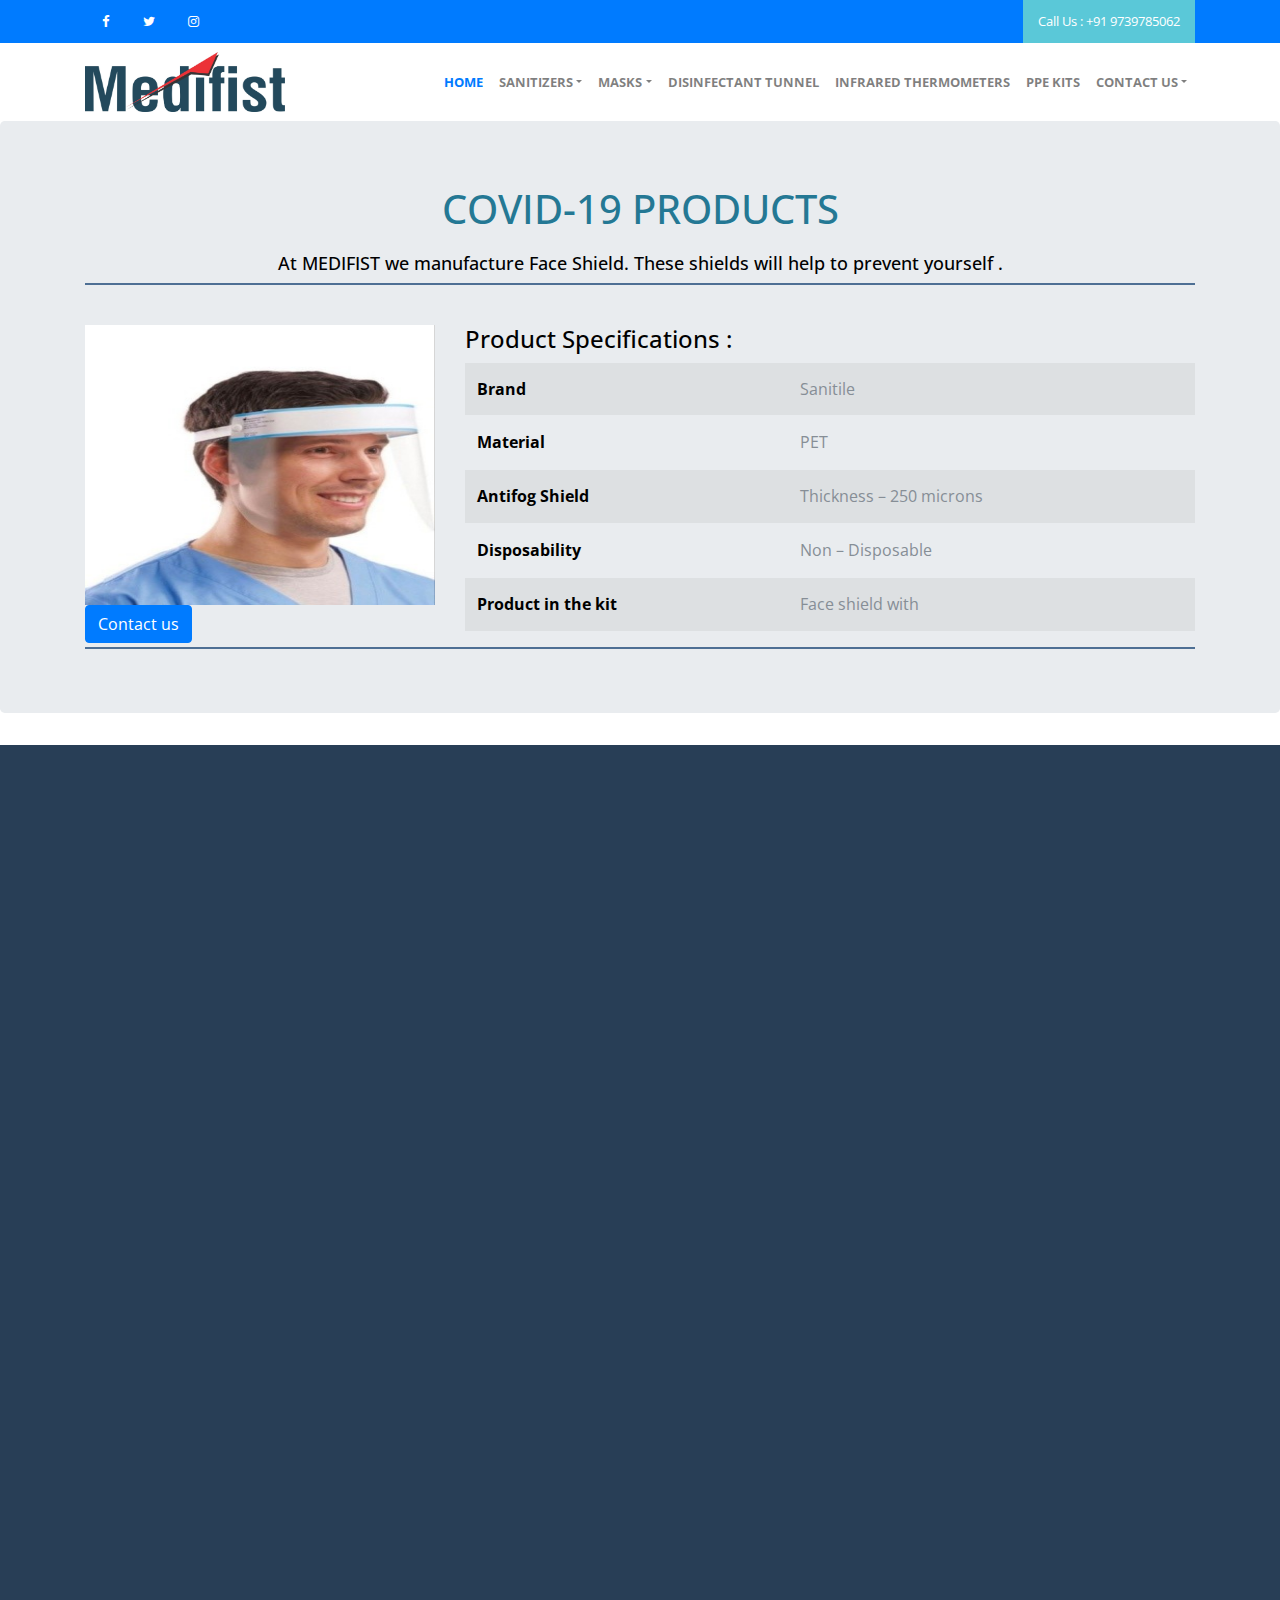
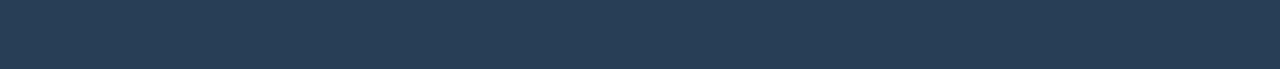
<file: faceshield_product.html>
<!doctype html>
<html lang="en">

<head>
  <title>Medical Equipment | Hospital Supplies | Hospital Medical Supplies | Manufacturer | Supplies | Medifist | India</title>
  <meta name="description" content="Hospital Supplies - Medifist is manufacturer &amp; suppliers of Medical Equipment, 
  Hospital Supplies, Hospital Medical Supplies, Hand Sanitizer, Face Masks, Face Shield, Infrared Thermometers, PPE Kits, Foot Operated Hand Sanitizer, Disinfectant Tunnel,
   and other Hospital Medical Equipment. Based in Bangalore,
   India, we export Medical Equipment,  &amp; Hospital Products under NET Brand all over the world."/>
  
  <meta name="keywords" content="Medical Equipment, Hospital Supplies, Hospital Medical Supplies, Manufacturer, Suppliers, exporters, medifist.com"/>
  <meta name="abstract" content="Manufacturer &amp; suppliers of Medical Equipment, Hospital Supplies, Hospital Medical Supplies,
   Medical Equipment." />

  <meta charset="utf-8">
  <meta name="viewport" content="width=device-width, initial-scale=1, shrink-to-fit=no">

  <link href="https://fonts.googleapis.com/css?family=Open+Sans:300, 400, 700" rel="stylesheet">

  <link rel="stylesheet" href="css/bootstrap.css">
  <link rel="stylesheet" href="css/animate.css">
  <link rel="stylesheet" href="css/owl.carousel.min.css">
  <link rel="stylesheet" href="css/bootstrap-datepicker.css">
  <link rel="stylesheet" href="css/jquery.timepicker.css">

  <link rel="stylesheet" href="fonts/ionicons/css/ionicons.min.css">
  <link rel="stylesheet" href="fonts/fontawesome/css/font-awesome.min.css">
  <link rel="stylesheet" href="fonts/flaticon/font/flaticon.css">


  <!-- Theme Style -->
  <link rel="stylesheet" href="css/style.css">
</head>

<body>


  <header role="banner">
    <div class="top-bar">
      <div class="container">
        <div class="row">
          <div class="col-md-6 col-sm-6 col-5">
            <ul class="social list-unstyled">
              <li><a href="#"><span class="fa fa-facebook"></span></a></li>
              <li><a href="#"><span class="fa fa-twitter"></span></a></li>
              <li><a href="#"><span class="fa fa-instagram"></span></a></li>
            </ul>
          </div>
          <div class="col-md-6 col-sm-6 col-7 text-right">
            <p class="mb-0">
              <!-- <a href="#" class="cta-btn" data-toggle="modal" data-target="#modalAppointment">Make an Appointment</a> -->

              <a href="tel: +91 9739785062" class="cta-btn">Call Us : +91 9739785062</a>
            </p>
          </div>
        </div>
      </div>
    </div>
    <nav class="navbar navbar-expand-lg navbar-light bg-light">
      <div class="container">
        <a class="navbar-brand" href="index.html"><img src="img/Medfist logo.jpg" alt="logo" height="60px" width="200px"> </a>
        <button class="navbar-toggler" type="button" data-toggle="collapse" data-target="#navbarsExample05"
          aria-controls="navbarsExample05" aria-expanded="false" aria-label="Toggle navigation">
          <span class="navbar-toggler-icon"></span>
        </button>

        <div class="collapse navbar-collapse" id="navbarsExample05">
          <ul class="navbar-nav ml-auto">
            <li class="nav-item">
              <a class="nav-link active" href="index.html">HOME</a>
            </li>
            <li class="nav-item dropdown">
              <a class="nav-link dropdown-toggle" href="handsanitizer_product.html" id="dropdown04"
                data-toggle="dropdown" aria-haspopup="true" aria-expanded="false"> SANITIZERS</a>
              <div class="dropdown-menu" aria-labelledby="dropdown04">
                <a class="dropdown-item" href="handsanitizer_product.html">HAND SANITIZER</a>
                <a class="dropdown-item" href="footoperated_product.html">FOOT OPERATED HAND SANITIZER </a>
              </div>

            </li>
            <li class="nav-item dropdown">
              <a class="nav-link dropdown-toggle" href="facemask_product.html" id="dropdown04" data-toggle="dropdown"
                aria-haspopup="true" aria-expanded="false"> MASKS</a>
              <div class="dropdown-menu" aria-labelledby="dropdown04">
                <a class="dropdown-item" href="facemask_product.html">FACE MASKS</a>
                <a class="dropdown-item" href="faceshield_product.html">FACE SHIELD</a>
              </div>

            </li>
         
            <li class="nav-item">
              <a class="nav-link" href="disinfectiontunnel_product.html">DISINFECTANT TUNNEL</a>
            </li>
            <li class="nav-item">
              <a class="nav-link" href="thermometers_product.html">INFRARED THERMOMETERS</a>
            </li>

            <li class="nav-item">
              <a class="nav-link" href="ppekits_products.html">PPE KITS</a>
            </li>

            <li class="nav-item dropdown">
              <a class="nav-link dropdown-toggle" href="contact.html" id="dropdown04"
                data-toggle="dropdown" aria-haspopup="true" aria-expanded="false"> CONTACT US</a>
              <div class="dropdown-menu" aria-labelledby="dropdown04">
                <a class="dropdown-item" href="contact.html">REACH US </a>
                <a class="dropdown-item" href="ourgallery.html">OUR WORKS </a>
              </div>

            </li>
          </ul>
        </div>
      </div>
    </nav>
  </header>
  <!-- END header -->


    <div class="jumbotron">
        <div class="container">
            <div class="row">
                <div class="col-md-12">
                    <h1 style="text-align: center;color: rgb(36, 120, 148);"> COVID-19 PRODUCTS </h1>
                    <h5 style="text-align:center;margin-top: 20px;font-size: 18px;"> At MEDIFIST we manufacture Face Shield. These shields will help to  
                      prevent yourself . </h5>
                    </div>
                </div>




                <div style="border: 1px solid rgb(78, 111, 148);"></div>
                <div class="row" style="margin-top: 40px;">
                    
                    <div class="col-md-4">
                  <img src="img/faceshield4.jpg" alt="faceshield1" height="280px" width="100%">
                  <div>
        <a href="contact.html"><button type="button" class="btn btn-primary">Contact us</button></a>
        </div>
        
                    </div>
                    <div class="col-md-8">
                       
                  <h4> Product Specifications : 
                </h4>
        
                <table class="table table-striped">
                    <tbody>
                      <tr>
                        <td style="font-weight:bold;color: black;">	Brand </td>
                        <td>Sanitile</td>  
                      </tr>
        
                      <tr>
                        <td style="font-weight:bold;color: black;">	Material </td>
                        <td>PET</td>
                        
                      </tr>

                      <tr>
                        <td style="font-weight:bold;color: black;">	Antifog Shield  </td>
                        <td>Thickness – 250 microns</td>
                        
                      </tr>
                   
                      <tr>
                        <td style="font-weight:bold;color: black;">Disposability </td>
                        <td> Non – Disposable</td>
                        
                      </tr>
        
                      <tr>
                        <td style="font-weight:bold;color: black;">	Product in the kit 	</td>
                        <td>Face shield with</td>
                        
                      </tr>
        
                   
                    
                    </tbody>
                  </table>
                <!-- <div class="radio" style="color: black;">
                    <p><input type="radio" checked>&nbsp; Non woven Face mask</p>
                    <p><input type="radio" checked>&nbsp; 25G +25G +25G</p>
                    <p><input type="radio" checked>&nbsp; 3ply</p>
                    <p><input type="radio" checked>&nbsp;  Blue color</p>
                    <p><input type="radio" checked>&nbsp;  BEF 99%</p>
                    <p><input type="radio" checked>&nbsp;  Ear-loop</p>
                    <p><input type="radio" checked>&nbsp;  50 pcs/box</p>
                    <p><input type="radio" checked>&nbsp; Neutral box packing</p>
                  </div> -->
        
                    </div>
                </div>




                
                <div style="border: 1px solid rgb(78, 111, 148);"></div>
              



            </div>
        </div>












        <footer class="site-footer" role="contentinfo">
            <div class="container">
              <div class="row mb-5 element-animate">
                <div class="col-md-3 mb-5">
                  <h3>Our Products:</h3>
                  <ul class="footer-link list-unstyled">
                    <li><a href="handsanitizer_product.html">Hand Sanitizer</a></li>
                    <li><a href="thermometers_product.html">Infrared Thermometers</a></li>
                    <li><a href="facemask_product.html">Face Masks</a></li>
                    <li><a href="faceshield_product.html">Face Shield</a></li>
                    <li><a href="disinfectiontunnel_product.html">Disinfectant Tunnel</a></li>
                    <li><a href="ppekits_products.html">PPE Kits</a></li>
                    <li><a href="footoperated_product.html">Foot Operated Hand Sanitizer</a></li>
                  </ul>
                </div>
                <div class="col-md-3 mb-5">
      
      
                  <h3>Our Contact Details:</h3>
                  <p class="mb-5">
                    MEDIFIST <br>
        #19/3&4 , 2nd Floor,<br>
        Dinnur Main Road,<br>
        R.T.Nagar Post Office,<br>
        Bangalore - 560032.</p>
      
                  <h4 class="text-uppercase mb-3 h6 text-white">Email</h5>
                  <p class="mb-5"><a href="mailto:medifistblr@gmail.com">medifistblr@gmail.com</a></p>
                  
                  <h4 class="text-uppercase mb-3 h6 text-white">Phone</h5>
                  <p><a href="tel: +91 9739785062">+91 9739785062</a></p>
                  <h4 class="text-uppercase mb-3 h6 text-white">Our Website</h5>
                  <p><a href=" www.medifist.com"> www.medifist.com</a></p>
                  
                </div>
             
                <div class="col-md-6 mb-5">
                  <h3>Location:</h3>
                  <ul class="footer-link list-unstyled">
                    <li>
      
                     
                      <iframe src="https://www.google.com/maps/embed?pb=!1m18!1m12!1m3!1d3887.1754654956653!2d77.59319181482257!3d13.024495690821217!2m3!1f0!2f0!3f0!3m2!1i1024!2i768!4f13.1!3m3!1m2!1s0x3bae17c2757c8add%3A0x2c1d74c91e540cc9!2smedifist!5e0!3m2!1sen!2sin!4v1589430517265!5m2!1sen!2sin" 
                      width="100%" height="320" frameborder="0" style="border:0;" allowfullscreen="" aria-hidden="false" tabindex="0"></iframe>
                    </li>
                   
                  </ul>
      
                </div>
              </div>
      
              <div class="row pt-md-3 element-animate">
                <div class="col-md-12">
                  <hr class="border-t">
                </div>
                <div class="col-md-6 col-sm-12 copyright">
                  <p>&copy; 2020 Medifist.All Rights Reserved</p>
                </div>
                <div class="col-md-6 col-sm-12 text-md-right text-sm-left">
                  <a href="#" class="p-2"><span class="fa fa-facebook"></span></a>
                  <a href="#" class="p-2"><span class="fa fa-twitter"></span></a>
                  <a href="#" class="p-2"><span class="fa fa-instagram"></span></a>
                </div>
              </div>
            </div>
          </footer>
          <!-- END footer -->
      
      
      
          <script src="js/jquery-3.2.1.min.js"></script>
          <script src="js/popper.min.js"></script>
          <script src="js/bootstrap.min.js"></script>
          <script src="js/owl.carousel.min.js"></script>
          <script src="js/bootstrap-datepicker.js"></script>
          <script src="js/jquery.timepicker.min.js"></script>
          <script src="js/jquery.waypoints.min.js"></script>
          <script src="js/main.js"></script>
        </body>
      </html>
  <script type="text/javascript">
    (function () {
        var options = {
            whatsapp: " +91 9739785062 ", // WhatsApp number
            call_to_action: "Let's Chat With Us", // Call to action
            position: "right", // Position may be 'right' or 'left'
        };
        var proto = document.location.protocol, host = "whatshelp.io", url = proto + "//static." + host;
        var s = document.createElement('script'); s.type = 'text/javascript'; s.async = true; s.src = url + '/widget-send-button/js/init.js';
        s.onload = function () { WhWidgetSendButton.init(host, proto, options); };
        var x = document.getElementsByTagName('script')[0]; x.parentNode.insertBefore(s, x);
    })();
  </script>
</file>
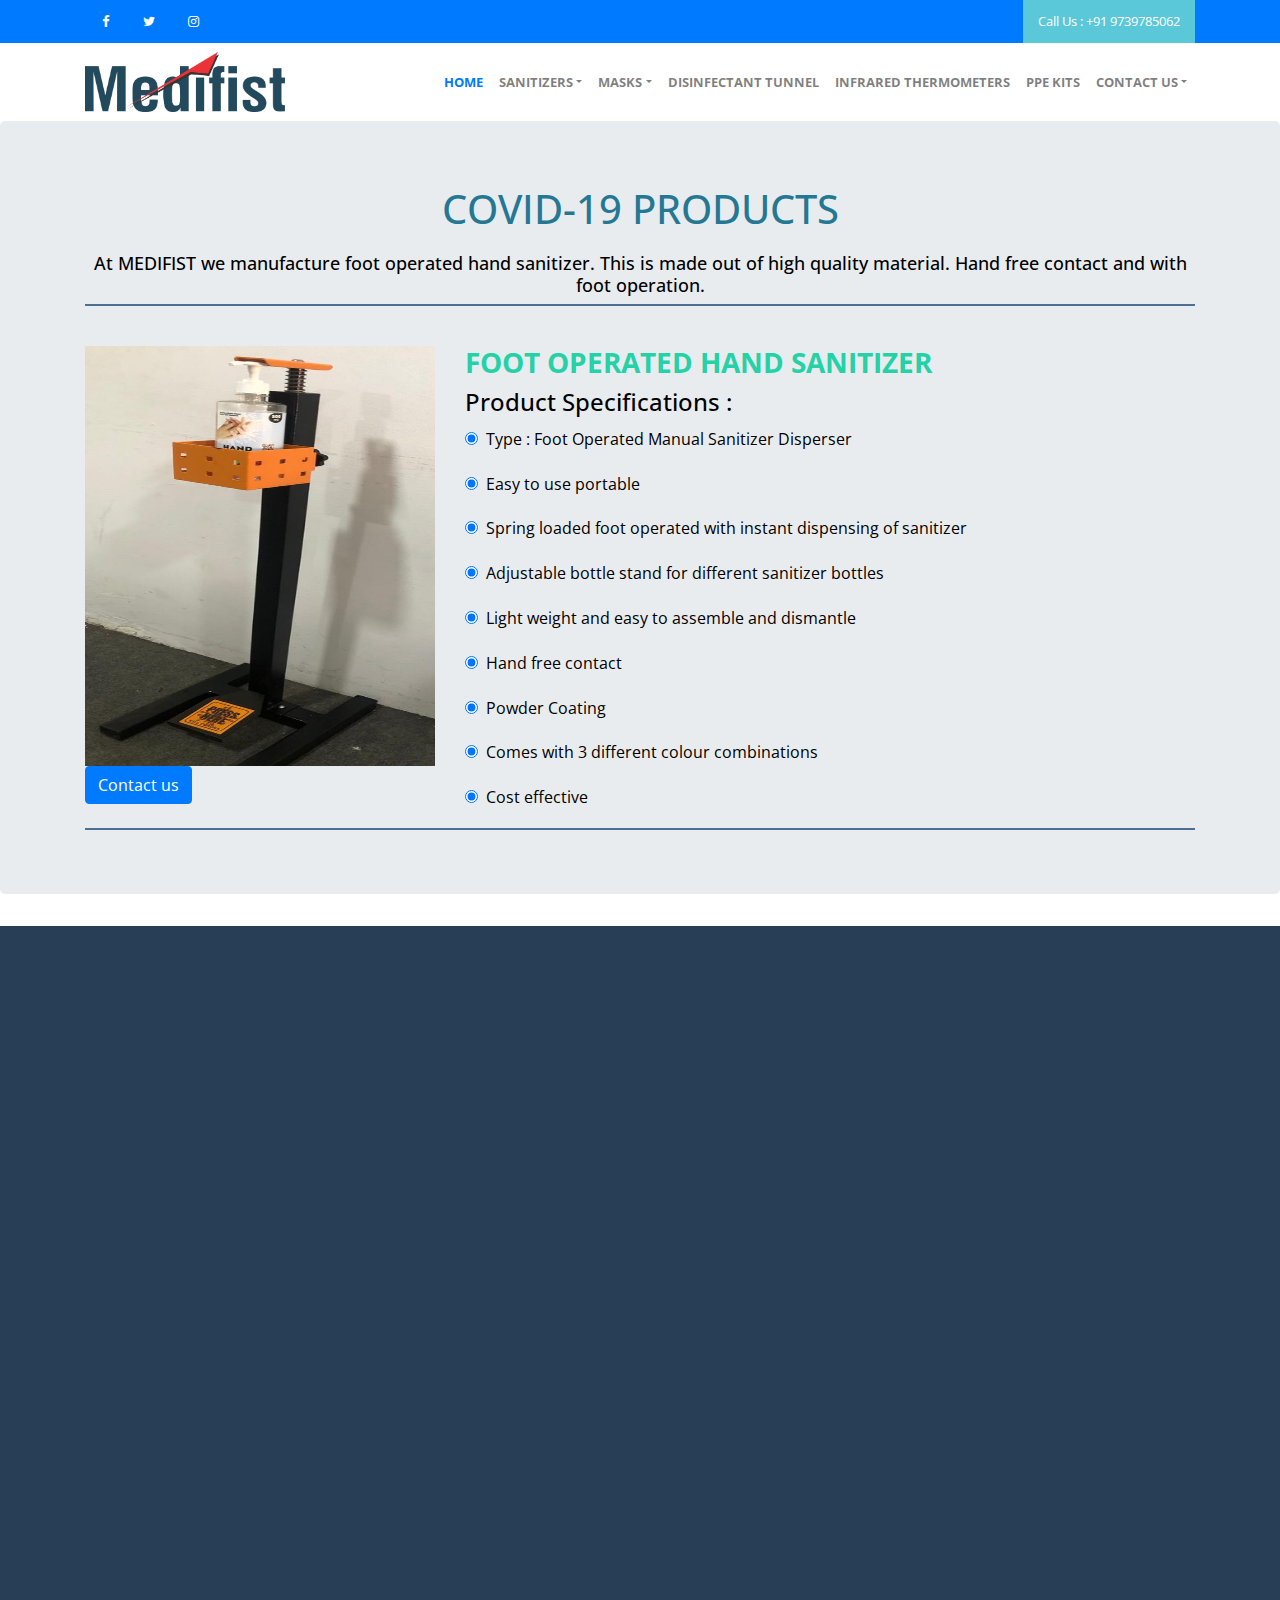
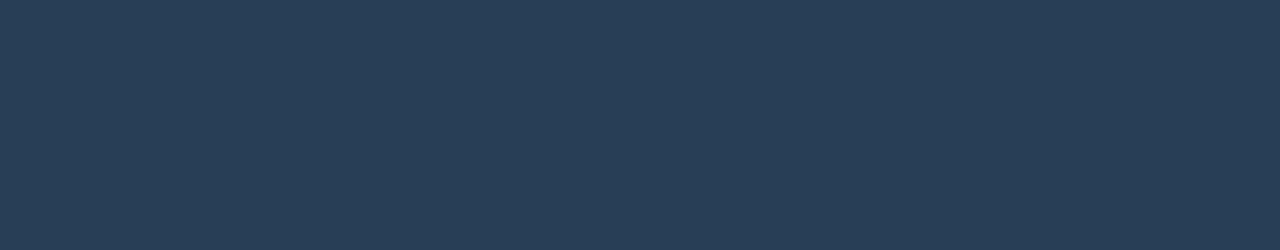
<file: footoperated_product.html>
<!doctype html>
<html lang="en">

<head>
  <title>Medical Equipment | Hospital Supplies | Hospital Medical Supplies | Manufacturer | Supplies | Medifist | India</title>
  <meta name="description" content="Hospital Supplies - Medifist is manufacturer &amp; suppliers of Medical Equipment, 
  Hospital Supplies, Hospital Medical Supplies, Hand Sanitizer, Face Masks, Face Shield, Infrared Thermometers, PPE Kits, Foot Operated Hand Sanitizer, Disinfectant Tunnel,
   and other Hospital Medical Equipment. Based in Bangalore,
   India, we export Medical Equipment,  &amp; Hospital Products under NET Brand all over the world."/>
  
  <meta name="keywords" content="Medical Equipment, Hospital Supplies, Hospital Medical Supplies, Manufacturer, Suppliers, exporters, medifist.com"/>
  <meta name="abstract" content="Manufacturer &amp; suppliers of Medical Equipment, Hospital Supplies, Hospital Medical Supplies,
   Medical Equipment." />

  <meta charset="utf-8">
  <meta name="viewport" content="width=device-width, initial-scale=1, shrink-to-fit=no">

  <link href="https://fonts.googleapis.com/css?family=Open+Sans:300, 400, 700" rel="stylesheet">

  <link rel="stylesheet" href="css/bootstrap.css">
  <link rel="stylesheet" href="css/animate.css">
  <link rel="stylesheet" href="css/owl.carousel.min.css">
  <link rel="stylesheet" href="css/bootstrap-datepicker.css">
  <link rel="stylesheet" href="css/jquery.timepicker.css">

  <link rel="stylesheet" href="fonts/ionicons/css/ionicons.min.css">
  <link rel="stylesheet" href="fonts/fontawesome/css/font-awesome.min.css">
  <link rel="stylesheet" href="fonts/flaticon/font/flaticon.css">


  <!-- Theme Style -->
  <link rel="stylesheet" href="css/style.css">
</head>

<body>


  <header role="banner">
    <div class="top-bar">
      <div class="container">
        <div class="row">
          <div class="col-md-6 col-sm-6 col-5">
            <ul class="social list-unstyled">
              <li><a href="#"><span class="fa fa-facebook"></span></a></li>
              <li><a href="#"><span class="fa fa-twitter"></span></a></li>
              <li><a href="#"><span class="fa fa-instagram"></span></a></li>
            </ul>
          </div>
          <div class="col-md-6 col-sm-6 col-7 text-right">
            <p class="mb-0">
              <!-- <a href="#" class="cta-btn" data-toggle="modal" data-target="#modalAppointment">Make an Appointment</a> -->

              <a href="tel: +91 9739785062" class="cta-btn">Call Us : +91 9739785062</a>
            </p>
          </div>
        </div>
      </div>
    </div>
    <nav class="navbar navbar-expand-lg navbar-light bg-light">
      <div class="container">
        <a class="navbar-brand" href="index.html"><img src="img/Medfist logo.jpg" alt="logo" height="60px" width="200px"> </a>
        <button class="navbar-toggler" type="button" data-toggle="collapse" data-target="#navbarsExample05"
          aria-controls="navbarsExample05" aria-expanded="false" aria-label="Toggle navigation">
          <span class="navbar-toggler-icon"></span>
        </button>

        <div class="collapse navbar-collapse" id="navbarsExample05">
          <ul class="navbar-nav ml-auto">
            <li class="nav-item">
              <a class="nav-link active" href="index.html">HOME</a>
            </li>
            <li class="nav-item dropdown">
              <a class="nav-link dropdown-toggle" href="handsanitizer_product.html" id="dropdown04"
                data-toggle="dropdown" aria-haspopup="true" aria-expanded="false"> SANITIZERS</a>
              <div class="dropdown-menu" aria-labelledby="dropdown04">
                <a class="dropdown-item" href="handsanitizer_product.html">HAND SANITIZER</a>
                <a class="dropdown-item" href="footoperated_product.html">FOOT OPERATED HAND SANITIZER </a>
              </div>

            </li>
            <li class="nav-item dropdown">
              <a class="nav-link dropdown-toggle" href="facemask_product.html" id="dropdown04" data-toggle="dropdown"
                aria-haspopup="true" aria-expanded="false"> MASKS</a>
              <div class="dropdown-menu" aria-labelledby="dropdown04">
                <a class="dropdown-item" href="facemask_product.html">FACE MASKS</a>
                <a class="dropdown-item" href="faceshield_product.html">FACE SHIELD</a>
              </div>

            </li>
         
            <li class="nav-item">
              <a class="nav-link" href="disinfectiontunnel_product.html">DISINFECTANT TUNNEL</a>
            </li>
            <li class="nav-item">
              <a class="nav-link" href="thermometers_product.html">INFRARED THERMOMETERS</a>
            </li>

            <li class="nav-item">
              <a class="nav-link" href="ppekits_products.html">PPE KITS</a>
            </li>

            <li class="nav-item dropdown">
              <a class="nav-link dropdown-toggle" href="contact.html" id="dropdown04"
                data-toggle="dropdown" aria-haspopup="true" aria-expanded="false"> CONTACT US</a>
              <div class="dropdown-menu" aria-labelledby="dropdown04">
                <a class="dropdown-item" href="contact.html">REACH US </a>
                <a class="dropdown-item" href="ourgallery.html">OUR WORKS </a>
              </div>

            </li>
          </ul>
        </div>
      </div>
    </nav>
  </header>
  <!-- END header -->


    <div class="jumbotron">
        <div class="container">
            <div class="row">
                <div class="col-md-12">
                    <h1 style="text-align: center;color: rgb(36, 120, 148);"> COVID-19 PRODUCTS </h1>
                    <h5 style="text-align:center;margin-top: 20px;font-size: 18px;"> At MEDIFIST we manufacture foot operated hand sanitizer. 
                      This is made out of high quality material.  Hand free contact and with foot operation. </h5>
                    </div>
                </div>




                <div style="border: 1px solid rgb(78, 111, 148);"></div>
                <div class="row" style="margin-top: 40px;">
                  
                    
                    <div class="col-md-4">
                  <img src="img/Foot_operated_hand_sanitizer_machine.jpg" alt="foot1" height="420px" width="100%">
                  <div>
        <a href="contact.html"><button type="button" class="btn btn-primary">Contact us</button></a>
        </div>
        
                    </div>
                    <div class="col-md-8">
                       <h3 style="color: rgb(37, 209, 166);font-weight: bold;">FOOT OPERATED HAND SANITIZER </h3>
                  <h4>
                    Product Specifications :
                    
                </h4>
        
                 <div class="radio" style="color: black;">

                
                    <p><input type="radio" checked>&nbsp; Type : Foot Operated Manual Sanitizer Disperser</p>
                    <p><input type="radio" checked>&nbsp; Easy to use portable</p>
                    <p><input type="radio" checked>&nbsp; Spring loaded foot operated with instant dispensing of sanitizer</p>
                    <p><input type="radio" checked>&nbsp;  Adjustable bottle stand for different sanitizer bottles</p>
                    <p><input type="radio" checked>&nbsp;  Light weight and easy to assemble and dismantle</p>
                    <p><input type="radio" checked>&nbsp;  Hand free contact</p>
                    <p><input type="radio" checked>&nbsp;  Powder Coating</p>
                    <p><input type="radio" checked>&nbsp; Comes with 3 different colour combinations</p>
                    <p><input type="radio" checked>&nbsp; Cost effective</p>
                  </div> 
        
                    </div>
                </div>




                
                <div style="border: 1px solid rgb(78, 111, 148);"></div>
           



      


            </div>
        </div>












        <footer class="site-footer" role="contentinfo">
            <div class="container">
              <div class="row mb-5 element-animate">
                <div class="col-md-3 mb-5">
                  <h3>Our Products:</h3>
                  <ul class="footer-link list-unstyled">
                    <li><a href="handsanitizer_product.html">Hand Sanitizer</a></li>
                    <li><a href="thermometers_product.html">Infrared Thermometers</a></li>
                    <li><a href="facemask_product.html">Face Masks</a></li>
                    <li><a href="faceshield_product.html">Face Shield</a></li>
                    <li><a href="disinfectiontunnel_product.html">Disinfectant Tunnel</a></li>
                    <li><a href="ppekits_products.html">PPE Kits</a></li>
                    <li><a href="footoperated_product.html">Foot Operated Hand Sanitizer</a></li>
                  </ul>
                </div>
                <div class="col-md-3 mb-5">
      
      
                  <h3>Our Contact Details:</h3>
                  <p class="mb-5">
                    MEDIFIST <br>
        #19/3&4 , 2nd Floor,<br>
        Dinnur Main Road,<br>
        R.T.Nagar Post Office,<br>
        Bangalore - 560032.</p>
      
                  <h4 class="text-uppercase mb-3 h6 text-white">Email</h5>
                  <p class="mb-5"><a href="mailto:medifistblr@gmail.com">medifistblr@gmail.com</a></p>
                  
                  <h4 class="text-uppercase mb-3 h6 text-white">Phone</h5>
                  <p><a href="tel: +91 9739785062">+91 9739785062</a></p>
                  <h4 class="text-uppercase mb-3 h6 text-white">Our Website</h5>
                  <p><a href=" www.medifist.com"> www.medifist.com</a></p>
                  
                </div>
             
                <div class="col-md-6 mb-5">
                  <h3>Location:</h3>
                  <ul class="footer-link list-unstyled">
                    <li>
      
                      <iframe src="https://www.google.com/maps/embed?pb=!1m18!1m12!1m3!1d3887.1754654956653!2d77.59319181482257!3d13.024495690821217!2m3!1f0!2f0!3f0!3m2!1i1024!2i768!4f13.1!3m3!1m2!1s0x3bae17c2757c8add%3A0x2c1d74c91e540cc9!2smedifist!5e0!3m2!1sen!2sin!4v1589430517265!5m2!1sen!2sin" 
                      width="100%" height="320" frameborder="0" style="border:0;" allowfullscreen="" aria-hidden="false" tabindex="0"></iframe>
                    </li>
                   
                  </ul>
      
                </div>
              </div>
      
              <div class="row pt-md-3 element-animate">
                <div class="col-md-12">
                  <hr class="border-t">
                </div>
                <div class="col-md-6 col-sm-12 copyright">
                  <p>&copy; 2020 Medifist.All Rights Reserved</p>
                </div>
                <div class="col-md-6 col-sm-12 text-md-right text-sm-left">
                  <a href="#" class="p-2"><span class="fa fa-facebook"></span></a>
                  <a href="#" class="p-2"><span class="fa fa-twitter"></span></a>
                  <a href="#" class="p-2"><span class="fa fa-instagram"></span></a>
                </div>
              </div>
            </div>
          </footer>
          <!-- END footer -->
      
      
      
          <script src="js/jquery-3.2.1.min.js"></script>
          <script src="js/popper.min.js"></script>
          <script src="js/bootstrap.min.js"></script>
          <script src="js/owl.carousel.min.js"></script>
          <script src="js/bootstrap-datepicker.js"></script>
          <script src="js/jquery.timepicker.min.js"></script>
          <script src="js/jquery.waypoints.min.js"></script>
          <script src="js/main.js"></script>
        </body>
      </html>
  
  <script type="text/javascript">
    (function () {
        var options = {
            whatsapp: " +91 9739785062 ", // WhatsApp number
            call_to_action: "Let's Chat With Us", // Call to action
            position: "right", // Position may be 'right' or 'left'
        };
        var proto = document.location.protocol, host = "whatshelp.io", url = proto + "//static." + host;
        var s = document.createElement('script'); s.type = 'text/javascript'; s.async = true; s.src = url + '/widget-send-button/js/init.js';
        s.onload = function () { WhWidgetSendButton.init(host, proto, options); };
        var x = document.getElementsByTagName('script')[0]; x.parentNode.insertBefore(s, x);
    })();
  </script>
</file>
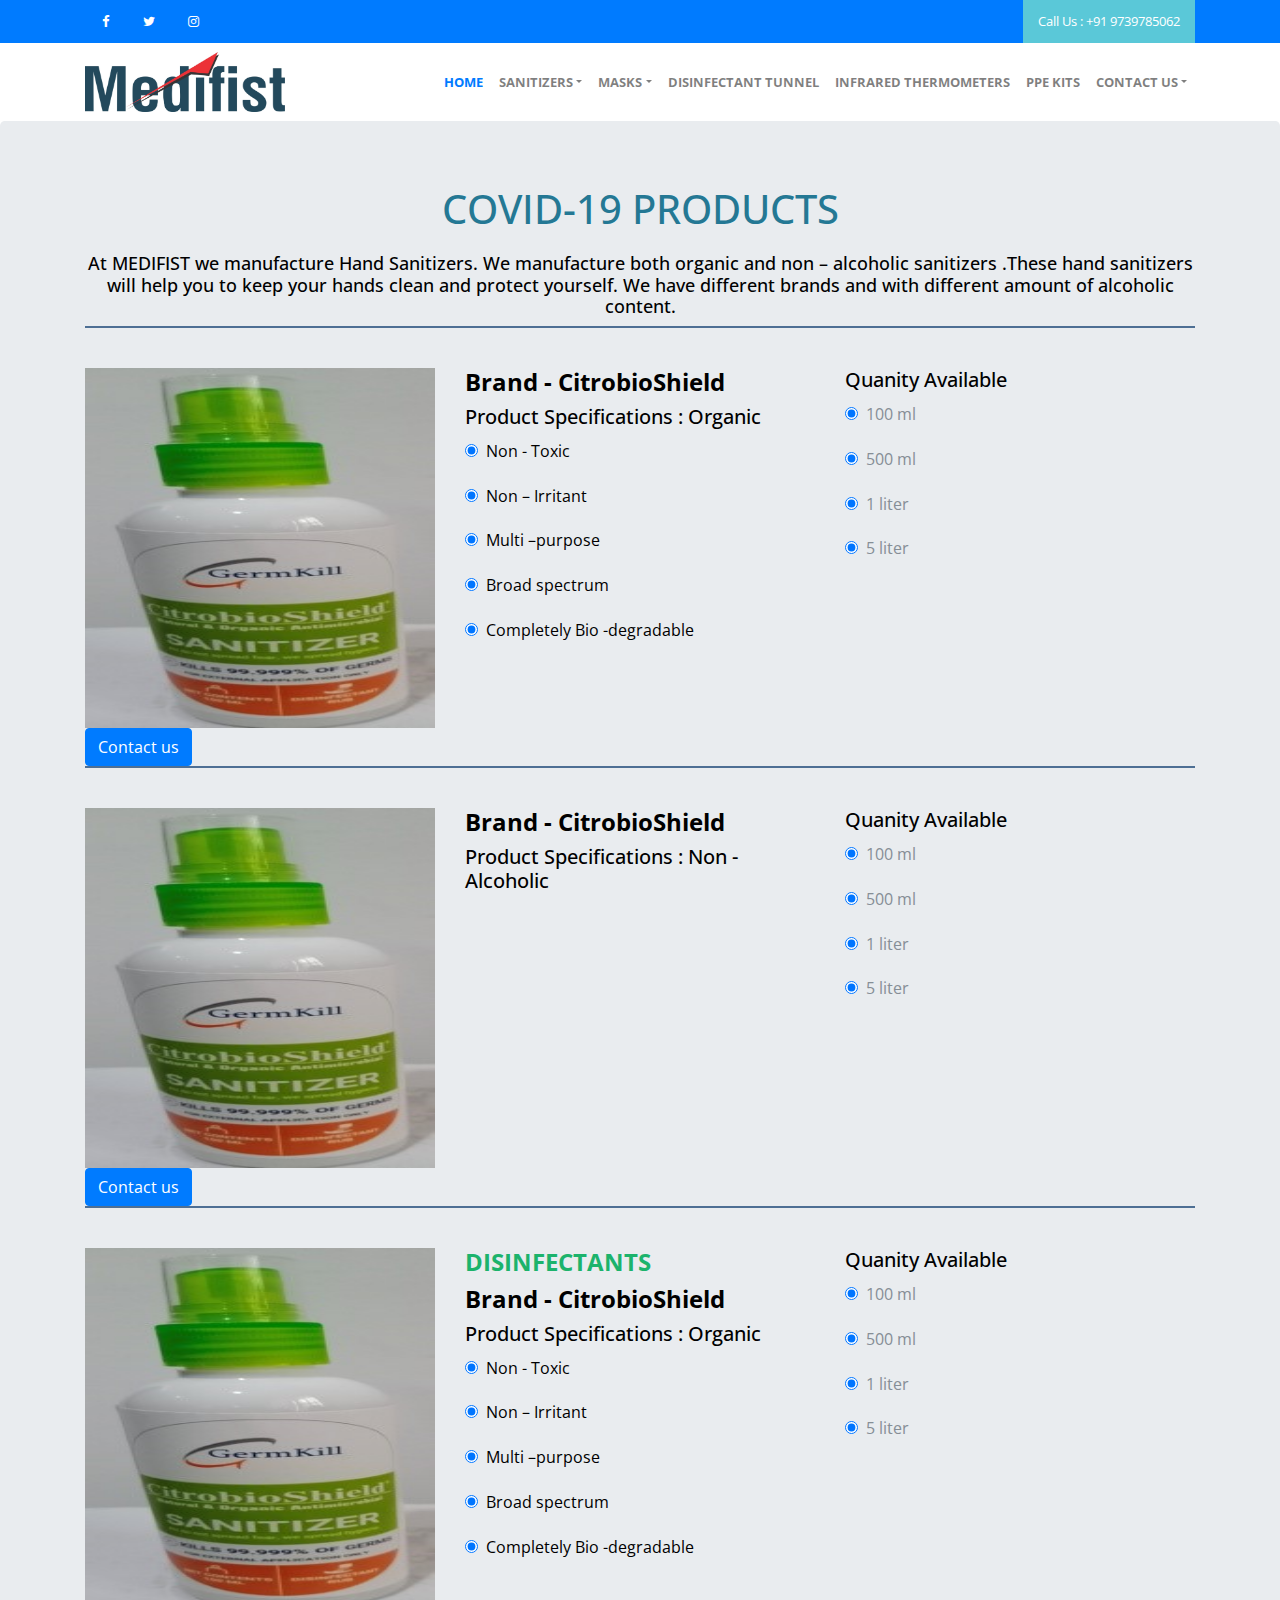
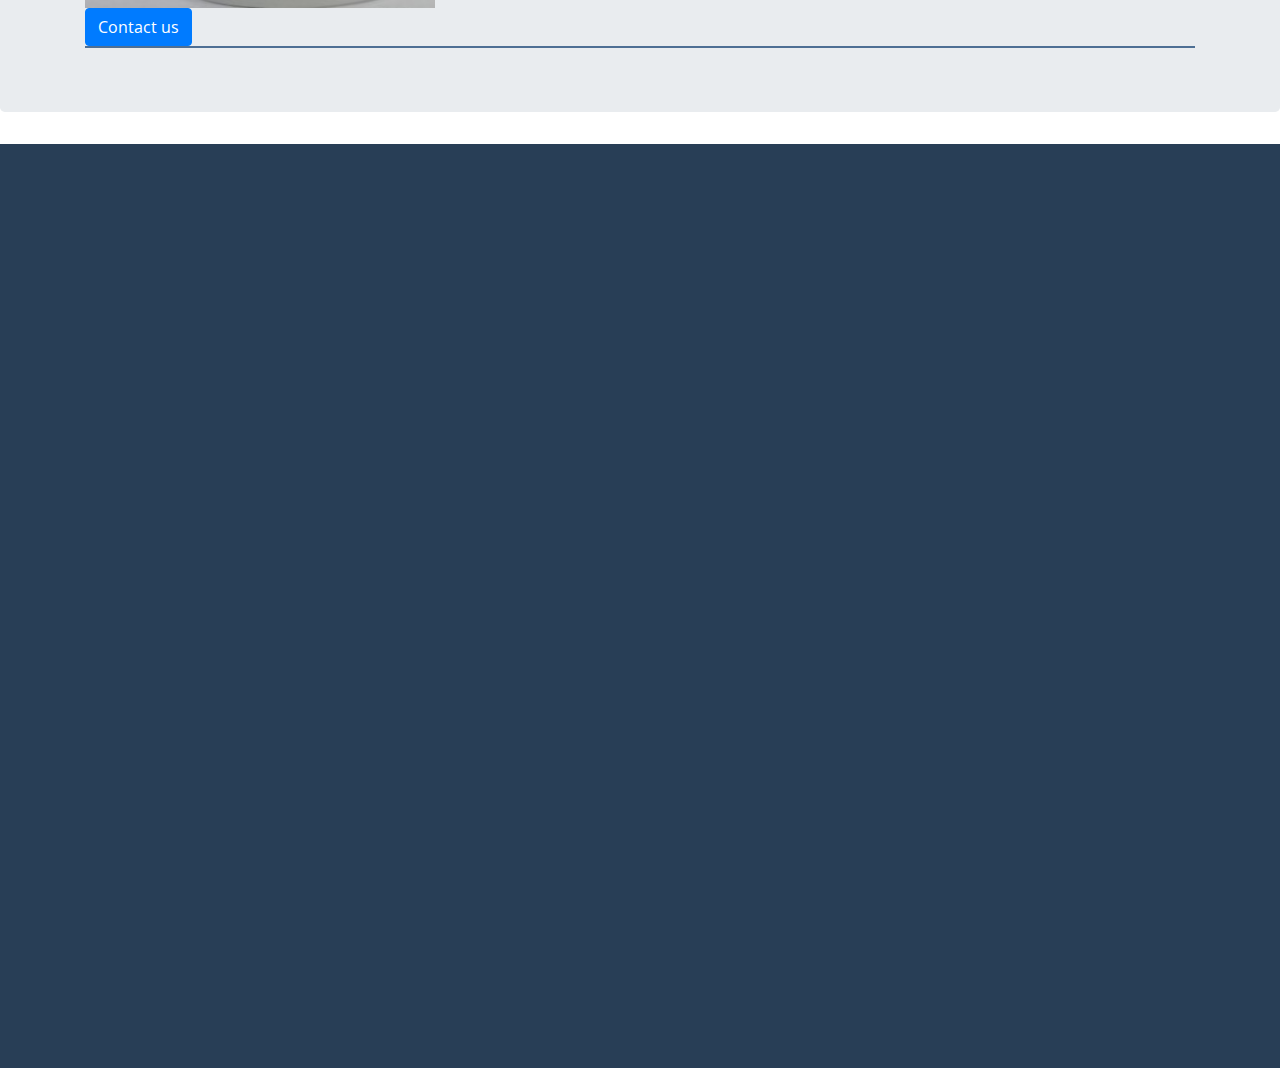
<file: handsanitizer_product.html>
<!doctype html>
<html lang="en">

<head>
  <title>Medical Equipment | Hospital Supplies | Hospital Medical Supplies | Manufacturer | Supplies | Medifist | India</title>
  <meta name="description" content="Hospital Supplies - Medifist is manufacturer &amp; suppliers of Medical Equipment, 
  Hospital Supplies, Hospital Medical Supplies, Hand Sanitizer, Face Masks, Face Shield, Infrared Thermometers, PPE Kits, Foot Operated Hand Sanitizer, Disinfectant Tunnel,
   and other Hospital Medical Equipment. Based in Bangalore,
   India, we export Medical Equipment,  &amp; Hospital Products under NET Brand all over the world."/>
  
  <meta name="keywords" content="Medical Equipment, Hospital Supplies, Hospital Medical Supplies, Manufacturer, Suppliers, exporters, medifist.com"/>
  <meta name="abstract" content="Manufacturer &amp; suppliers of Medical Equipment, Hospital Supplies, Hospital Medical Supplies,
   Medical Equipment." />

  <meta charset="utf-8">
  <meta name="viewport" content="width=device-width, initial-scale=1, shrink-to-fit=no">

  <link href="https://fonts.googleapis.com/css?family=Open+Sans:300, 400, 700" rel="stylesheet">

  <link rel="stylesheet" href="css/bootstrap.css">
  <link rel="stylesheet" href="css/animate.css">
  <link rel="stylesheet" href="css/owl.carousel.min.css">
  <link rel="stylesheet" href="css/bootstrap-datepicker.css">
  <link rel="stylesheet" href="css/jquery.timepicker.css">

  <link rel="stylesheet" href="fonts/ionicons/css/ionicons.min.css">
  <link rel="stylesheet" href="fonts/fontawesome/css/font-awesome.min.css">
  <link rel="stylesheet" href="fonts/flaticon/font/flaticon.css">


  <!-- Theme Style -->
  <link rel="stylesheet" href="css/style.css">
</head>

<body>


  <header role="banner">
    <div class="top-bar">
      <div class="container">
        <div class="row">
          <div class="col-md-6 col-sm-6 col-5">
            <ul class="social list-unstyled">
              <li><a href="#"><span class="fa fa-facebook"></span></a></li>
              <li><a href="#"><span class="fa fa-twitter"></span></a></li>
              <li><a href="#"><span class="fa fa-instagram"></span></a></li>
            </ul>
          </div>
          <div class="col-md-6 col-sm-6 col-7 text-right">
            <p class="mb-0">
              <!-- <a href="#" class="cta-btn" data-toggle="modal" data-target="#modalAppointment">Make an Appointment</a> -->

              <a href="tel: +91 9739785062" class="cta-btn">Call Us : +91 9739785062</a>
            </p>
          </div>
        </div>
      </div>
    </div>
    <nav class="navbar navbar-expand-lg navbar-light bg-light">
      <div class="container">
        <a class="navbar-brand" href="index.html"><img src="img/Medfist logo.jpg" alt="logo" height="60px" width="200px"> </a>
        <button class="navbar-toggler" type="button" data-toggle="collapse" data-target="#navbarsExample05"
          aria-controls="navbarsExample05" aria-expanded="false" aria-label="Toggle navigation">
          <span class="navbar-toggler-icon"></span>
        </button>

        <div class="collapse navbar-collapse" id="navbarsExample05">
          <ul class="navbar-nav ml-auto">
            <li class="nav-item">
              <a class="nav-link active" href="index.html">HOME</a>
            </li>
            <li class="nav-item dropdown">
              <a class="nav-link dropdown-toggle" href="handsanitizer_product.html" id="dropdown04"
                data-toggle="dropdown" aria-haspopup="true" aria-expanded="false"> SANITIZERS</a>
              <div class="dropdown-menu" aria-labelledby="dropdown04">
                <a class="dropdown-item" href="handsanitizer_product.html">HAND SANITIZER</a>
                <a class="dropdown-item" href="footoperated_product.html">FOOT OPERATED HAND SANITIZER </a>
              </div>

            </li>
            <li class="nav-item dropdown">
              <a class="nav-link dropdown-toggle" href="facemask_product.html" id="dropdown04" data-toggle="dropdown"
                aria-haspopup="true" aria-expanded="false"> MASKS</a>
              <div class="dropdown-menu" aria-labelledby="dropdown04">
                <a class="dropdown-item" href="facemask_product.html">FACE MASKS</a>
                <a class="dropdown-item" href="faceshield_product.html">FACE SHIELD</a>
              </div>

            </li>
         
            <li class="nav-item">
              <a class="nav-link" href="disinfectiontunnel_product.html">DISINFECTANT TUNNEL</a>
            </li>
            <li class="nav-item">
              <a class="nav-link" href="thermometers_product.html">INFRARED THERMOMETERS</a>
            </li>

            <li class="nav-item">
              <a class="nav-link" href="ppekits_products.html">PPE KITS</a>
            </li>

            <li class="nav-item dropdown">
              <a class="nav-link dropdown-toggle" href="contact.html" id="dropdown04"
                data-toggle="dropdown" aria-haspopup="true" aria-expanded="false"> CONTACT US</a>
              <div class="dropdown-menu" aria-labelledby="dropdown04">
                <a class="dropdown-item" href="contact.html">REACH US </a>
                <a class="dropdown-item" href="ourgallery.html">OUR WORKS </a>
              </div>

            </li>
          </ul>
        </div>
      </div>
    </nav>
  </header>
  <!-- END header -->




    <div class="jumbotron">
        <div class="container">
            <div class="row">
                <div class="col-md-12">
                    <h1 style="text-align: center;color: rgb(36, 120, 148);"> COVID-19 PRODUCTS </h1>
                    <h5 style="text-align:center;margin-top: 20px;font-size: 18px;"> At MEDIFIST we manufacture Hand Sanitizers.
                       We manufacture both organic and non – alcoholic sanitizers .These hand sanitizers 
                      will help you to keep your hands clean and protect yourself. We have different brands and with different amount 
                      of alcoholic content. </h5>
                    </div>
                </div>




                <div style="border: 1px solid rgb(78, 111, 148);"></div>
                <div class="row" style="margin-top: 40px;">
                    
                    <div class="col-md-4">
                  <img src="img/sanitizer8.jpg" alt="sanitizer6" height="360px" width="100%">
                  <div>
        <a href="contact.html"><button type="button" class="btn btn-primary">Contact us</button></a>
        </div>
        
                    </div>
                    <div class="col-md-4">
                       
                  <h4 style="font-weight: bold;">
                   


Brand -  CitrobioShield

                    
                </h4>

                <h5>Product Specifications : Organic</h5>
        
             
                 <div class="radio" style="color: black;">
                    <p><input type="radio" checked>&nbsp; Non - Toxic</p>
                    <p><input type="radio" checked>&nbsp; 	Non – Irritant</p>
                    <p><input type="radio" checked>&nbsp; Multi –purpose</p>
                    <p><input type="radio" checked>&nbsp; 	Broad spectrum</p>
                    <p><input type="radio" checked>&nbsp;  	Completely Bio -degradable</p>
                  
                  </div> 
        
                    </div>

                    <div class="col-md-4">
                    <h5>  Quanity Available </h5>
                    <p><input type="radio" checked>&nbsp; 100 ml </p>
                    <p><input type="radio" checked>&nbsp; 		500 ml </p>
                    <p><input type="radio" checked>&nbsp; 	1 liter </p>
                    <p><input type="radio" checked>&nbsp; 5 liter </p>

                    </div>
                </div>




                
                <div style="border: 1px solid rgb(78, 111, 148);"></div>
                

                <div class="row" style="margin-top: 40px;">
                    
                    <div class="col-md-4">
                  <img src="img/sanitizer8.jpg" alt="sanitizer6" height="360px" width="100%">
                  <div>
        <a href="contact.html"><button type="button" class="btn btn-primary">Contact us</button></a>
        </div>
        
                    </div>
                    <div class="col-md-4">
                       
                  <h4 style="font-weight: bold;">
                   


Brand -  CitrobioShield

                    
                </h4>

                <h5>Product Specifications : Non - Alcoholic</h5>
        
             
                 <!-- <div class="radio" style="color: black;">
                    <p><input type="radio" checked>&nbsp; Non - Toxic</p>
                    <p><input type="radio" checked>&nbsp; 	Non – Irritant</p>
                    <p><input type="radio" checked>&nbsp; Multi –purpose</p>
                    <p><input type="radio" checked>&nbsp; 	Broad spectrum</p>
                    <p><input type="radio" checked>&nbsp;  	Completely Bio -degradable</p>
                  
                  </div>  -->
        
                    </div>

                    <div class="col-md-4">
                    <h5>  Quanity Available </h5>
                    <p><input type="radio" checked>&nbsp; 100 ml </p>
                    <p><input type="radio" checked>&nbsp; 		500 ml </p>
                    <p><input type="radio" checked>&nbsp; 	1 liter </p>
                    <p><input type="radio" checked>&nbsp; 5 liter </p>

                    </div>
                </div>





                <div style="border: 1px solid rgb(78, 111, 148);"></div>
                

                <div class="row" style="margin-top: 40px;">
                    
                    <div class="col-md-4">
                  <img src="img/sanitizer8.jpg" alt="sanitizer6" height="360px" width="100%">
                  <div>
        <a href="contact.html"><button type="button" class="btn btn-primary">Contact us</button></a>
        </div>
        
                    </div>
                    <div class="col-md-4">
                      <h4 style="color: rgb(28, 179, 108);font-weight: bold;">DISINFECTANTS</h4>
                       
                  <h4 style="font-weight: bold;">
                   


Brand -  CitrobioShield

                    
                </h4>

                <h5>Product Specifications : Organic</h5>
        
             
                 <div class="radio" style="color: black;">
                    <p><input type="radio" checked>&nbsp; Non - Toxic</p>
                    <p><input type="radio" checked>&nbsp; 	Non – Irritant</p>
                    <p><input type="radio" checked>&nbsp; Multi –purpose</p>
                    <p><input type="radio" checked>&nbsp; 	Broad spectrum</p>
                    <p><input type="radio" checked>&nbsp;  	Completely Bio -degradable</p>
                  
                  </div> 
        
                    </div>

                    <div class="col-md-4">
                    <h5>  Quanity Available </h5>
                    <p><input type="radio" checked>&nbsp; 100 ml </p>
                    <p><input type="radio" checked>&nbsp; 		500 ml </p>
                    <p><input type="radio" checked>&nbsp; 	1 liter </p>
                    <p><input type="radio" checked>&nbsp; 5 liter </p>

                    </div>
                </div>

                <div style="border: 1px solid rgb(78, 111, 148);"></div>


            </div>
        </div>















        <footer class="site-footer" role="contentinfo">
            <div class="container">
              <div class="row mb-5 element-animate">
                <div class="col-md-3 mb-5">
                  <h3>Our Products:</h3>
                  <ul class="footer-link list-unstyled">
                    <li><a href="handsanitizer_product.html">Hand Sanitizer</a></li>
                    <li><a href="thermometers_product.html">Infrared Thermometers</a></li>
                    <li><a href="facemask_product.html">Face Masks</a></li>
                    <li><a href="faceshield_product.html">Face Shield</a></li>
                    <li><a href="disinfectiontunnel_product.html">Disinfectant Tunnel</a></li>
                    <li><a href="ppekits_products.html">PPE Kits</a></li>
                    <li><a href="footoperated_product.html">Foot Operated Hand Sanitizer</a></li>
                  </ul>
                </div>
                <div class="col-md-3 mb-5">
      
      
                  <h3>Our Contact Details:</h3>
                  <p class="mb-5">
                    MEDIFIST <br>
        #19/3&4 , 2nd Floor,<br>
        Dinnur Main Road,<br>
        R.T.Nagar Post Office,<br>
        Bangalore - 560032.</p>
      
                  <h4 class="text-uppercase mb-3 h6 text-white">Email</h5>
                  <p class="mb-5"><a href="mailto:medifistblr@gmail.com">medifistblr@gmail.com</a></p>
                  
                  <h4 class="text-uppercase mb-3 h6 text-white">Phone</h5>
                  <p><a href="tel: +91 9739785062">+91 9739785062</a></p>
                  <h4 class="text-uppercase mb-3 h6 text-white">Our Website</h5>
                  <p><a href=" www.medifist.com"> www.medifist.com</a></p>
                  
                </div>
             
                <div class="col-md-6 mb-5">
                  <h3>Location:</h3>
                  <ul class="footer-link list-unstyled">
                    <li>
      
        
                      <iframe src="https://www.google.com/maps/embed?pb=!1m18!1m12!1m3!1d3887.1754654956653!2d77.59319181482257!3d13.024495690821217!2m3!1f0!2f0!3f0!3m2!1i1024!2i768!4f13.1!3m3!1m2!1s0x3bae17c2757c8add%3A0x2c1d74c91e540cc9!2smedifist!5e0!3m2!1sen!2sin!4v1589430517265!5m2!1sen!2sin" 
                      width="100%" height="320" frameborder="0" style="border:0;" allowfullscreen="" aria-hidden="false" tabindex="0"></iframe>
                    </li>
                   
                  </ul>
      
                </div>
              </div>
      
              <div class="row pt-md-3 element-animate">
                <div class="col-md-12">
                  <hr class="border-t">
                </div>
                <div class="col-md-6 col-sm-12 copyright">
                  <p>&copy; 2020 Medifist.All Rights Reserved</p>
                </div>
                <div class="col-md-6 col-sm-12 text-md-right text-sm-left">
                  <a href="#" class="p-2"><span class="fa fa-facebook"></span></a>
                  <a href="#" class="p-2"><span class="fa fa-twitter"></span></a>
                  <a href="#" class="p-2"><span class="fa fa-instagram"></span></a>
                </div>
              </div>
            </div>
          </footer>
          <!-- END footer -->
      
      
      
          <script src="js/jquery-3.2.1.min.js"></script>
          <script src="js/popper.min.js"></script>
          <script src="js/bootstrap.min.js"></script>
          <script src="js/owl.carousel.min.js"></script>
          <script src="js/bootstrap-datepicker.js"></script>
          <script src="js/jquery.timepicker.min.js"></script>
          <script src="js/jquery.waypoints.min.js"></script>
          <script src="js/main.js"></script>
        </body>
      </html>
  
  <script type="text/javascript">
    (function () {
        var options = {
            whatsapp: " +91 9739785062 ", // WhatsApp number
            call_to_action: "Let's Chat With Us", // Call to action
            position: "right", // Position may be 'right' or 'left'
        };
        var proto = document.location.protocol, host = "whatshelp.io", url = proto + "//static." + host;
        var s = document.createElement('script'); s.type = 'text/javascript'; s.async = true; s.src = url + '/widget-send-button/js/init.js';
        s.onload = function () { WhWidgetSendButton.init(host, proto, options); };
        var x = document.getElementsByTagName('script')[0]; x.parentNode.insertBefore(s, x);
    })();
  </script>
</file>
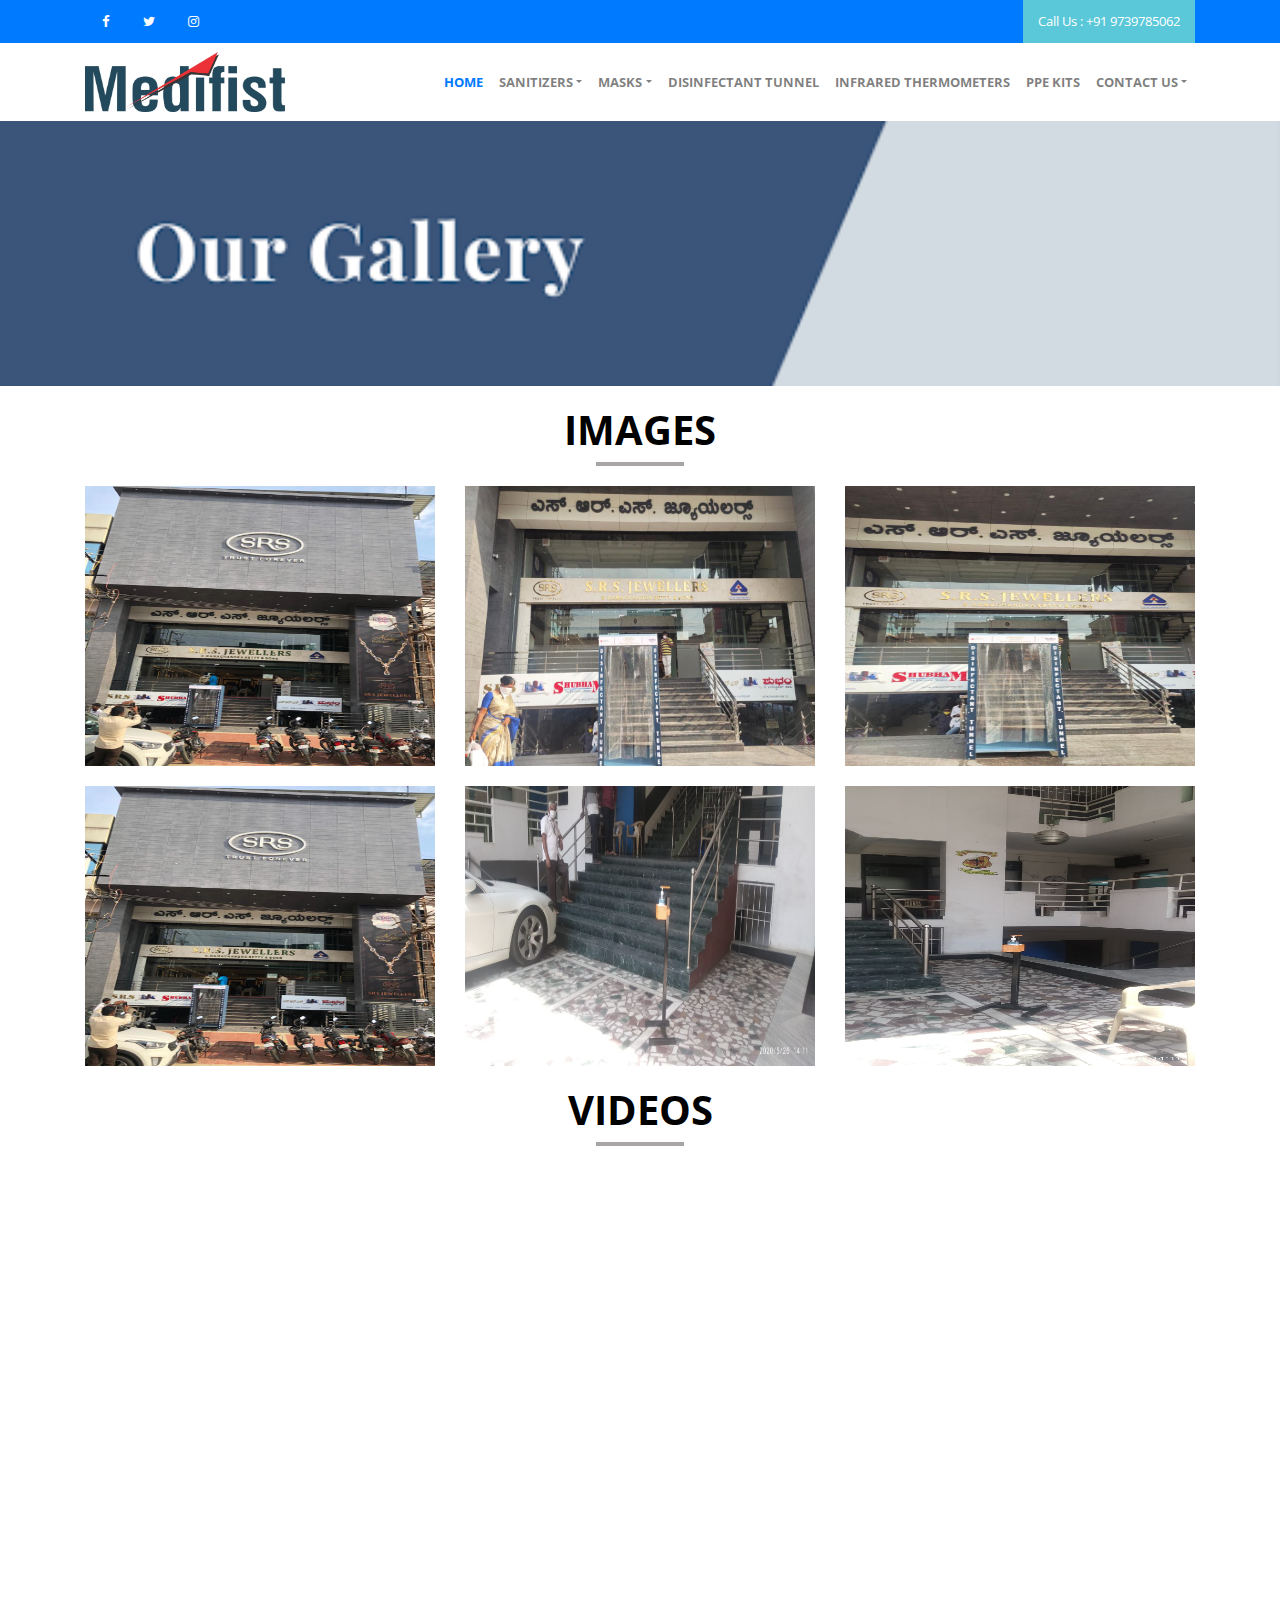
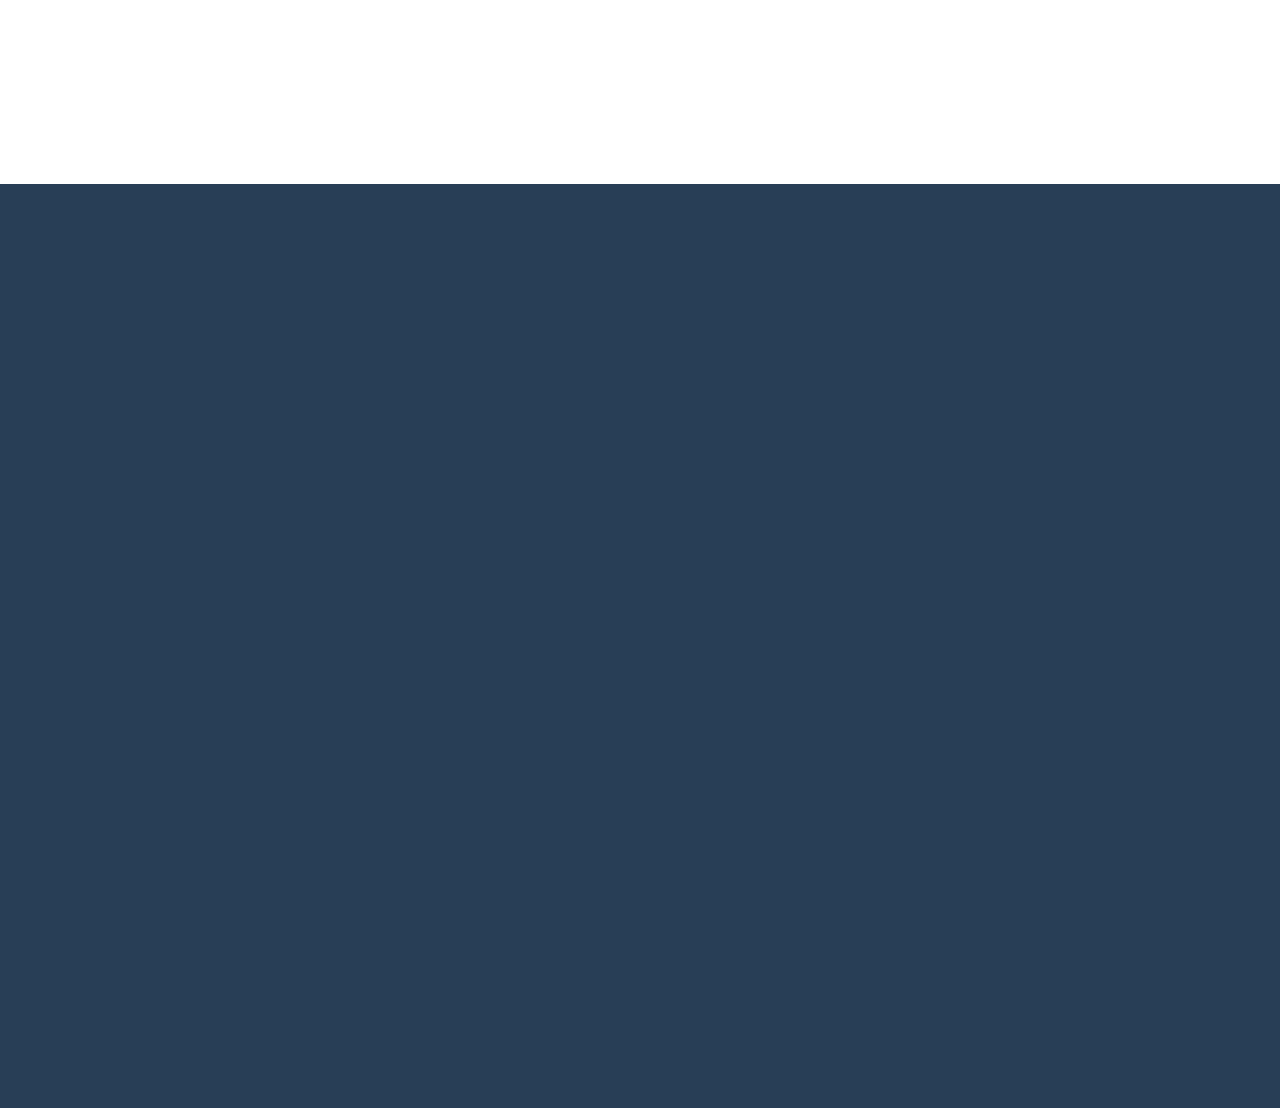
<file: ourgallery.html>
<!doctype html>
<html lang="en">

<head>
  <title>Medical Equipment | Hospital Supplies | Hospital Medical Supplies | Manufacturer | Supplies | Medifist | India</title>
  <meta name="description" content="Hospital Supplies - Medifist is manufacturer &amp; suppliers of Medical Equipment, 
  Hospital Supplies, Hospital Medical Supplies, Hand Sanitizer, Face Masks, Face Shield, Infrared Thermometers, PPE Kits, Foot Operated Hand Sanitizer, Disinfectant Tunnel,
   and other Hospital Medical Equipment. Based in Bangalore,
   India, we export Medical Equipment,  &amp; Hospital Products under NET Brand all over the world."/>
  
  <meta name="keywords" content="Medical Equipment, Hospital Supplies, Hospital Medical Supplies, Manufacturer, Suppliers, exporters, medifist.com"/>
  <meta name="abstract" content="Manufacturer &amp; suppliers of Medical Equipment, Hospital Supplies, Hospital Medical Supplies,
   Medical Equipment." />

  <meta charset="utf-8">
  <meta name="viewport" content="width=device-width, initial-scale=1, shrink-to-fit=no">

  <link href="https://fonts.googleapis.com/css?family=Open+Sans:300, 400, 700" rel="stylesheet">

  <link rel="stylesheet" href="css/bootstrap.css">
  <link rel="stylesheet" href="css/animate.css">
  <link rel="stylesheet" href="css/owl.carousel.min.css">
  <link rel="stylesheet" href="css/bootstrap-datepicker.css">
  <link rel="stylesheet" href="css/jquery.timepicker.css">

  <link rel="stylesheet" href="fonts/ionicons/css/ionicons.min.css">
  <link rel="stylesheet" href="fonts/fontawesome/css/font-awesome.min.css">
  <link rel="stylesheet" href="fonts/flaticon/font/flaticon.css">


  <!-- Theme Style -->
  <link rel="stylesheet" href="css/style.css">
</head>

<body>


  <header role="banner">
    <div class="top-bar">
      <div class="container">
        <div class="row">
          <div class="col-md-6 col-sm-6 col-5">
            <ul class="social list-unstyled">
              <li><a href="#"><span class="fa fa-facebook"></span></a></li>
              <li><a href="#"><span class="fa fa-twitter"></span></a></li>
              <li><a href="#"><span class="fa fa-instagram"></span></a></li>
            </ul>
          </div>
          <div class="col-md-6 col-sm-6 col-7 text-right">
            <p class="mb-0">
              <!-- <a href="#" class="cta-btn" data-toggle="modal" data-target="#modalAppointment">Make an Appointment</a> -->

              <a href="tel: +91 9739785062" class="cta-btn">Call Us : +91 9739785062</a>
            </p>
          </div>
        </div>
      </div>
    </div>
    <nav class="navbar navbar-expand-lg navbar-light bg-light">
      <div class="container">
        <a class="navbar-brand" href="index.html"><img src="img/Medfist logo.jpg" alt="logo" height="60px" width="200px"> </a>
        <button class="navbar-toggler" type="button" data-toggle="collapse" data-target="#navbarsExample05"
          aria-controls="navbarsExample05" aria-expanded="false" aria-label="Toggle navigation">
          <span class="navbar-toggler-icon"></span>
        </button>

        <div class="collapse navbar-collapse" id="navbarsExample05">
          <ul class="navbar-nav ml-auto">
            <li class="nav-item">
              <a class="nav-link active" href="index.html">HOME</a>
            </li>
            <li class="nav-item dropdown">
              <a class="nav-link dropdown-toggle" href="handsanitizer_product.html" id="dropdown04"
                data-toggle="dropdown" aria-haspopup="true" aria-expanded="false"> SANITIZERS</a>
              <div class="dropdown-menu" aria-labelledby="dropdown04">
                <a class="dropdown-item" href="handsanitizer_product.html">HAND SANITIZER</a>
                <a class="dropdown-item" href="footoperated_product.html">FOOT OPERATED HAND SANITIZER </a>
              </div>

            </li>
            <li class="nav-item dropdown">
              <a class="nav-link dropdown-toggle" href="facemask_product.html" id="dropdown04" data-toggle="dropdown"
                aria-haspopup="true" aria-expanded="false"> MASKS</a>
              <div class="dropdown-menu" aria-labelledby="dropdown04">
                <a class="dropdown-item" href="facemask_product.html">FACE MASKS</a>
                <a class="dropdown-item" href="faceshield_product.html">FACE SHIELD</a>
              </div>

            </li>
         
            <li class="nav-item">
              <a class="nav-link" href="disinfectiontunnel_product.html">DISINFECTANT TUNNEL</a>
            </li>
            <li class="nav-item">
              <a class="nav-link" href="thermometers_product.html">INFRARED THERMOMETERS</a>
            </li>

            <li class="nav-item">
              <a class="nav-link" href="ppekits_products.html">PPE KITS</a>
            </li>

            <li class="nav-item dropdown">
              <a class="nav-link dropdown-toggle" href="contact.html" id="dropdown04"
                data-toggle="dropdown" aria-haspopup="true" aria-expanded="false"> CONTACT US</a>
              <div class="dropdown-menu" aria-labelledby="dropdown04">
                <a class="dropdown-item" href="contact.html">REACH US </a>
                <a class="dropdown-item" href="ourgallery.html">OUR WORKS </a>
              </div>

            </li>
          </ul>
        </div>
      </div>
    </nav>
  </header>
  <!-- END header -->



  <img src="img/ourgallerybanner3.png"  width="100%" class="img-fluid">





  <div class="container">
    <div class="row">
      <div class="col-md-12">
     <center>   <h1 style="font-weight: bold;margin-top: 20px;">IMAGES</h1>
    
    <div style="border: 2px solid rgb(170, 165, 165);width: 8%;"></div>
    </center>
    </div>
    </div>
    <div class="row" style="margin-top: 20px;">
      
        <div class="col-md-4">
            <img src="img/gallery1.jpg" alt="gallery1" height="280px" width="100%" id="img2">
        </div>
        <div class="col-md-4">
          <img src="img/gallery2.jpg" alt="gallery2" height="280px" width="100%" id="img2">
        </div>
        <div class="col-md-4">
          <img src="img/gallery3.jpg" alt="gallery3" height="280px" width="100%" id="img2">
        </div>
    </div>

    <div class="row" style="margin-top: 20px;">
      <div class="col-md-4">
          <img src="img/gallery4.jpg" alt="gallery4" height="280px" width="100%" id="img2">
      </div>
      <div class="col-md-4">
        <img src="img/gallery5.jpg" alt="gallery5" height="280px" width="100%" id="img2">
      </div>
      <div class="col-md-4">
        <img src="img/gallery6.jpg" alt="galler61" height="280px" width="100%" id="img2">
      </div>
  </div>
</div>




<div class="container">
    <div class="row">
      <div class="col-md-12">
     <center>   <h1 style="font-weight: bold;margin-top: 20px;">VIDEOS</h1>
    
    <div style="border: 2px solid rgb(170, 165, 165);width: 8%;"></div>
    </center>
    </div>
    </div>
    <div class="row" style="margin-top: 20px;">
      
        <div class="col-md-4">
            <iframe width="100%" height="280px" src="https://www.youtube.com/embed/kqknh9T-v4k" frameborder="0"
             allow="accelerometer; autoplay; encrypted-media; gyroscope; picture-in-picture" allowfullscreen></iframe>
        </div>
        <div class="col-md-4">
            <iframe width="100%" height="280px" src="https://www.youtube.com/embed/smNEvOYADOU" frameborder="0" 
            allow="accelerometer; autoplay; encrypted-media; gyroscope; picture-in-picture" allowfullscreen></iframe>
        </div>
        <div class="col-md-4">
            <iframe width="100%" height="280px" src="https://www.youtube.com/embed/8z0C2Mml-2M" frameborder="0"
             allow="accelerometer; autoplay; encrypted-media; gyroscope; picture-in-picture" allowfullscreen></iframe>
        </div>
    </div>

    <div class="row" style="margin-top: 20px;">
      <div class="col-md-4">
        <iframe width="100%" height="280px" src="https://www.youtube.com/embed/EYMz1cWkGX8" frameborder="0" 
        allow="accelerometer; autoplay; encrypted-media; gyroscope; picture-in-picture" allowfullscreen></iframe>
      </div>
      <div class="col-md-4">
        <iframe width="100%" height="280px" src="https://www.youtube.com/embed/QahfC1rrl7U" frameborder="0" 
        allow="accelerometer; autoplay; encrypted-media; gyroscope; picture-in-picture" allowfullscreen></iframe>
      </div>
      <div class="col-md-4">

        <iframe width="100%" height="280px" src="https://www.youtube.com/embed/GQwJdcgVNsM" frameborder="0"
         allow="accelerometer; autoplay; encrypted-media; gyroscope; picture-in-picture" allowfullscreen></iframe>
      </div>
    
  </div>
</div>





  <footer class="site-footer" role="contentinfo" style="margin-top: 20px;">
    <div class="container">
      <div class="row mb-5 element-animate">
        <div class="col-md-3 mb-5">
          <h3>Our Products:</h3>
          <ul class="footer-link list-unstyled">
            <li><a href="handsanitizer_product.html">Hand Sanitizer</a></li>
            <li><a href="thermometers_product.html">Infrared Thermometers</a></li>
            <li><a href="facemask_product.html">Face Masks</a></li>
            <li><a href="faceshield_product.html">Face Shield</a></li>
            <li><a href="disinfectiontunnel_product.html">Disinfectant Tunnel</a></li>
            <li><a href="ppekits_products.html">PPE Kits</a></li>
            <li><a href="footoperated_product.html">Foot Operated Hand Sanitizer</a></li>
          </ul>
        </div>
        <div class="col-md-3 mb-5">


          <h3>Our Contact Details:</h3>
          <p class="mb-5">
            medifist<br>
Dinnur Main Rd,<br> Kauser Nagar, <br>Dinnur, RT Nagar, <br>Bengaluru, Karnataka 560032</p>

          <h4 class="text-uppercase mb-3 h6 text-white">Email</h5>
            <p class="mb-5"><a href="mailto:medifistblr@gmail.com">medifistblr@gmail.com</a></p>

            <h4 class="text-uppercase mb-3 h6 text-white">Phone</h5>
              <p><a href="tel: +91 9739785062">+91 9739785062</a></p>
              <h4 class="text-uppercase mb-3 h6 text-white">Our Website</h5>
                <p><a href=" www.medifist.com"> www.medifist.com</a></p>

        </div>

        <div class="col-md-6 mb-5">
          <h3>Location:</h3>
          <ul class="footer-link list-unstyled">
            <li>

              <iframe src="https://www.google.com/maps/embed?pb=!1m18!1m12!1m3!1d3887.1754654956653!2d77.59319181482257!3d13.024495690821217!2m3!1f0!2f0!3f0!3m2!1i1024!2i768!4f13.1!3m3!1m2!1s0x3bae17c2757c8add%3A0x2c1d74c91e540cc9!2smedifist!5e0!3m2!1sen!2sin!4v1589430517265!5m2!1sen!2sin" 
              width="100%" height="320" frameborder="0" style="border:0;" allowfullscreen="" aria-hidden="false" tabindex="0"></iframe>
            </li>

          </ul>

        </div>
      </div>

      <div class="row pt-md-3 element-animate">
        <div class="col-md-12">
          <hr class="border-t">
        </div>
        <div class="col-md-6 col-sm-12 copyright">
          <p>&copy; 2020 Medifist.All Rights Reserved</p>
        </div>
        <div class="col-md-6 col-sm-12 text-md-right text-sm-left">
          <a href="#" class="p-2"><span class="fa fa-facebook"></span></a>
          <a href="#" class="p-2"><span class="fa fa-twitter"></span></a>
          <a href="#" class="p-2"><span class="fa fa-instagram"></span></a>
        </div>
      </div>
    </div>
  </footer>
  <!-- END footer -->



  <script src="js/jquery-3.2.1.min.js"></script>
  <script src="js/popper.min.js"></script>
  <script src="js/bootstrap.min.js"></script>
  <script src="js/owl.carousel.min.js"></script>
  <script src="js/bootstrap-datepicker.js"></script>
  <script src="js/jquery.timepicker.min.js"></script>
  <script src="js/jquery.waypoints.min.js"></script>
  <script src="js/main.js"></script>
</body>

</html>

<script type="text/javascript">
  (function () {
    var options = {
      whatsapp: " +91 9739785062 ", // WhatsApp number
      call_to_action: "Let's Chat With Us", // Call to action
      position: "right", // Position may be 'right' or 'left'
    };
    var proto = document.location.protocol, host = "whatshelp.io", url = proto + "//static." + host;
    var s = document.createElement('script'); s.type = 'text/javascript'; s.async = true; s.src = url + '/widget-send-button/js/init.js';
    s.onload = function () { WhWidgetSendButton.init(host, proto, options); };
    var x = document.getElementsByTagName('script')[0]; x.parentNode.insertBefore(s, x);
  })();
</script>
</file>
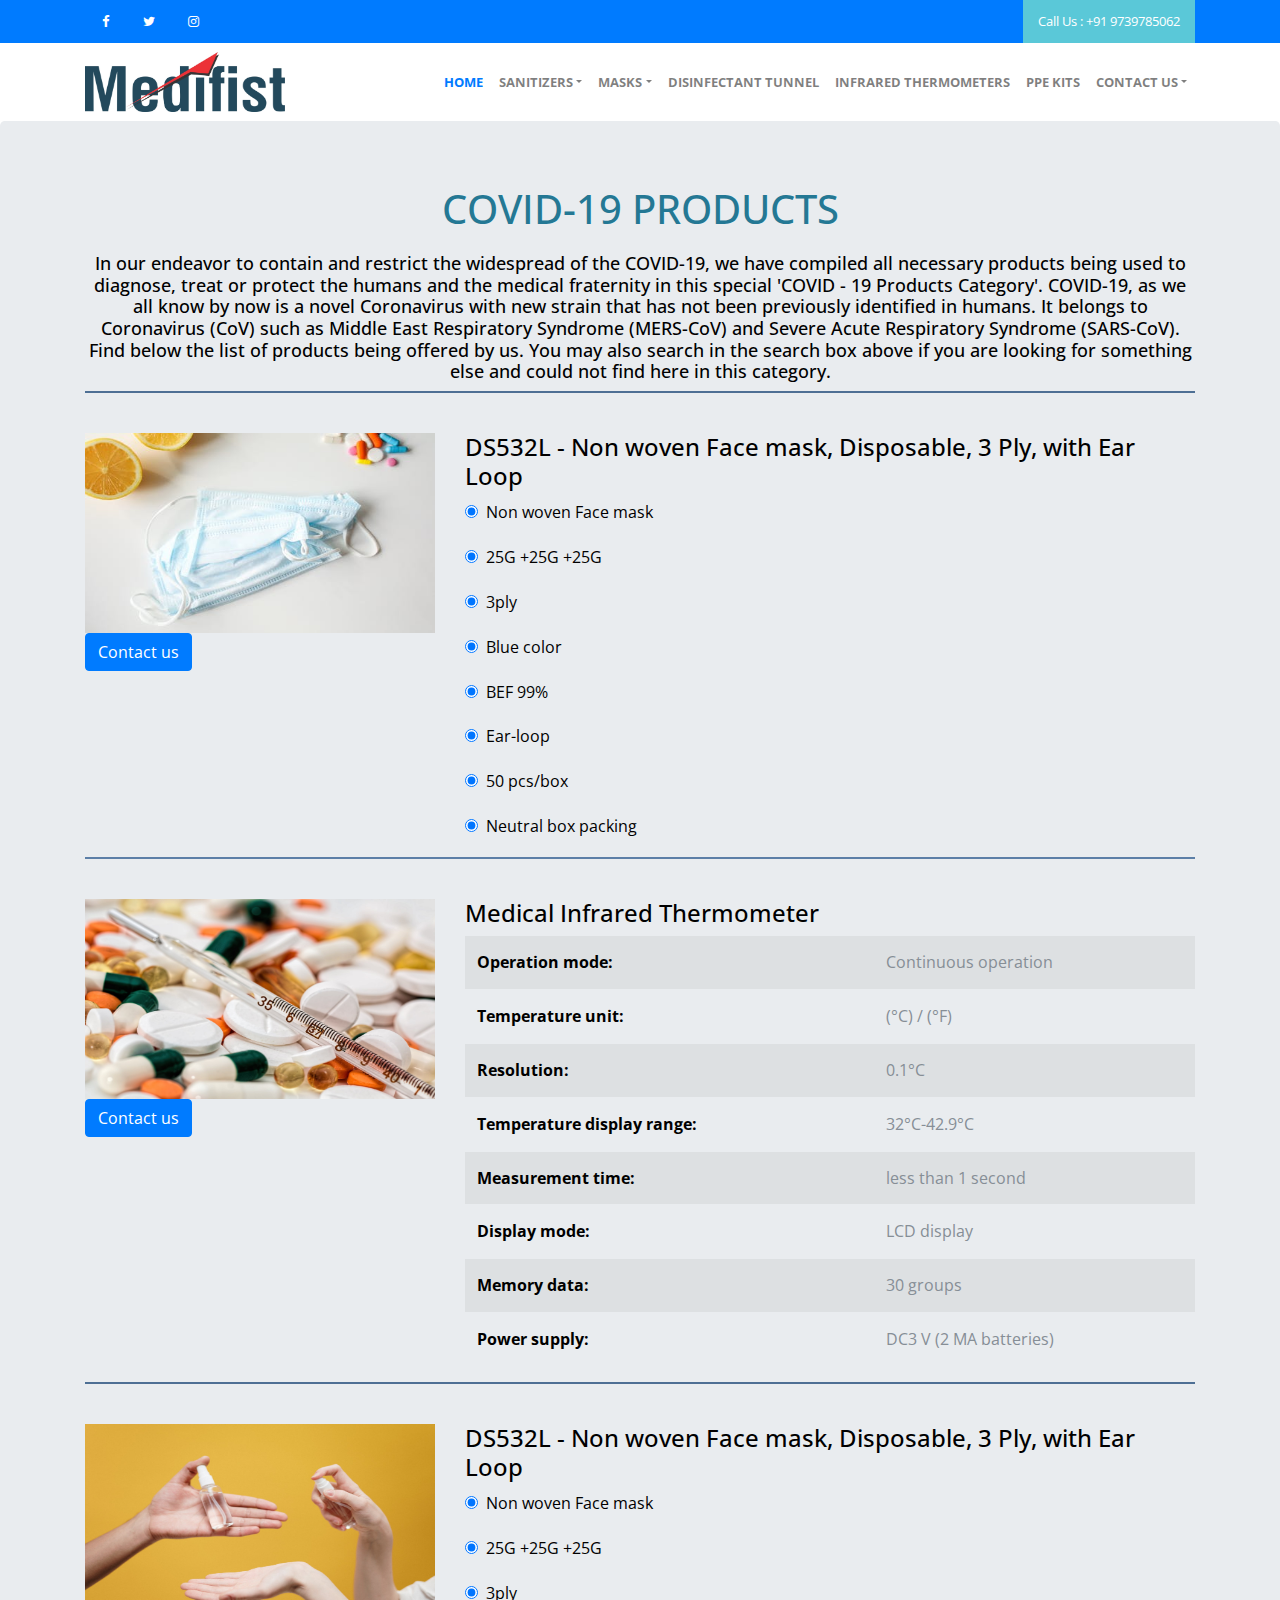
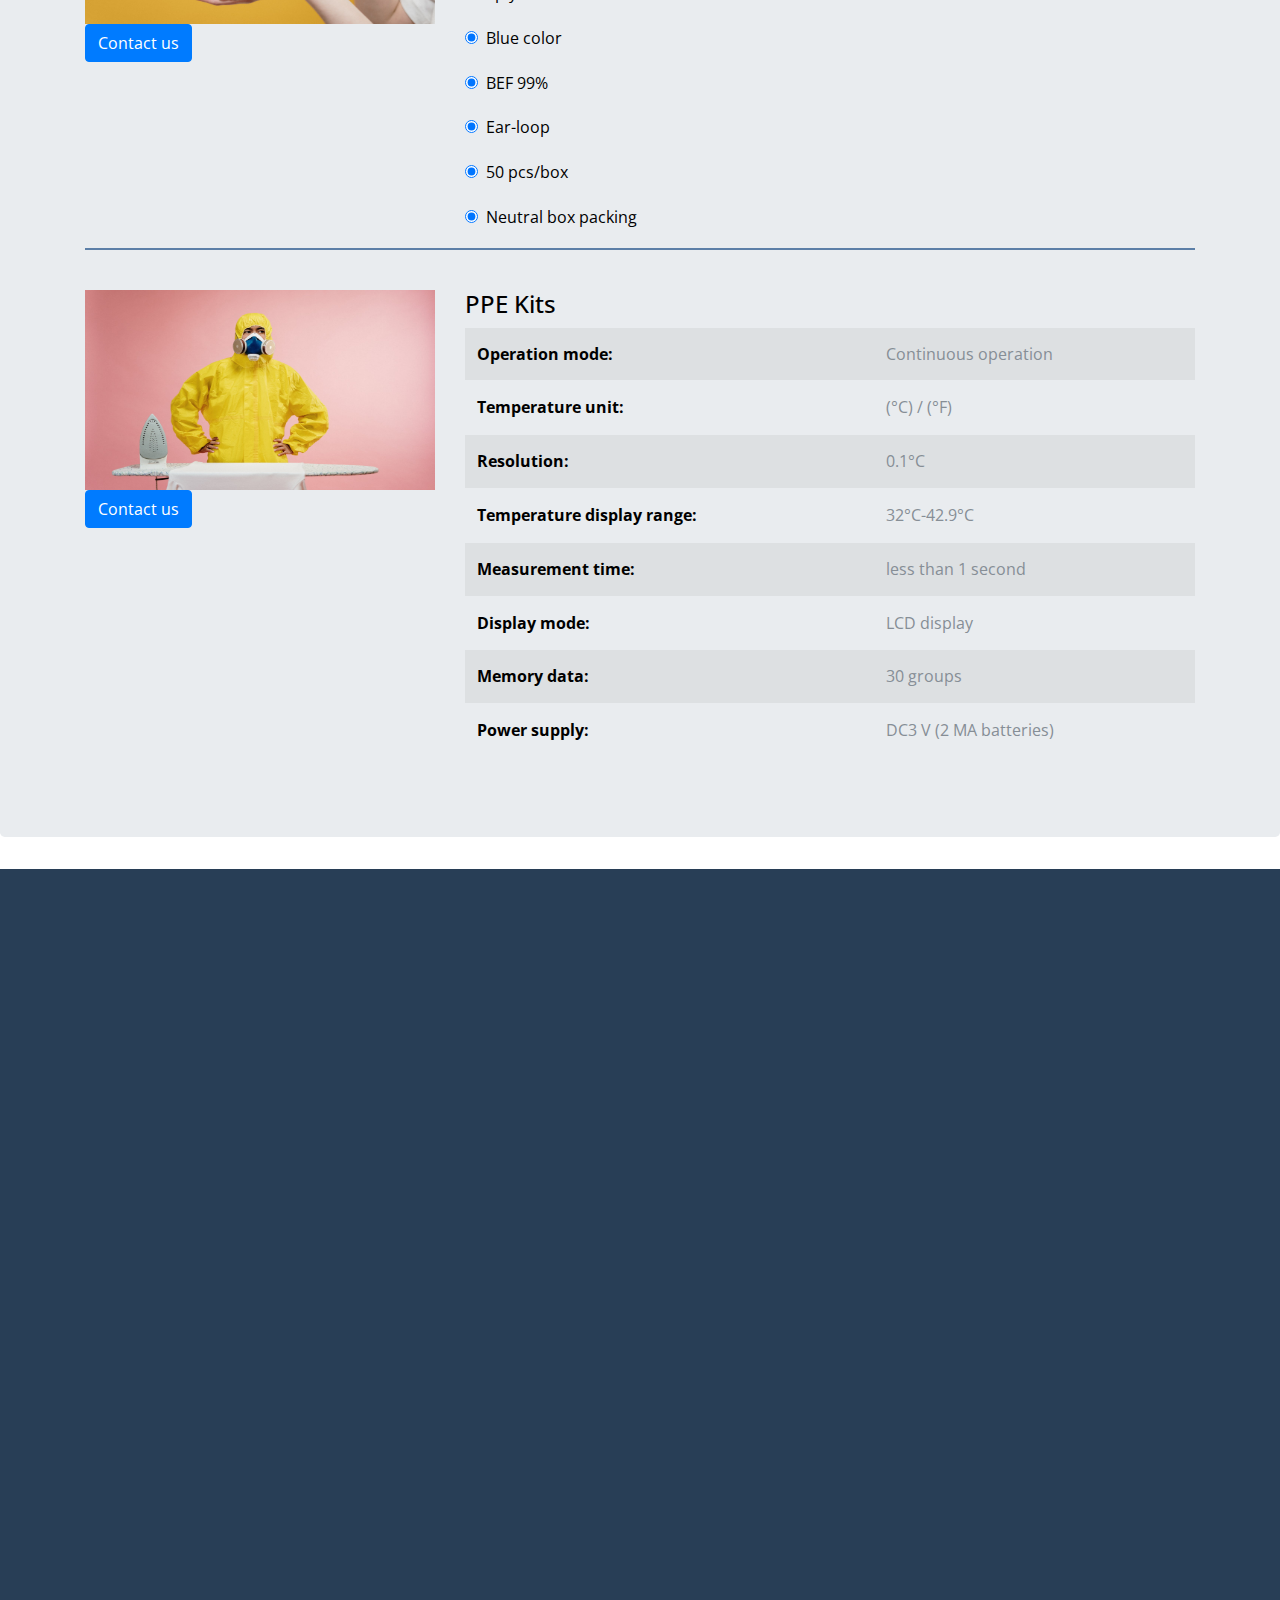
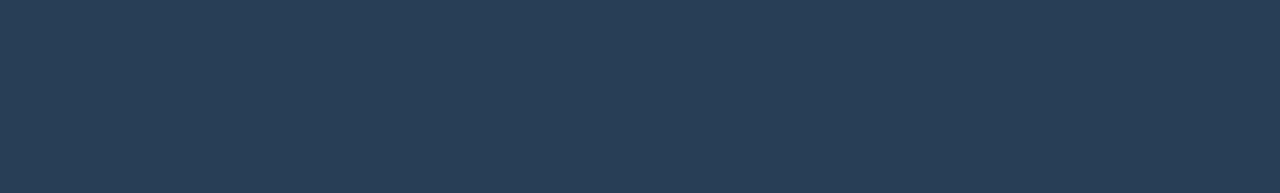
<file: ppekits.html>
<!doctype html>
<html lang="en">

<head>
  <title>Medical Equipment | Hospital Supplies | Hospital Medical Supplies | Manufacturer | Supplies | Medifist | India</title>
  <meta name="description" content="Hospital Supplies - Medifist is manufacturer &amp; suppliers of Medical Equipment, 
  Hospital Supplies, Hospital Medical Supplies, Hand Sanitizer, Face Masks, Face Shield, Infrared Thermometers, PPE Kits, Foot Operated Hand Sanitizer, Disinfectant Tunnel,
   and other Hospital Medical Equipment. Based in Bangalore,
   India, we export Medical Equipment,  &amp; Hospital Products under NET Brand all over the world."/>
  
  <meta name="keywords" content="Medical Equipment, Hospital Supplies, Hospital Medical Supplies, Manufacturer, Suppliers, exporters, medifist.com"/>
  <meta name="abstract" content="Manufacturer &amp; suppliers of Medical Equipment, Hospital Supplies, Hospital Medical Supplies,
   Medical Equipment." />

  <meta charset="utf-8">
  <meta name="viewport" content="width=device-width, initial-scale=1, shrink-to-fit=no">

  <link href="https://fonts.googleapis.com/css?family=Open+Sans:300, 400, 700" rel="stylesheet">

  <link rel="stylesheet" href="css/bootstrap.css">
  <link rel="stylesheet" href="css/animate.css">
  <link rel="stylesheet" href="css/owl.carousel.min.css">
  <link rel="stylesheet" href="css/bootstrap-datepicker.css">
  <link rel="stylesheet" href="css/jquery.timepicker.css">

  <link rel="stylesheet" href="fonts/ionicons/css/ionicons.min.css">
  <link rel="stylesheet" href="fonts/fontawesome/css/font-awesome.min.css">
  <link rel="stylesheet" href="fonts/flaticon/font/flaticon.css">


  <!-- Theme Style -->
  <link rel="stylesheet" href="css/style.css">
</head>

<body>


  <header role="banner">
    <div class="top-bar">
      <div class="container">
        <div class="row">
          <div class="col-md-6 col-sm-6 col-5">
            <ul class="social list-unstyled">
              <li><a href="#"><span class="fa fa-facebook"></span></a></li>
              <li><a href="#"><span class="fa fa-twitter"></span></a></li>
              <li><a href="#"><span class="fa fa-instagram"></span></a></li>
            </ul>
          </div>
          <div class="col-md-6 col-sm-6 col-7 text-right">
            <p class="mb-0">
              <!-- <a href="#" class="cta-btn" data-toggle="modal" data-target="#modalAppointment">Make an Appointment</a> -->

              <a href="tel: +91 9739785062" class="cta-btn">Call Us : +91 9739785062</a>
            </p>
          </div>
        </div>
      </div>
    </div>
    <nav class="navbar navbar-expand-lg navbar-light bg-light">
      <div class="container">
        <a class="navbar-brand" href="index.html"><img src="img/Medfist logo.jpg" alt="logo" height="60px" width="200px"> </a>
        <button class="navbar-toggler" type="button" data-toggle="collapse" data-target="#navbarsExample05"
          aria-controls="navbarsExample05" aria-expanded="false" aria-label="Toggle navigation">
          <span class="navbar-toggler-icon"></span>
        </button>

        <div class="collapse navbar-collapse" id="navbarsExample05">
          <ul class="navbar-nav ml-auto">
            <li class="nav-item">
              <a class="nav-link active" href="index.html">HOME</a>
            </li>
            <li class="nav-item dropdown">
              <a class="nav-link dropdown-toggle" href="handsanitizer_product.html" id="dropdown04"
                data-toggle="dropdown" aria-haspopup="true" aria-expanded="false"> SANITIZERS</a>
              <div class="dropdown-menu" aria-labelledby="dropdown04">
                <a class="dropdown-item" href="handsanitizer_product.html">HAND SANITIZER</a>
                <a class="dropdown-item" href="footoperated_product.html">FOOT OPERATED HAND SANITIZER </a>
              </div>

            </li>
            <li class="nav-item dropdown">
              <a class="nav-link dropdown-toggle" href="facemask_product.html" id="dropdown04" data-toggle="dropdown"
                aria-haspopup="true" aria-expanded="false"> MASKS</a>
              <div class="dropdown-menu" aria-labelledby="dropdown04">
                <a class="dropdown-item" href="facemask_product.html">FACE MASKS</a>
                <a class="dropdown-item" href="faceshield_product.html">FACE SHIELD</a>
              </div>

            </li>
         
            <li class="nav-item">
              <a class="nav-link" href="disinfectiontunnel_product.html">DISINFECTANT TUNNEL</a>
            </li>
            <li class="nav-item">
              <a class="nav-link" href="thermometers_product.html">INFRARED THERMOMETERS</a>
            </li>

            <li class="nav-item">
              <a class="nav-link" href="ppekits_products.html">PPE KITS</a>
            </li>

            <li class="nav-item dropdown">
              <a class="nav-link dropdown-toggle" href="contact.html" id="dropdown04"
                data-toggle="dropdown" aria-haspopup="true" aria-expanded="false"> CONTACT US</a>
              <div class="dropdown-menu" aria-labelledby="dropdown04">
                <a class="dropdown-item" href="contact.html">REACH US </a>
                <a class="dropdown-item" href="ourgallery.html">OUR WORKS </a>
              </div>

            </li>
          </ul>
        </div>
      </div>
    </nav>
  </header>
  <!-- END header -->

<div class="jumbotron">
    <div class="container">
        <div class="row">
            <div class="col-md-12">
                <h1 style="text-align: center;color: rgb(36, 120, 148);"> COVID-19 PRODUCTS </h1>
<h5 style="text-align:center;margin-top: 20px;font-size: 18px;"> In our endeavor to contain and restrict the widespread of the COVID-19, we have compiled all necessary products being used to 
    diagnose, treat or protect the humans and the medical fraternity in this special 'COVID - 19 Products Category'. COVID-19, as we
     all know by now is a novel Coronavirus with new strain that has not been previously identified in humans. It belongs to Coronavirus 
     (CoV) such as Middle East Respiratory Syndrome (MERS-CoV) and Severe Acute Respiratory Syndrome (SARS-CoV). Find below the list of 
     products being offered by us.
     You may also search in the search box above if you are looking for something else and could not find here in this category. </h5>
            </div>
        </div>

<div style="border: 1px solid rgb(78, 111, 148);"></div>
        <div class="row" style="margin-top: 40px;">
            
            <div class="col-md-4">
          <img src="img/facemask.jpeg" alt="sanitizer" height="200px" width="100%">
          <div>
<a href="contact.html"><button type="button" class="btn btn-primary">Contact us</button></a>
</div>

            </div>
            <div class="col-md-8">
          <h4> DS532L - Non woven Face mask, Disposable, 3 Ply, with Ear Loop
        </h4>
        <div class="radio" style="color: black;">
            <p><input type="radio" checked>&nbsp; Non woven Face mask</p>
            <p><input type="radio" checked>&nbsp; 25G +25G +25G</p>
            <p><input type="radio" checked>&nbsp; 3ply</p>
            <p><input type="radio" checked>&nbsp;  Blue color</p>
            <p><input type="radio" checked>&nbsp;  BEF 99%</p>
            <p><input type="radio" checked>&nbsp;  Ear-loop</p>
            <p><input type="radio" checked>&nbsp;  50 pcs/box</p>
            <p><input type="radio" checked>&nbsp; Neutral box packing</p>
          </div>

            </div>
        </div>



        <div style="border: 1px solid rgb(92, 127, 167);"></div>
        <div class="row" style="margin-top: 40px;">
            
            <div class="col-md-4">
          <img src="img/thermometer1.jpeg" alt="sanitizer" height="200px" width="100%">
          <div>
<a href="contact.html"><button type="button" class="btn btn-primary">Contact us</button></a>
</div>

            </div>
            <div class="col-md-8">
          <h4>Medical Infrared Thermometer
        </h4>
        <table class="table table-striped">
            <tbody>
              <tr>
                <td style="font-weight:bold;color: black;">Operation mode:</td>
                <td>Continuous operation</td>  
              </tr>

              <tr>
                <td style="font-weight:bold;color: black;">Temperature unit:</td>
                <td>(°C) / (°F)</td>
                
              </tr>
           
              <tr>
                <td style="font-weight:bold;color: black;">Resolution:</td>
                <td>	0.1°C</td>
                
              </tr>

              <tr>
                <td style="font-weight:bold;color: black;">Temperature display range:	</td>
                <td>32°C-42.9°C</td>
                
              </tr>

              <tr>
                <td style="font-weight:bold;color: black;">Measurement time:</td>
                <td>less than 1 second</td>
                
              </tr>

              <tr>
                <td style="font-weight:bold;color: black;">Display mode:</td>
                <td>LCD display</td>
                
              </tr>
              <tr>
                <td style="font-weight:bold;color: black;">Memory data:</td>
                <td>30 groups</td>
                
              </tr>
              <tr>
                <td style="font-weight:bold;color: black;">Power supply:</td>
                <td>	DC3 V (2 MA batteries)</td>
                
              </tr>
            </tbody>
          </table>

            </div>
        </div>


        <div style="border: 1px solid rgb(78, 111, 148);"></div>
        <div class="row" style="margin-top: 40px;">
            
            <div class="col-md-4">
          <img src="img/sanitizer1.jpeg" alt="sanitizer" height="200px" width="100%">
          <div>
<a href="contact.html"><button type="button" class="btn btn-primary">Contact us</button></a>
</div>

            </div>
            <div class="col-md-8">
          <h4> DS532L - Non woven Face mask, Disposable, 3 Ply, with Ear Loop
        </h4>
        <div class="radio" style="color: black;">
            <p><input type="radio" checked>&nbsp; Non woven Face mask</p>
            <p><input type="radio" checked>&nbsp; 25G +25G +25G</p>
            <p><input type="radio" checked>&nbsp; 3ply</p>
            <p><input type="radio" checked>&nbsp;  Blue color</p>
            <p><input type="radio" checked>&nbsp;  BEF 99%</p>
            <p><input type="radio" checked>&nbsp;  Ear-loop</p>
            <p><input type="radio" checked>&nbsp;  50 pcs/box</p>
            <p><input type="radio" checked>&nbsp; Neutral box packing</p>
          </div>

            </div>
        </div>



        <div style="border: 1px solid rgb(92, 127, 167);"></div>
        <div class="row" style="margin-top: 40px;">
            
            <div class="col-md-4">
          <img src="img/ppekits.jpeg" alt="sanitizer" height="200px" width="100%">
          <div>
<a href="contact.html"><button type="button" class="btn btn-primary">Contact us</button></a>
</div>

            </div>
            <div class="col-md-8">
          <h4>PPE Kits
        </h4>
        <table class="table table-striped">
            <tbody>
              <tr>
                <td style="font-weight:bold;color: black;">Operation mode:</td>
                <td>Continuous operation</td>  
              </tr>

              <tr>
                <td style="font-weight:bold;color: black;">Temperature unit:</td>
                <td>(°C) / (°F)</td>
                
              </tr>
           
              <tr>
                <td style="font-weight:bold;color: black;">Resolution:</td>
                <td>	0.1°C</td>
                
              </tr>

              <tr>
                <td style="font-weight:bold;color: black;">Temperature display range:	</td>
                <td>32°C-42.9°C</td>
                
              </tr>

              <tr>
                <td style="font-weight:bold;color: black;">Measurement time:</td>
                <td>less than 1 second</td>
                
              </tr>

              <tr>
                <td style="font-weight:bold;color: black;">Display mode:</td>
                <td>LCD display</td>
                
              </tr>
              <tr>
                <td style="font-weight:bold;color: black;">Memory data:</td>
                <td>30 groups</td>
                
              </tr>
              <tr>
                <td style="font-weight:bold;color: black;">Power supply:</td>
                <td>	DC3 V (2 MA batteries)</td>
                
              </tr>
            </tbody>
          </table>

            </div>
        </div>


    </div>
</div>







<footer class="site-footer" role="contentinfo">
  <div class="container">
    <div class="row mb-5 element-animate">
      <div class="col-md-3 mb-5">
        <h3>Our Products:</h3>
        <ul class="footer-link list-unstyled">
          <li><a href="handsanitizer_product.html">Hand Sanitizer</a></li>
          <li><a href="thermometers_product.html">Infrared Thermometers</a></li>
          <li><a href="facemask_product.html">Face Masks</a></li>
          <li><a href="faceshield_product.html">Face Shield</a></li>
          <li><a href="disinfectiontunnel_product.html">Disinfectant Tunnel</a></li>
          <li><a href="ppekits_products.html">PPE Kits</a></li>
          <li><a href="footoperated_product.html">Foot Operated Hand Sanitizer</a></li>
        </ul>
      </div>
      <div class="col-md-3 mb-5">


        <h3>Our Contact Details:</h3>
        <p class="mb-5">
          MEDIFIST <br>
#19/3&4 , 2nd Floor,<br>
Dinnur Main Road,<br>
R.T.Nagar Post Office,<br>
Bangalore - 560032.</p>

        <h4 class="text-uppercase mb-3 h6 text-white">Email</h5>
        <p class="mb-5"><a href="mailto:medifistblr@gmail.com">medifistblr@gmail.com</a></p>
        
        <h4 class="text-uppercase mb-3 h6 text-white">Phone</h5>
        <p><a href="tel: +91 9739785062">+91 9739785062</a></p>
        <h4 class="text-uppercase mb-3 h6 text-white">Our Website</h5>
        <p><a href=" www.medifist.com"> www.medifist.com</a></p>
        
      </div>
   
      <div class="col-md-6 mb-5">
        <h3>Location:</h3>
        <ul class="footer-link list-unstyled">
          <li>

            <iframe src="https://www.google.com/maps/embed?pb=!1m18!1m12!1m3!1d3887.1754654956653!2d77.59319181482257!3d13.024495690821217!2m3!1f0!2f0!3f0!3m2!1i1024!2i768!4f13.1!3m3!1m2!1s0x3bae17c2757c8add%3A0x2c1d74c91e540cc9!2smedifist!5e0!3m2!1sen!2sin!4v1589430517265!5m2!1sen!2sin" 
            width="100%" height="320" frameborder="0" style="border:0;" allowfullscreen="" aria-hidden="false" tabindex="0"></iframe>
          </li>
         
        </ul>

      </div>
    </div>

    <div class="row pt-md-3 element-animate">
      <div class="col-md-12">
        <hr class="border-t">
      </div>
      <div class="col-md-6 col-sm-12 copyright">
        <p>&copy; 2020 Medifist.All Rights Reserved</p>
      </div>
      <div class="col-md-6 col-sm-12 text-md-right text-sm-left">
        <a href="#" class="p-2"><span class="fa fa-facebook"></span></a>
        <a href="#" class="p-2"><span class="fa fa-twitter"></span></a>
        <a href="#" class="p-2"><span class="fa fa-instagram"></span></a>
      </div>
    </div>
  </div>
</footer>
<!-- END footer -->



<script src="js/jquery-3.2.1.min.js"></script>
<script src="js/popper.min.js"></script>
<script src="js/bootstrap.min.js"></script>
<script src="js/owl.carousel.min.js"></script>
<script src="js/bootstrap-datepicker.js"></script>
<script src="js/jquery.timepicker.min.js"></script>
<script src="js/jquery.waypoints.min.js"></script>
<script src="js/main.js"></script>
</body>
</html>

<script type="text/javascript">
(function () {
  var options = {
      whatsapp: " +91 9739785062 ", // WhatsApp number
      call_to_action: "Let's Chat With Us", // Call to action
      position: "right", // Position may be 'right' or 'left'
  };
  var proto = document.location.protocol, host = "whatshelp.io", url = proto + "//static." + host;
  var s = document.createElement('script'); s.type = 'text/javascript'; s.async = true; s.src = url + '/widget-send-button/js/init.js';
  s.onload = function () { WhWidgetSendButton.init(host, proto, options); };
  var x = document.getElementsByTagName('script')[0]; x.parentNode.insertBefore(s, x);
})();
</script>
</file>
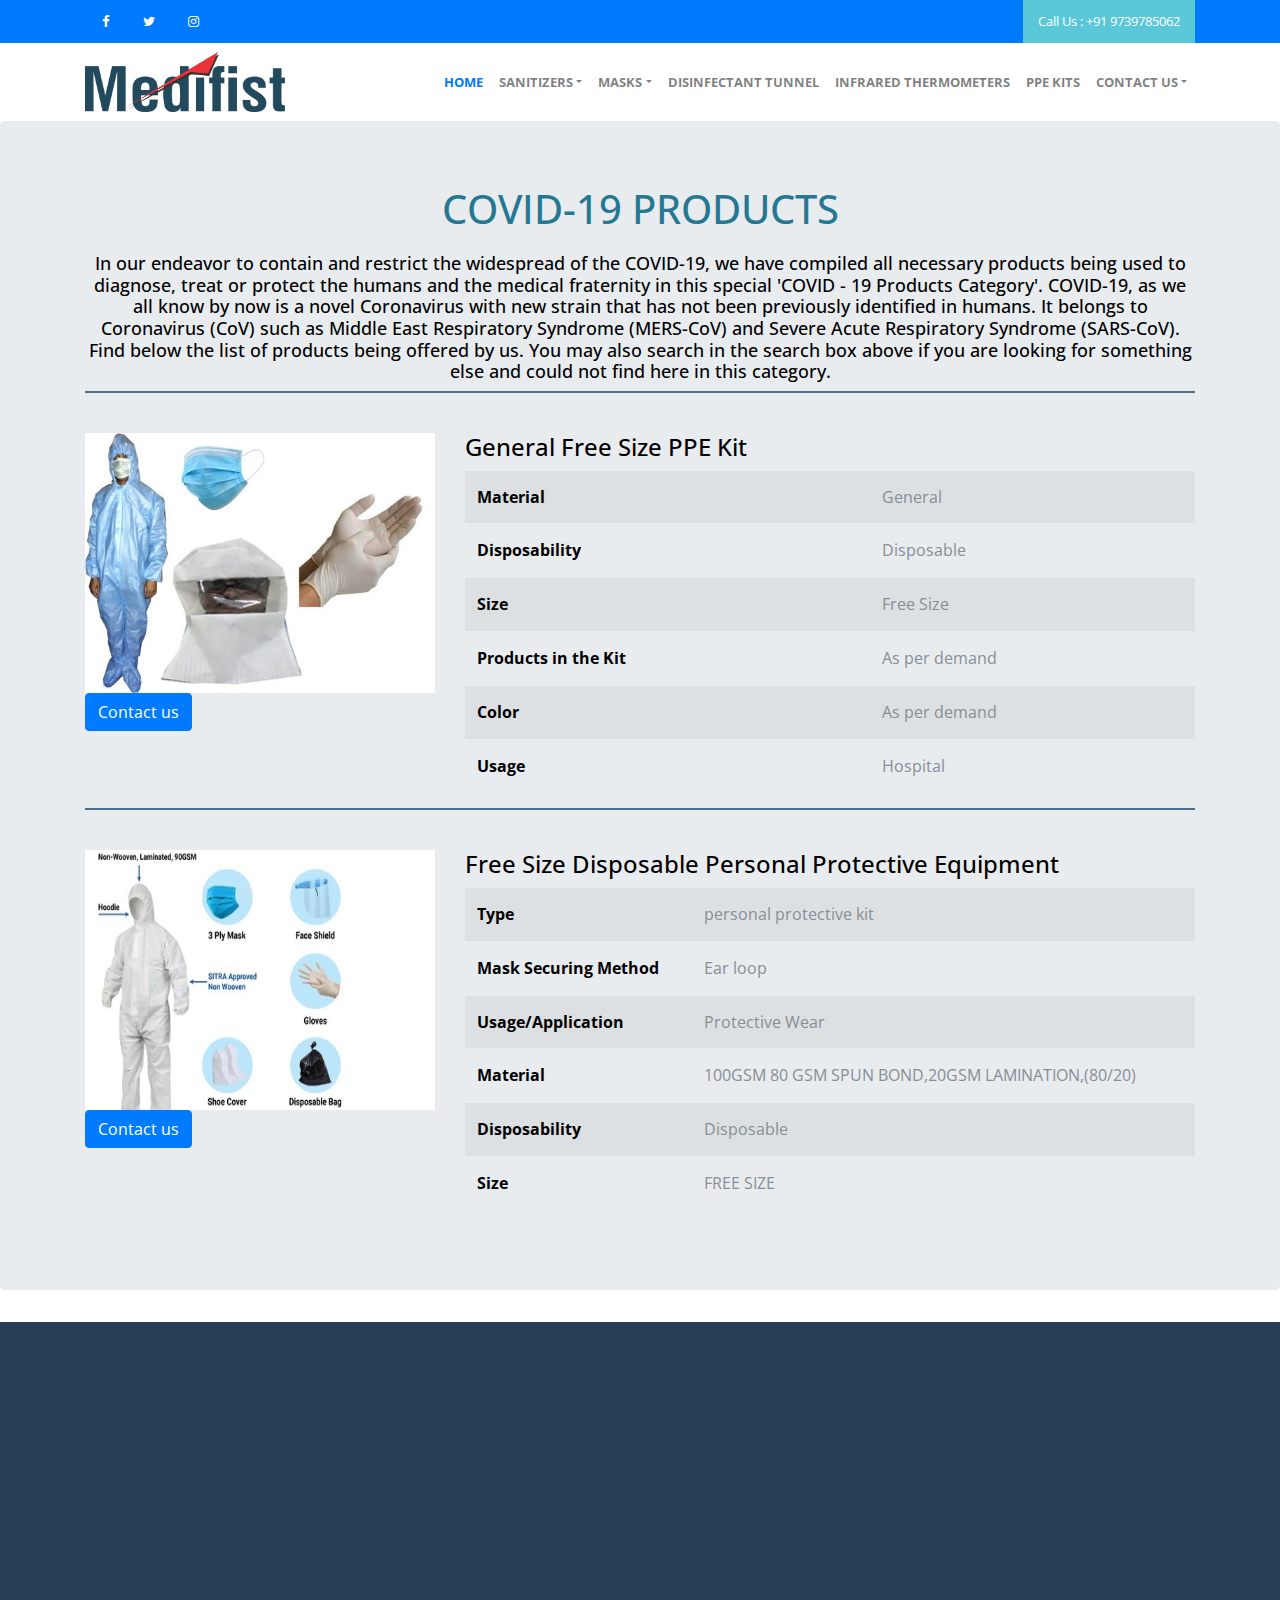
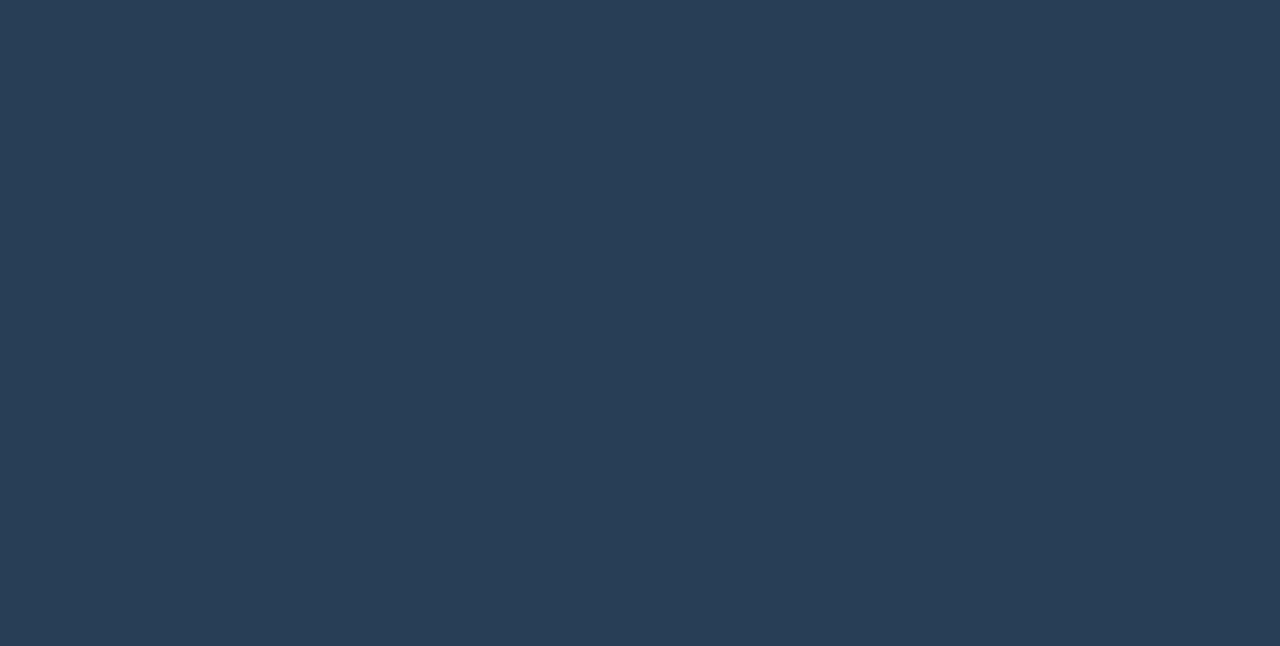
<file: ppekits_products.html>
<!doctype html>
<html lang="en">

<head>
  <title>Medical Equipment | Hospital Supplies | Hospital Medical Supplies | Manufacturer | Supplies | Medifist | India</title>
  <meta name="description" content="Hospital Supplies - Medifist is manufacturer &amp; suppliers of Medical Equipment, 
  Hospital Supplies, Hospital Medical Supplies, Hand Sanitizer, Face Masks, Face Shield, Infrared Thermometers, PPE Kits, Foot Operated Hand Sanitizer, Disinfectant Tunnel,
   and other Hospital Medical Equipment. Based in Bangalore,
   India, we export Medical Equipment,  &amp; Hospital Products under NET Brand all over the world."/>
  
  <meta name="keywords" content="Medical Equipment, Hospital Supplies, Hospital Medical Supplies, Manufacturer, Suppliers, exporters, medifist.com"/>
  <meta name="abstract" content="Manufacturer &amp; suppliers of Medical Equipment, Hospital Supplies, Hospital Medical Supplies,
   Medical Equipment." />

  <meta charset="utf-8">
  <meta name="viewport" content="width=device-width, initial-scale=1, shrink-to-fit=no">

  <link href="https://fonts.googleapis.com/css?family=Open+Sans:300, 400, 700" rel="stylesheet">

  <link rel="stylesheet" href="css/bootstrap.css">
  <link rel="stylesheet" href="css/animate.css">
  <link rel="stylesheet" href="css/owl.carousel.min.css">
  <link rel="stylesheet" href="css/bootstrap-datepicker.css">
  <link rel="stylesheet" href="css/jquery.timepicker.css">

  <link rel="stylesheet" href="fonts/ionicons/css/ionicons.min.css">
  <link rel="stylesheet" href="fonts/fontawesome/css/font-awesome.min.css">
  <link rel="stylesheet" href="fonts/flaticon/font/flaticon.css">


  <!-- Theme Style -->
  <link rel="stylesheet" href="css/style.css">
</head>

<body>


  <header role="banner">
    <div class="top-bar">
      <div class="container">
        <div class="row">
          <div class="col-md-6 col-sm-6 col-5">
            <ul class="social list-unstyled">
              <li><a href="#"><span class="fa fa-facebook"></span></a></li>
              <li><a href="#"><span class="fa fa-twitter"></span></a></li>
              <li><a href="#"><span class="fa fa-instagram"></span></a></li>
            </ul>
          </div>
          <div class="col-md-6 col-sm-6 col-7 text-right">
            <p class="mb-0">
              <!-- <a href="#" class="cta-btn" data-toggle="modal" data-target="#modalAppointment">Make an Appointment</a> -->

              <a href="tel: +91 9739785062" class="cta-btn">Call Us : +91 9739785062</a>
            </p>
          </div>
        </div>
      </div>
    </div>
    <nav class="navbar navbar-expand-lg navbar-light bg-light">
      <div class="container">
        <a class="navbar-brand" href="index.html"><img src="img/Medfist logo.jpg" alt="logo" height="60px" width="200px"> </a>
        <button class="navbar-toggler" type="button" data-toggle="collapse" data-target="#navbarsExample05"
          aria-controls="navbarsExample05" aria-expanded="false" aria-label="Toggle navigation">
          <span class="navbar-toggler-icon"></span>
        </button>

        <div class="collapse navbar-collapse" id="navbarsExample05">
          <ul class="navbar-nav ml-auto">
            <li class="nav-item">
              <a class="nav-link active" href="index.html">HOME</a>
            </li>
            <li class="nav-item dropdown">
              <a class="nav-link dropdown-toggle" href="handsanitizer_product.html" id="dropdown04"
                data-toggle="dropdown" aria-haspopup="true" aria-expanded="false"> SANITIZERS</a>
              <div class="dropdown-menu" aria-labelledby="dropdown04">
                <a class="dropdown-item" href="handsanitizer_product.html">HAND SANITIZER</a>
                <a class="dropdown-item" href="footoperated_product.html">FOOT OPERATED HAND SANITIZER </a>
              </div>

            </li>
            <li class="nav-item dropdown">
              <a class="nav-link dropdown-toggle" href="facemask_product.html" id="dropdown04" data-toggle="dropdown"
                aria-haspopup="true" aria-expanded="false"> MASKS</a>
              <div class="dropdown-menu" aria-labelledby="dropdown04">
                <a class="dropdown-item" href="facemask_product.html">FACE MASKS</a>
                <a class="dropdown-item" href="faceshield_product.html">FACE SHIELD</a>
              </div>

            </li>
         
            <li class="nav-item">
              <a class="nav-link" href="disinfectiontunnel_product.html">DISINFECTANT TUNNEL</a>
            </li>
            <li class="nav-item">
              <a class="nav-link" href="thermometers_product.html">INFRARED THERMOMETERS</a>
            </li>

            <li class="nav-item">
              <a class="nav-link" href="ppekits_products.html">PPE KITS</a>
            </li>

            <li class="nav-item dropdown">
              <a class="nav-link dropdown-toggle" href="contact.html" id="dropdown04"
                data-toggle="dropdown" aria-haspopup="true" aria-expanded="false"> CONTACT US</a>
              <div class="dropdown-menu" aria-labelledby="dropdown04">
                <a class="dropdown-item" href="contact.html">REACH US </a>
                <a class="dropdown-item" href="ourgallery.html">OUR WORKS </a>
              </div>

            </li>
          </ul>
        </div>
      </div>
    </nav>
  </header>
  <!-- END header -->





  <div class="jumbotron">
    <div class="container">
      <div class="row">
        <div class="col-md-12">
          <h1 style="text-align: center;color: rgb(36, 120, 148);"> COVID-19 PRODUCTS </h1>
          <h5 style="text-align:center;margin-top: 20px;font-size: 18px;"> In our endeavor to contain and restrict the
            widespread of the COVID-19, we have compiled all necessary products being used to
            diagnose, treat or protect the humans and the medical fraternity in this special 'COVID - 19 Products
            Category'. COVID-19, as we
            all know by now is a novel Coronavirus with new strain that has not been previously identified in humans. It
            belongs to Coronavirus
            (CoV) such as Middle East Respiratory Syndrome (MERS-CoV) and Severe Acute Respiratory Syndrome (SARS-CoV).
            Find below the list of
            products being offered by us.
            You may also search in the search box above if you are looking for something else and could not find here in
            this category. </h5>
        </div>
      </div>




      <div style="border: 1px solid rgb(78, 111, 148);"></div>
      <div class="row" style="margin-top: 40px;">

        <div class="col-md-4">
          <img src="img/ppe2.jpeg" alt="sanitizer" height="260px" width="100%">
          <div>
            <a href="contact.html"><button type="button" class="btn btn-primary">Contact us</button></a>
          </div>

        </div>
        <div class="col-md-8">

          <h4> General Free Size PPE Kit
          </h4>

          <table class="table table-striped">
            <tbody>
              <tr>
                <td style="font-weight:bold;color: black;">Material</td>
                <td>General</td>
              </tr>

              <tr>
                <td style="font-weight:bold;color: black;">Disposability</td>
                <td>Disposable</td>

              </tr>

              <tr>
                <td style="font-weight:bold;color: black;">Size</td>
                <td>Free Size</td>

              </tr>

              <tr>
                <td style="font-weight:bold;color: black;">Products in the Kit</td>
                <td>As per demand</td>

              </tr>

              <tr>
                <td style="font-weight:bold;color: black;">Color</td>
                <td>As per demand</td>

              </tr>
              <tr>
                <td style="font-weight:bold;color: black;">Usage</td>
                <td>Hospital</td>

              </tr>


            </tbody>
          </table>
          <!-- <div class="radio" style="color: black;">
                    <p><input type="radio" checked>&nbsp; Non woven Face mask</p>
                    <p><input type="radio" checked>&nbsp; 25G +25G +25G</p>
                    <p><input type="radio" checked>&nbsp; 3ply</p>
                    <p><input type="radio" checked>&nbsp;  Blue color</p>
                    <p><input type="radio" checked>&nbsp;  BEF 99%</p>
                    <p><input type="radio" checked>&nbsp;  Ear-loop</p>
                    <p><input type="radio" checked>&nbsp;  50 pcs/box</p>
                    <p><input type="radio" checked>&nbsp; Neutral box packing</p>
                  </div> -->

        </div>
      </div>





      <div style="border: 1px solid rgb(78, 111, 148);"></div>
      <div class="row" style="margin-top: 40px;">

        <div class="col-md-4">
          <img src="img/ppe3.jpeg" alt="sanitizer" height="260px" width="100%">
          <div>
            <a href="contact.html"><button type="button" class="btn btn-primary">Contact us</button></a>
          </div>

        </div>
        <div class="col-md-8">

          <h4> Free Size Disposable Personal Protective Equipment
          </h4>

          <table class="table table-striped">
            <tbody>
              <tr>
                <td style="font-weight:bold;color: black;">Type</td>
                <td>personal protective kit</td>
              </tr>

              <tr>
                <td style="font-weight:bold;color: black;">Mask Securing Method</td>
                <td>Ear loop</td>

              </tr>

              <tr>
                <td style="font-weight:bold;color: black;">Usage/Application</td>
                <td> Protective Wear</td>

              </tr>

              <tr>
                <td style="font-weight:bold;color: black;">Material </td>
                <td>100GSM 80 GSM SPUN BOND,20GSM LAMINATION,(80/20)</td>

              </tr>


              <tr>
                <td style="font-weight:bold;color: black;">Disposability </td>
                <td>Disposable</td>

              </tr>

              <tr>
                <td style="font-weight:bold;color: black;">Size </td>
                <td>FREE SIZE</td>

              </tr>

            </tbody>
          </table>
          <!-- <div class="radio" style="color: black;">
                    <p><input type="radio" checked>&nbsp; Non woven Face mask</p>
                    <p><input type="radio" checked>&nbsp; 25G +25G +25G</p>
                    <p><input type="radio" checked>&nbsp; 3ply</p>
                    <p><input type="radio" checked>&nbsp;  Blue color</p>
                    <p><input type="radio" checked>&nbsp;  BEF 99%</p>
                    <p><input type="radio" checked>&nbsp;  Ear-loop</p>
                    <p><input type="radio" checked>&nbsp;  50 pcs/box</p>
                    <p><input type="radio" checked>&nbsp; Neutral box packing</p>
                  </div> -->

        </div>
      </div>



    </div>
  </div>












  <footer class="site-footer" role="contentinfo">
    <div class="container">
      <div class="row mb-5 element-animate">
        <div class="col-md-3 mb-5">
          <h3>Our Products:</h3>
          <ul class="footer-link list-unstyled">
            <li><a href="handsanitizer_product.html">Hand Sanitizer</a></li>
            <li><a href="thermometers_product.html">Infrared Thermometers</a></li>
            <li><a href="facemask_product.html">Face Masks</a></li>
            <li><a href="faceshield_product.html">Face Shield</a></li>
            <li><a href="disinfectiontunnel_product.html">Disinfection Tunnel</a></li>
            <li><a href="ppekits_products.html">PPE Kits</a></li>
            <li><a href="footoperated_product.html">Foot Operated Hand Sanitizer</a></li>
          </ul>
        </div>
        <div class="col-md-3 mb-5">


          <h3>Our Contact Details:</h3>
          <p class="mb-5">
            MEDIFIST <br>
            #19/3&4 , 2nd Floor,<br>
            Dinnur Main Road,<br>
            R.T.Nagar Post Office,<br>
            Bangalore - 560032.</p>

          <h4 class="text-uppercase mb-3 h6 text-white">Email</h5>
            <p class="mb-5"><a href="mailto:medifistblr@gmail.com">medifistblr@gmail.com</a></p>

            <h4 class="text-uppercase mb-3 h6 text-white">Phone</h5>
              <p><a href="tel: +91 9739785062">+91 9739785062</a></p>
              <h4 class="text-uppercase mb-3 h6 text-white">Our Website</h5>
                <p><a href=" www.medifist.com"> www.medifist.com</a></p>

        </div>

        <div class="col-md-6 mb-5">
          <h3>Location:</h3>
          <ul class="footer-link list-unstyled">
            <li>

              <iframe src="https://www.google.com/maps/embed?pb=!1m18!1m12!1m3!1d3887.1754654956653!2d77.59319181482257!3d13.024495690821217!2m3!1f0!2f0!3f0!3m2!1i1024!2i768!4f13.1!3m3!1m2!1s0x3bae17c2757c8add%3A0x2c1d74c91e540cc9!2smedifist!5e0!3m2!1sen!2sin!4v1589430517265!5m2!1sen!2sin" 
              width="100%" height="320" frameborder="0" style="border:0;" allowfullscreen="" aria-hidden="false" tabindex="0"></iframe>
            </li>

          </ul>

        </div>
      </div>

      <div class="row pt-md-3 element-animate">
        <div class="col-md-12">
          <hr class="border-t">
        </div>
        <div class="col-md-6 col-sm-12 copyright">
          <p>&copy; 2020 Medifist.All Rights Reserved</p>
        </div>
        <div class="col-md-6 col-sm-12 text-md-right text-sm-left">
          <a href="#" class="p-2"><span class="fa fa-facebook"></span></a>
          <a href="#" class="p-2"><span class="fa fa-twitter"></span></a>
          <a href="#" class="p-2"><span class="fa fa-instagram"></span></a>
        </div>
      </div>
    </div>
  </footer>
  <!-- END footer -->



  <script src="js/jquery-3.2.1.min.js"></script>
  <script src="js/popper.min.js"></script>
  <script src="js/bootstrap.min.js"></script>
  <script src="js/owl.carousel.min.js"></script>
  <script src="js/bootstrap-datepicker.js"></script>
  <script src="js/jquery.timepicker.min.js"></script>
  <script src="js/jquery.waypoints.min.js"></script>
  <script src="js/main.js"></script>
</body>

</html>

<script type="text/javascript">
  (function () {
    var options = {
      whatsapp: " +91 9739785062 ", // WhatsApp number
      call_to_action: "Let's Chat With Us", // Call to action
      position: "right", // Position may be 'right' or 'left'
    };
    var proto = document.location.protocol, host = "whatshelp.io", url = proto + "//static." + host;
    var s = document.createElement('script'); s.type = 'text/javascript'; s.async = true; s.src = url + '/widget-send-button/js/init.js';
    s.onload = function () { WhWidgetSendButton.init(host, proto, options); };
    var x = document.getElementsByTagName('script')[0]; x.parentNode.insertBefore(s, x);
  })();
</script>
</file>
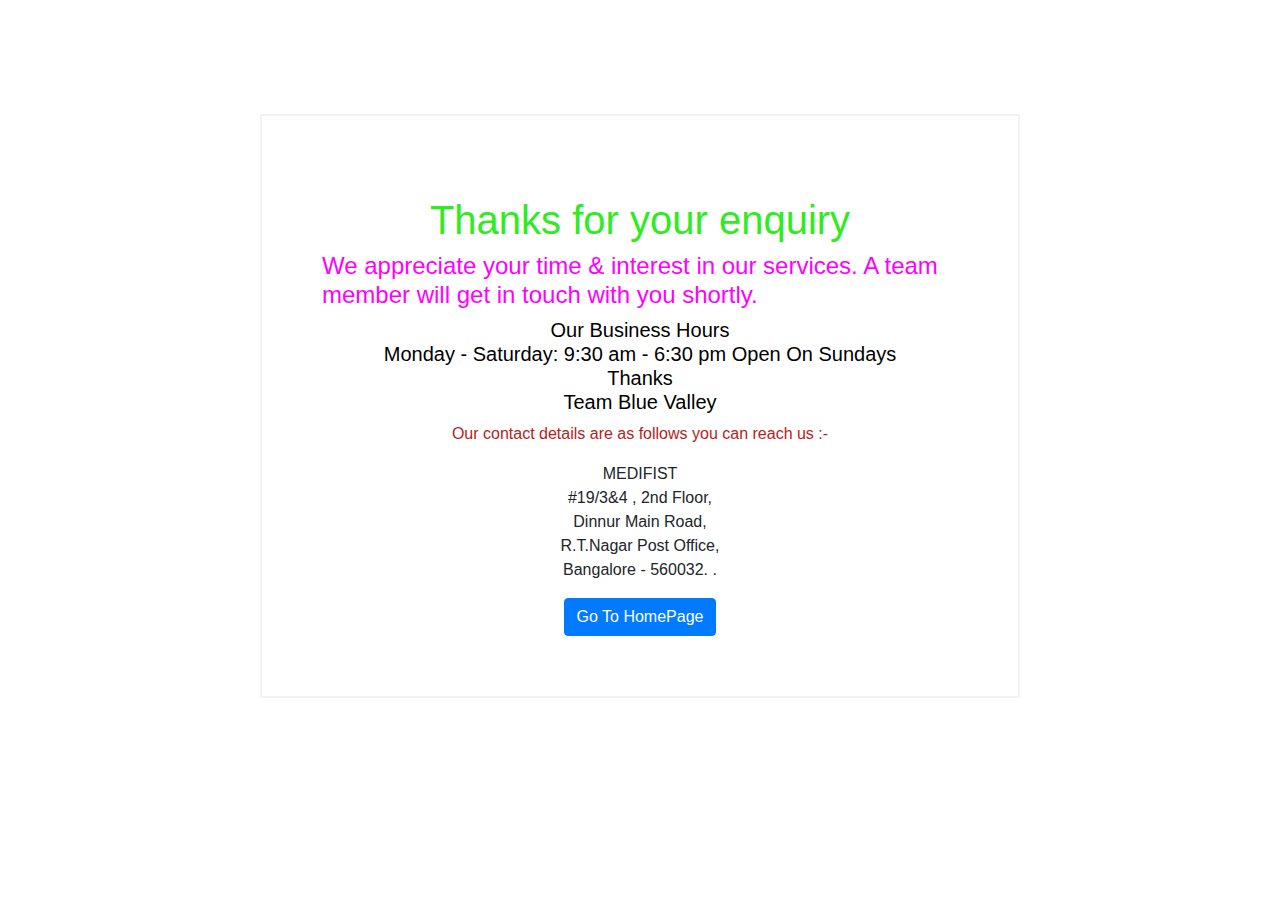
<file: thankyou.html>
<!DOCTYPE html>
<html lang="en">
<head>
  <title>Medifist</title>
  <meta charset="utf-8">
  <meta name="viewport" content="width=device-width, initial-scale=1">
  <link rel="stylesheet" href="https://maxcdn.bootstrapcdn.com/bootstrap/4.4.1/css/bootstrap.min.css">
  <script src="https://ajax.googleapis.com/ajax/libs/jquery/3.4.1/jquery.min.js"></script>
  <script src="https://cdnjs.cloudflare.com/ajax/libs/popper.js/1.16.0/umd/popper.min.js"></script>
  <script src="https://maxcdn.bootstrapcdn.com/bootstrap/4.4.1/js/bootstrap.min.js"></script>
 
<script>
  gtag('event', 'conversion', {'send_to': 'AW-680354795/FbttCIHElboBEOvHtcQC'});
</script>
</head>
<body>


    <div class="jumbotron bg-white" style="margin-top: 50px;">
    <div class="container">
<div class="row">
    <div class="col-md-2">

</div>
<div class="col-md-8" style="border: 2px solid rgb(243, 242, 242);padding: 60px;">

<h1 style="color: rgb(48, 235, 31);text-align: center;padding-top: 20px;">Thanks for your enquiry</h1>
<h4 style="color: fuchsia;">We appreciate your time & interest in our services. A team member will get in touch with you shortly.</h4>
<h5 style="color: black;text-align: center;">
    Our Business Hours<br>
    Monday - Saturday: 9:30 am - 6:30 pm
Open On Sundays<br>
    Thanks<br>
    Team Blue Valley</h5>
    <p style="color: rgb(182, 28, 28);text-align: center;">Our contact details are as follows you can reach us :-</p>
<address style="text-align: center;">MEDIFIST <br>
    #19/3&4 , 2nd Floor,<br>
    Dinnur Main Road,<br>
    R.T.Nagar Post Office,<br>
    Bangalore - 560032.
     .</address>
    <center> <a href="index.html" class="btn btn-primary">Go To HomePage</a></center>
</div>
<div class="col-md-2">

</div>

    </div>
        </div>


    </body>
    </html>
</file>
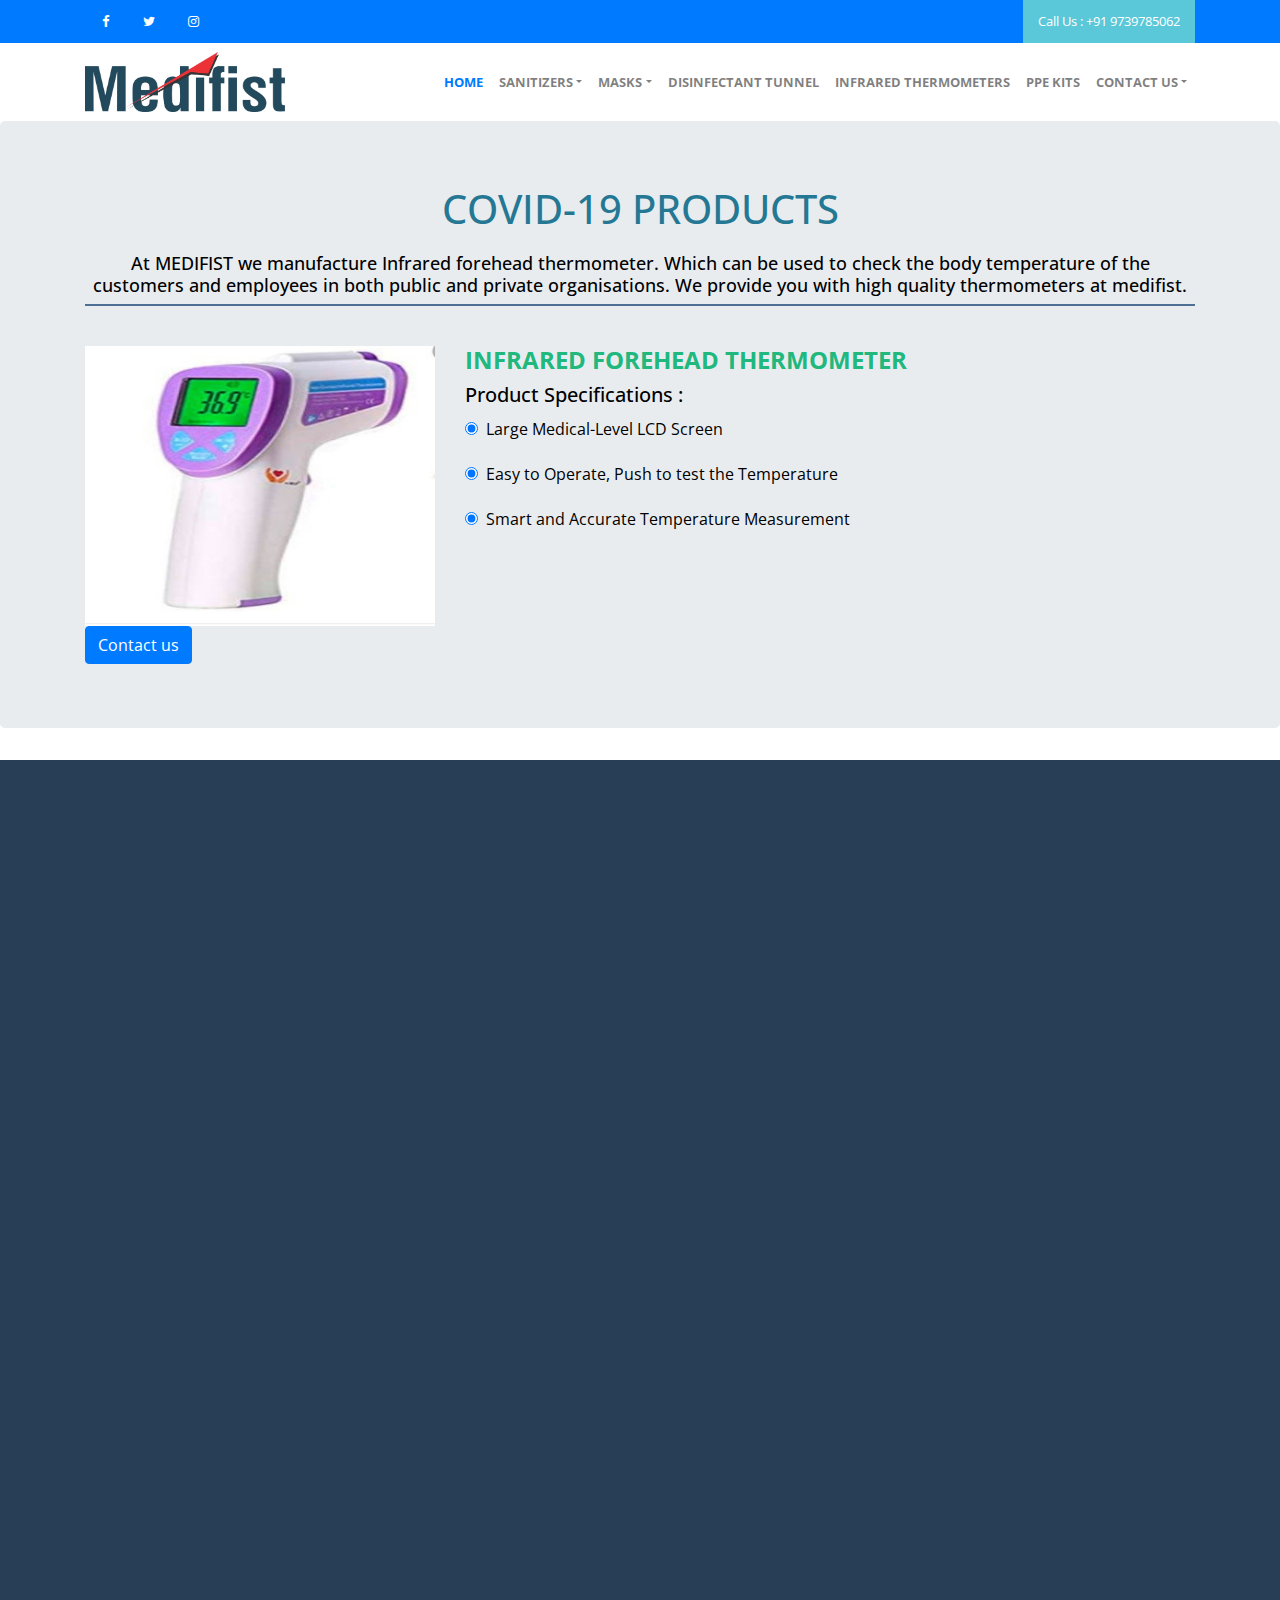
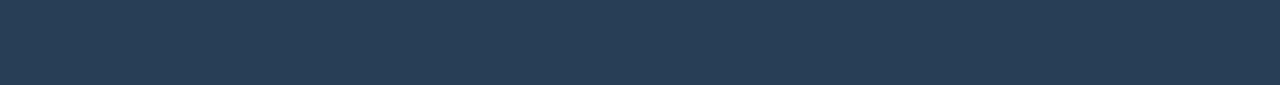
<file: thermometers_product.html>
<!doctype html>
<html lang="en">

<head>
  <title>Medical Equipment | Hospital Supplies | Hospital Medical Supplies | Manufacturer | Supplies | Medifist | India</title>
  <meta name="description" content="Hospital Supplies - Medifist is manufacturer &amp; suppliers of Medical Equipment, 
  Hospital Supplies, Hospital Medical Supplies, Hand Sanitizer, Face Masks, Face Shield, Infrared Thermometers, PPE Kits, Foot Operated Hand Sanitizer, Disinfectant Tunnel,
   and other Hospital Medical Equipment. Based in Bangalore,
   India, we export Medical Equipment,  &amp; Hospital Products under NET Brand all over the world."/>
  
  <meta name="keywords" content="Medical Equipment, Hospital Supplies, Hospital Medical Supplies, Manufacturer, Suppliers, exporters, medifist.com"/>
  <meta name="abstract" content="Manufacturer &amp; suppliers of Medical Equipment, Hospital Supplies, Hospital Medical Supplies,
   Medical Equipment." />

  <meta charset="utf-8">
  <meta name="viewport" content="width=device-width, initial-scale=1, shrink-to-fit=no">

  <link href="https://fonts.googleapis.com/css?family=Open+Sans:300, 400, 700" rel="stylesheet">

  <link rel="stylesheet" href="css/bootstrap.css">
  <link rel="stylesheet" href="css/animate.css">
  <link rel="stylesheet" href="css/owl.carousel.min.css">
  <link rel="stylesheet" href="css/bootstrap-datepicker.css">
  <link rel="stylesheet" href="css/jquery.timepicker.css">

  <link rel="stylesheet" href="fonts/ionicons/css/ionicons.min.css">
  <link rel="stylesheet" href="fonts/fontawesome/css/font-awesome.min.css">
  <link rel="stylesheet" href="fonts/flaticon/font/flaticon.css">


  <!-- Theme Style -->
  <link rel="stylesheet" href="css/style.css">
</head>

<body>


  <header role="banner">
    <div class="top-bar">
      <div class="container">
        <div class="row">
          <div class="col-md-6 col-sm-6 col-5">
            <ul class="social list-unstyled">
              <li><a href="#"><span class="fa fa-facebook"></span></a></li>
              <li><a href="#"><span class="fa fa-twitter"></span></a></li>
              <li><a href="#"><span class="fa fa-instagram"></span></a></li>
            </ul>
          </div>
          <div class="col-md-6 col-sm-6 col-7 text-right">
            <p class="mb-0">
              <!-- <a href="#" class="cta-btn" data-toggle="modal" data-target="#modalAppointment">Make an Appointment</a> -->

              <a href="tel: +91 9739785062" class="cta-btn">Call Us : +91 9739785062</a>
            </p>
          </div>
        </div>
      </div>
    </div>
    <nav class="navbar navbar-expand-lg navbar-light bg-light">
      <div class="container">
        <a class="navbar-brand" href="index.html"><img src="img/Medfist logo.jpg" alt="logo" height="60px" width="200px"> </a>
        <button class="navbar-toggler" type="button" data-toggle="collapse" data-target="#navbarsExample05"
          aria-controls="navbarsExample05" aria-expanded="false" aria-label="Toggle navigation">
          <span class="navbar-toggler-icon"></span>
        </button>

        <div class="collapse navbar-collapse" id="navbarsExample05">
          <ul class="navbar-nav ml-auto">
            <li class="nav-item">
              <a class="nav-link active" href="index.html">HOME</a>
            </li>
            <li class="nav-item dropdown">
              <a class="nav-link dropdown-toggle" href="handsanitizer_product.html" id="dropdown04"
                data-toggle="dropdown" aria-haspopup="true" aria-expanded="false"> SANITIZERS</a>
              <div class="dropdown-menu" aria-labelledby="dropdown04">
                <a class="dropdown-item" href="handsanitizer_product.html">HAND SANITIZER</a>
                <a class="dropdown-item" href="footoperated_product.html">FOOT OPERATED HAND SANITIZER </a>
              </div>

            </li>
            <li class="nav-item dropdown">
              <a class="nav-link dropdown-toggle" href="facemask_product.html" id="dropdown04" data-toggle="dropdown"
                aria-haspopup="true" aria-expanded="false"> MASKS</a>
              <div class="dropdown-menu" aria-labelledby="dropdown04">
                <a class="dropdown-item" href="facemask_product.html">FACE MASKS</a>
                <a class="dropdown-item" href="faceshield_product.html">FACE SHIELD</a>
              </div>

            </li>
         
            <li class="nav-item">
              <a class="nav-link" href="disinfectiontunnel_product.html">DISINFECTANT TUNNEL</a>
            </li>
            <li class="nav-item">
              <a class="nav-link" href="thermometers_product.html">INFRARED THERMOMETERS</a>
            </li>

            <li class="nav-item">
              <a class="nav-link" href="ppekits_products.html">PPE KITS</a>
            </li>

            <li class="nav-item dropdown">
              <a class="nav-link dropdown-toggle" href="contact.html" id="dropdown04"
                data-toggle="dropdown" aria-haspopup="true" aria-expanded="false"> CONTACT US</a>
              <div class="dropdown-menu" aria-labelledby="dropdown04">
                <a class="dropdown-item" href="contact.html">REACH US </a>
                <a class="dropdown-item" href="ourgallery.html">OUR WORKS </a>
              </div>

            </li>
          </ul>
        </div>
      </div>
    </nav>
  </header>
  <!-- END header -->





    <div class="jumbotron">
        <div class="container">
            <div class="row">
                <div class="col-md-12">
                    <h1 style="text-align: center;color: rgb(36, 120, 148);"> COVID-19 PRODUCTS </h1>
                    <h5 style="text-align:center;margin-top: 20px;font-size: 18px;"> At MEDIFIST we manufacture Infrared forehead thermometer. Which can be used to check the  body temperature of
                       the customers and employees in both public and private organisations. We provide you with high quality thermometers at medifist.</h5>
                    </div>
                </div>




                <div style="border: 1px solid rgb(78, 111, 148);"></div>
                <div class="row" style="margin-top: 40px;">
                    
                    <div class="col-md-4">
                  <img src="img/themommeter4.jpg" alt="thermommeter" height="280px" width="100%">
                  <div>
        <a href="contact.html"><button type="button" class="btn btn-primary">Contact us</button></a>
        </div>
        
                    </div>
                    <div class="col-md-8">
                       
                  <h4 style="color: rgb(32, 184, 125);font-weight: bold;">
                    INFRARED FOREHEAD THERMOMETER
                    
                </h4>

                <h5>Product Specifications :</h5>
        
           
                 <div class="radio" style="color: black;">
                    <p><input type="radio" checked>&nbsp; Large Medical-Level LCD  Screen</p>
                    <p><input type="radio" checked>&nbsp; Easy to Operate, Push to test the Temperature</p>
                    <p><input type="radio" checked>&nbsp; Smart and Accurate Temperature Measurement</p>
                  </div>
        
                    </div>
                </div>




                
          



            </div>
        </div>















        <footer class="site-footer" role="contentinfo">
            <div class="container">
              <div class="row mb-5 element-animate">
                <div class="col-md-3 mb-5">
                  <h3>Our Products:</h3>
                  <ul class="footer-link list-unstyled">
                    <li><a href="handsanitizer_product.html">Hand Sanitizer</a></li>
                    <li><a href="thermometers_product.html">Infrared Thermometers</a></li>
                    <li><a href="facemask_product.html">Face Masks</a></li>
                    <li><a href="faceshield_product.html">Face Shield</a></li>
                    <li><a href="disinfectiontunnel_product.html">Disinfectant Tunnel</a></li>
                    <li><a href="ppekits_products.html">PPE Kits</a></li>
                    <li><a href="footoperated_product.html">Foot Operated Hand Sanitizer</a></li>
                  </ul>
                </div>
                <div class="col-md-3 mb-5">
      
      
                  <h3>Our Contact Details:</h3>
                  <p class="mb-5">
                    MEDIFIST <br>
        #19/3&4 , 2nd Floor,<br>
        Dinnur Main Road,<br>
        R.T.Nagar Post Office,<br>
        Bangalore - 560032.</p>
      
                  <h4 class="text-uppercase mb-3 h6 text-white">Email</h5>
                  <p class="mb-5"><a href="mailto:medifistblr@gmail.com">medifistblr@gmail.com</a></p>
                  
                  <h4 class="text-uppercase mb-3 h6 text-white">Phone</h5>
                  <p><a href="tel: +91 9739785062">+91 9739785062</a></p>
                  <h4 class="text-uppercase mb-3 h6 text-white">Our Website</h5>
                  <p><a href=" www.medifist.com"> www.medifist.com</a></p>
                  
                </div>
             
                <div class="col-md-6 mb-5">
                  <h3>Location:</h3>
                  <ul class="footer-link list-unstyled">
                    <li>
      
                      
                      <iframe src="https://www.google.com/maps/embed?pb=!1m18!1m12!1m3!1d3887.1754654956653!2d77.59319181482257!3d13.024495690821217!2m3!1f0!2f0!3f0!3m2!1i1024!2i768!4f13.1!3m3!1m2!1s0x3bae17c2757c8add%3A0x2c1d74c91e540cc9!2smedifist!5e0!3m2!1sen!2sin!4v1589430517265!5m2!1sen!2sin" 
                      width="100%" height="320" frameborder="0" style="border:0;" allowfullscreen="" aria-hidden="false" tabindex="0"></iframe>
                    </li>
                   
                  </ul>
      
                </div>
              </div>
      
              <div class="row pt-md-3 element-animate">
                <div class="col-md-12">
                  <hr class="border-t">
                </div>
                <div class="col-md-6 col-sm-12 copyright">
                  <p>&copy; 2020 Medifist.All Rights Reserved</p>
                </div>
                <div class="col-md-6 col-sm-12 text-md-right text-sm-left">
                  <a href="#" class="p-2"><span class="fa fa-facebook"></span></a>
                  <a href="#" class="p-2"><span class="fa fa-twitter"></span></a>
                  <a href="#" class="p-2"><span class="fa fa-instagram"></span></a>
                </div>
              </div>
            </div>
          </footer>
          <!-- END footer -->
      
      
      
          <script src="js/jquery-3.2.1.min.js"></script>
          <script src="js/popper.min.js"></script>
          <script src="js/bootstrap.min.js"></script>
          <script src="js/owl.carousel.min.js"></script>
          <script src="js/bootstrap-datepicker.js"></script>
          <script src="js/jquery.timepicker.min.js"></script>
          <script src="js/jquery.waypoints.min.js"></script>
          <script src="js/main.js"></script>
        </body>
      </html>
  
  <script type="text/javascript">
    (function () {
        var options = {
            whatsapp: " +91 9739785062 ", // WhatsApp number
            call_to_action: "Let's Chat With Us", // Call to action
            position: "right", // Position may be 'right' or 'left'
        };
        var proto = document.location.protocol, host = "whatshelp.io", url = proto + "//static." + host;
        var s = document.createElement('script'); s.type = 'text/javascript'; s.async = true; s.src = url + '/widget-send-button/js/init.js';
        s.onload = function () { WhWidgetSendButton.init(host, proto, options); };
        var x = document.getElementsByTagName('script')[0]; x.parentNode.insertBefore(s, x);
    })();
  </script>
</file>
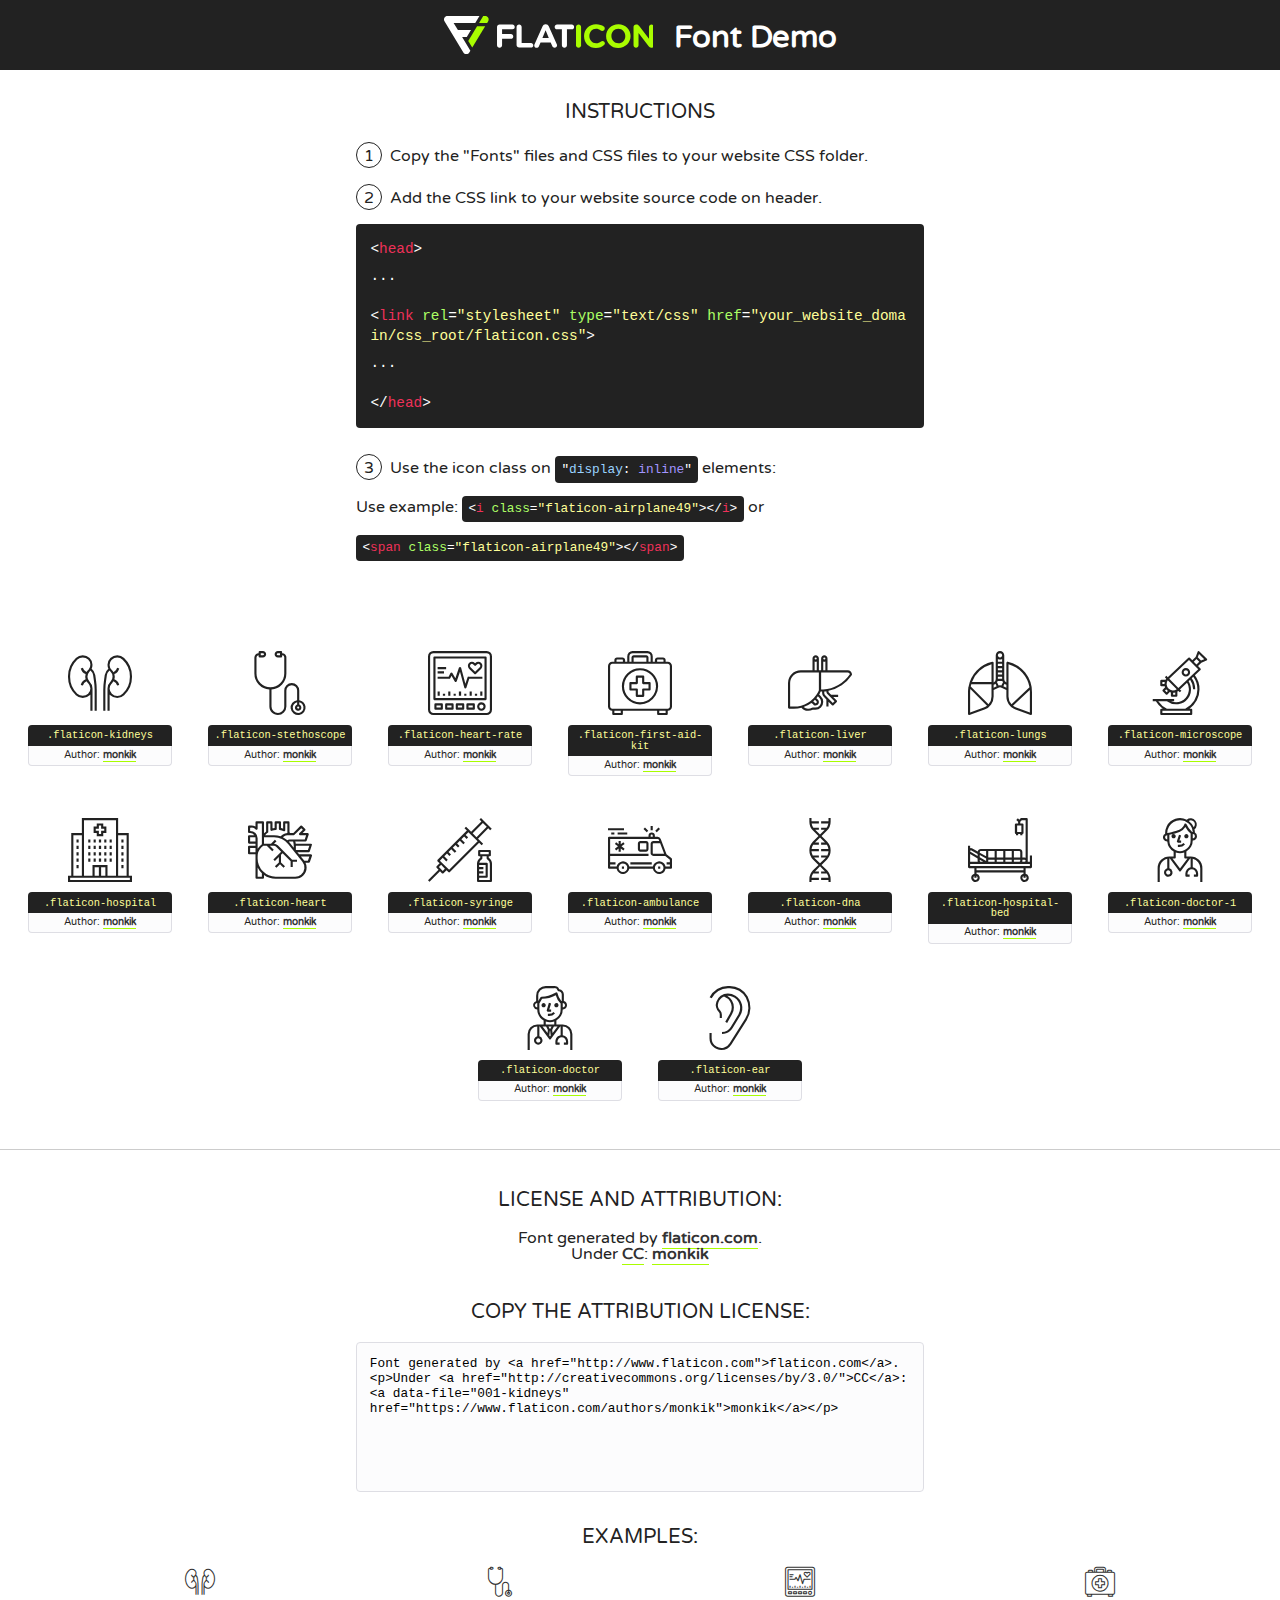
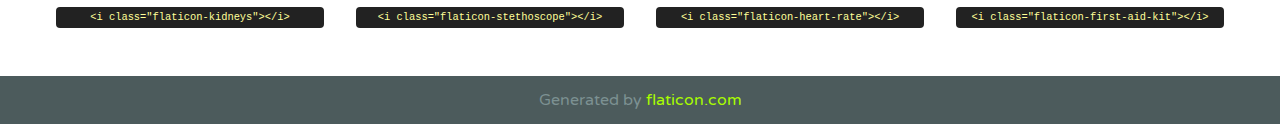
<file: fonts/flaticon/font/flaticon.html>
<!DOCTYPE html>
<!--
  Flaticon icon font: Flaticon
  Creation date: 25/12/2017 06:10
-->
<html>
<!DOCTYPE html>
<html>

<head>
    <title>Flaticon WebFont</title>
    <link href="http://fonts.googleapis.com/css?family=Varela+Round" rel="stylesheet" type="text/css" />
    <link rel="stylesheet" type="text/css" href="flaticon.css">
    <meta charset="UTF-8">
    <style>
    html, body, div, span, applet, object, iframe,
    h1, h2, h3, h4, h5, h6, p, blockquote, pre,
    a, abbr, acronym, address, big, cite, code,
    del, dfn, em, img, ins, kbd, q, s, samp,
    small, strike, strong, sub, sup, tt, var,
    b, u, i, center,
    dl, dt, dd, ol, ul, li,
    fieldset, form, label, legend,
    table, caption, tbody, tfoot, thead, tr, th, td,
    article, aside, canvas, details, embed, 
    figure, figcaption, footer, header, hgroup, 
    menu, nav, output, ruby, section, summary,
    time, mark, audio, video {
        margin: 0;
        padding: 0;
        border: 0;
        font-size: 100%;
        font: inherit;
        vertical-align: baseline;
    }
    /* HTML5 display-role reset for older browsers */
    article, aside, details, figcaption, figure, 
    footer, header, hgroup, menu, nav, section {
        display: block;
    }
    body {
        line-height: 1;
    }
    ol, ul {
        list-style: none;
    }
    blockquote, q {
        quotes: none;
    }
    blockquote:before, blockquote:after,
    q:before, q:after {
        content: '';
        content: none;
    }
    table {
        border-collapse: collapse;
        border-spacing: 0;
    }
    body {
        font-family: 'Varela Round', Helvetica, Arial, sans-serif;
        font-size: 16px;
        color: #222;
    }
    a {
        color: #333;
        border-bottom: 1px solid #a9fd00;
        font-weight: bold;
        text-decoration: none;
    }
    * {
        -moz-box-sizing: border-box;
        -webkit-box-sizing: border-box;
        box-sizing: border-box;
        margin: 0;
        padding: 0;
    }
    [class^="flaticon-"]:before, [class*=" flaticon-"]:before, [class^="flaticon-"]:after, [class*=" flaticon-"]:after {
        font-family: Flaticon;
        font-size: 30px;
        font-style: normal;
        margin-left: 20px;
        color: #333;
    }
    .wrapper {
        max-width: 600px;
        margin: auto;
        padding: 0 1em;
    }
    .title {
        font-size: 1.25em;
        text-align: center;
        margin-bottom: 1em;
        text-transform: uppercase;
    }
    header {
        text-align: center;
        background-color: #222;
        color: #fff;
        padding: 1em;
    }
    header .logo {
        width: 210px;
        height: 38px;
        display: inline-block;
        vertical-align: middle;
        margin-right: 1em;
        border: none;
    }
    header strong {
        font-size: 1.95em;
        font-weight: bold;
        vertical-align: middle;
        margin-top: 5px;
        display: inline-block;
    }
    .demo {
        margin: 2em auto;
        line-height: 1.25em;
    }
    .demo ul li {
        margin-bottom: 1em;
    }
    .demo ul li .num {
        color: #222;
        border-radius: 20px;
        display: inline-block;
        width: 26px;
        padding: 3px;
        height: 26px;
        text-align: center;
        margin-right: 0.5em;
        border: 1px solid #222;
    }
    .demo ul li code {
        background-color: #222;
        border-radius: 4px;
        padding: 0.25em 0.5em;
        display: inline-block;
        color: #fff;
        font-family: Consolas,Monaco,Lucida Console,Liberation Mono,DejaVu Sans Mono,Bitstream Vera Sans Mono,Courier New, monospace;
        font-weight: lighter;
        margin-top: 1em;
        font-size: 0.8em;
        word-break: break-all;
    }
    .demo ul li code.big {
        padding: 1em;
        font-size: 0.9em;
    }
    .demo ul li code .red {
        color: #EF3159;
    }
    .demo ul li code .green {
        color: #ACFF65;
    }
    .demo ul li code .yellow {
        color: #FFFF99;
    }
    .demo ul li code .blue {
        color: #99D3FF;
    }
    .demo ul li code .purple {
        color: #A295FF;
    }
    .demo ul li code .dots {
        margin-top: 0.5em;
        display: block;
    }
    #glyphs {
        border-bottom: 1px solid #ccc;
        padding: 2em 0;
        text-align: center;
    }
    .glyph {
        display: inline-block;
        width: 9em;
        margin: 1em;
        text-align: center;
        vertical-align: top;
        background: #FFF;
    }
    .glyph .glyph-icon {
        padding: 10px;
        display: block;
        font-family:"Flaticon";
        font-size: 64px;
        line-height: 1;
    }
    .glyph .glyph-icon:before {
        font-size: 64px;
        color: #222;
        margin-left: 0;
    }
    .class-name {
        font-size: 0.65em;
        background-color: #222;
        color: #fff;
        border-radius: 4px 4px 0 0;
        padding: 0.5em;
        color: #FFFF99;
        font-family: Consolas,Monaco,Lucida Console,Liberation Mono,DejaVu Sans Mono,Bitstream Vera Sans Mono,Courier New, monospace;
    }
    .author-name {
        font-size: 0.6em;
        background-color: #fcfcfd;
        border: 1px solid #DEDEE4;
        border-top: 0;
        border-radius: 0 0 4px 4px;
        padding: 0.5em;
    }
    .class-name:last-child {
        font-size: 10px;
        color:#888;
    }
    .class-name:last-child a {
        font-size: 10px;
        color:#555;
    }
    .class-name:last-child a:hover {
        color:#a9fd00;
    }
    .glyph > input {
        display: block;
        width: 100px;
        margin: 5px auto;
        text-align: center;
        font-size: 12px;
        cursor: text;
    }
    .glyph > input.icon-input {
        font-family:"Flaticon";
        font-size: 16px;
        margin-bottom: 10px;
    }
    .attribution .title {
        margin-top: 2em;
    }
    .attribution textarea {
        background-color: #fcfcfd;
        padding: 1em;
        border: none;
        box-shadow: none;
        border: 1px solid #DEDEE4;
        border-radius: 4px;
        resize: none;
        width: 100%;
        height: 150px;
        font-size: 0.8em;
        font-family: Consolas,Monaco,Lucida Console,Liberation Mono,DejaVu Sans Mono,Bitstream Vera Sans Mono,Courier New, monospace;
        -webkit-appearance: none;
    }
    .iconsuse {
        margin: 2em auto;
        text-align: center;
        max-width: 1200px;
    }
    .iconsuse:after {
        content: '';
        display: table;
        clear: both;
    }
    .iconsuse .image {
        float: left;
        width: 25%;
        padding: 0 1em;
    }
    .iconsuse .image p {
        margin-bottom: 1em;
    }
    .iconsuse .image span {
        display: block;
        font-size: 0.65em;
        background-color: #222;
        color: #fff;
        border-radius: 4px;
        padding: 0.5em;
        color: #FFFF99;
        margin-top: 1em;
        font-family: Consolas,Monaco,Lucida Console,Liberation Mono,DejaVu Sans Mono,Bitstream Vera Sans Mono,Courier New, monospace;
    }
    #footer {
        text-align: center;
        background-color: #4C5B5C;
        color: #7c9192;
        padding: 1em;
    }
    #footer a {
        border: none;
        color: #a9fd00;
        font-weight: normal;
    }
    @media (max-width: 960px) {
        .iconsuse .image {
            width: 50%;
        }
    }
    @media (max-width: 560px) {
        .iconsuse .image {
            width: 100%;
        }
    }
    </style>
</head>

<body class="characters-off">

    <header>
        <a href="http://www.flaticon.com" target="_blank" class="logo">
            <svg version="1.1" xmlns="http://www.w3.org/2000/svg" xmlns:xlink="http://www.w3.org/1999/xlink" xmlns:a="http://ns.adobe.com/AdobeSVGViewerExtensions/3.0/" viewBox="0 0 560.875 102.036" enable-background="new 0 0 560.875 102.036" xml:space="preserve">
                <defs>
                </defs>
                <g>
                    <g class="letters">
                        <path fill="#ffffff" d="M141.596,29.675c0-3.777,2.985-6.767,6.764-6.767h34.438c3.426,0,6.15,2.728,6.15,6.15
                        c0,3.43-2.724,6.149-6.15,6.149h-27.674v13.091h23.719c3.429,0,6.151,2.724,6.151,6.15c0,3.43-2.723,6.149-6.151,6.149h-23.719
                        v17.574c0,3.773-2.986,6.761-6.764,6.761c-3.779,0-6.764-2.989-6.764-6.761V29.675z"></path>
                        <path fill="#ffffff" d="M193.844,29.149c0-3.781,2.985-6.767,6.764-6.767c3.776,0,6.763,2.985,6.763,6.767v42.957h25.039
                        c3.426,0,6.149,2.726,6.149,6.153c0,3.425-2.723,6.15-6.149,6.15h-31.802c-3.779,0-6.764-2.986-6.764-6.768V29.149z"></path>
                        <path fill="#ffffff" d="M241.891,75.71l21.438-48.407c1.492-3.341,4.215-5.357,7.906-5.357h0.792
                        c3.686,0,6.323,2.017,7.815,5.357l21.439,48.407c0.436,0.967,0.701,1.845,0.701,2.723c0,3.602-2.809,6.501-6.414,6.501
                        c-3.161,0-5.269-1.845-6.499-4.655l-4.132-9.661h-27.059l-4.301,10.102c-1.144,2.631-3.426,4.214-6.237,4.214
                        c-3.517,0-6.24-2.81-6.24-6.325C241.1,77.64,241.451,76.677,241.891,75.71z M279.932,58.666l-8.521-20.297l-8.526,20.297H279.932
                        z"></path>
                        <path fill="#ffffff" d="M314.864,35.387H301.86c-3.429,0-6.239-2.813-6.239-6.238c0-3.429,2.811-6.24,6.239-6.24h39.533
                        c3.426,0,6.237,2.811,6.237,6.24c0,3.425-2.811,6.238-6.237,6.238h-13.001v42.785c0,3.773-2.99,6.761-6.764,6.761
                        c-3.779,0-6.764-2.989-6.764-6.761V35.387z"></path>
                        <path fill="#A9FD00" d="M352.615,29.149c0-3.781,2.985-6.767,6.767-6.767c3.774,0,6.761,2.985,6.761,6.767v49.024
                        c0,3.773-2.987,6.761-6.761,6.761c-3.781,0-6.767-2.989-6.767-6.761V29.149z"></path>
                        <path fill="#A9FD00" d="M374.132,53.836v-0.179c0-17.481,13.178-31.801,32.065-31.801c9.22,0,15.459,2.458,20.557,6.238
                        c1.402,1.054,2.637,2.985,2.637,5.357c0,3.692-2.985,6.59-6.681,6.59c-1.845,0-3.071-0.702-4.044-1.319
                        c-3.776-2.813-7.729-4.393-12.562-4.393c-10.364,0-17.831,8.611-17.831,19.154v0.173c0,10.542,7.291,19.329,17.831,19.329
                        c5.715,0,9.492-1.756,13.359-4.834c1.049-0.874,2.458-1.491,4.039-1.491c3.429,0,6.325,2.813,6.325,6.236
                        c0,2.106-1.056,3.78-2.282,4.834c-5.539,4.834-12.036,7.733-21.878,7.733C387.572,85.464,374.132,71.493,374.132,53.836z"></path>
                        <path fill="#A9FD00" d="M433.009,53.836v-0.179c0-17.481,13.79-31.801,32.766-31.801c18.981,0,32.592,14.143,32.592,31.628v0.173
                        c0,17.483-13.785,31.807-32.769,31.807C446.625,85.464,433.009,71.32,433.009,53.836z M484.224,53.836v-0.179
                        c0-10.539-7.725-19.326-18.626-19.326c-10.893,0-18.449,8.611-18.449,19.154v0.173c0,10.542,7.73,19.329,18.626,19.329
                        C476.676,72.986,484.224,64.378,484.224,53.836z"></path>
                        <path fill="#A9FD00" d="M506.233,29.321c0-3.774,2.99-6.763,6.767-6.763h1.401c3.252,0,5.183,1.583,7.029,3.953l26.093,34.265
                        V29.059c0-3.692,2.99-6.677,6.681-6.677c3.683,0,6.671,2.985,6.671,6.677v48.934c0,3.78-2.987,6.765-6.764,6.765h-0.436
                        c-3.257,0-5.188-1.581-7.034-3.953l-27.056-35.492v32.944c0,3.687-2.985,6.676-6.678,6.676c-3.683,0-6.673-2.989-6.673-6.676
                        V29.321z"></path>
                    </g>
                    <g class="insignia">
                        <path fill="#ffffff" d="M48.372,56.137h12.517l11.156-18.537H37.186L25.688,18.539h57.825L94.668,0H9.271
                        C5.925,0,2.842,1.801,1.198,4.716c-1.644,2.907-1.593,6.482,0.134,9.343l50.38,83.501c1.678,2.781,4.689,4.476,7.938,4.476
                        c3.246,0,6.257-1.695,7.935-4.476l2.898-4.804L48.372,56.137z"></path>
                        <g class="i">
                            <path fill="#A9FD00" d="M93.575,18.539h0.031v0.004l21.652,0.004l2.705-4.488c1.727-2.861,1.778-6.436,0.133-9.343
                            C116.454,1.801,113.371,0,110.026,0h-5.294L93.575,18.539z"></path>
                            <polygon fill="#A9FD00" points="88.291,27.356 64.725,66.486 75.519,84.404 109.942,27.356"></polygon>
                        </g>
                    </g>
                </g>
            </svg>
        </a>
        <strong>Font Demo</strong>
    </header>


    <section class="demo wrapper">

        <p class="title">Instructions</p>

        <ul>
            <li>
                <span class="num">1</span>Copy the "Fonts" files and CSS files to your website CSS folder.
            </li>
            <li>
                <span class="num">2</span>Add the CSS link to your website source code on header.
                <code class="big">
                    &lt;<span class="red">head</span>&gt;
                    <br/><span class="dots">...</span>
                    <br/>&lt;<span class="red">link</span> <span class="green">rel</span>=<span class="yellow">"stylesheet"</span> <span class="green">type</span>=<span class="yellow">"text/css"</span> <span class="green">href</span>=<span class="yellow">"your_website_domain/css_root/flaticon.css"</span>&gt;
                    <br/><span class="dots">...</span>
                    <br/>&lt;/<span class="red">head</span>&gt;
                </code>
            </li>

            <li>
                <p>
                    <span class="num">3</span>Use the icon class on <code>"<span class="blue">display</span>:<span class="purple"> inline</span>"</code> elements:
                    <br />
                    Use example: <code>&lt;<span class="red">i</span> <span class="green">class</span>=<span class="yellow">&quot;flaticon-airplane49&quot;</span>&gt;&lt;/<span class="red">i</span>&gt;</code> or <code>&lt;<span class="red">span</span> <span class="green">class</span>=<span class="yellow">&quot;flaticon-airplane49&quot;</span>&gt;&lt;/<span class="red">span</span>&gt;</code>
            </li>
        </ul>

    </section>




   <section id="glyphs">          
    
      
        <div class="glyph"><div class="glyph-icon flaticon-kidneys"></div>
            <div class="class-name">.flaticon-kidneys</div>
            <div class="author-name">Author: <a data-file="001-kidneys" href="https://www.flaticon.com/authors/monkik">monkik</a> </div> 
        </div>        
        
        <div class="glyph"><div class="glyph-icon flaticon-stethoscope"></div>
            <div class="class-name">.flaticon-stethoscope</div>
            <div class="author-name">Author: <a data-file="002-stethoscope" href="https://www.flaticon.com/authors/monkik">monkik</a> </div> 
        </div>        
        
        <div class="glyph"><div class="glyph-icon flaticon-heart-rate"></div>
            <div class="class-name">.flaticon-heart-rate</div>
            <div class="author-name">Author: <a data-file="003-heart-rate" href="https://www.flaticon.com/authors/monkik">monkik</a> </div> 
        </div>        
        
        <div class="glyph"><div class="glyph-icon flaticon-first-aid-kit"></div>
            <div class="class-name">.flaticon-first-aid-kit</div>
            <div class="author-name">Author: <a data-file="004-first-aid-kit" href="https://www.flaticon.com/authors/monkik">monkik</a> </div> 
        </div>        
        
        <div class="glyph"><div class="glyph-icon flaticon-liver"></div>
            <div class="class-name">.flaticon-liver</div>
            <div class="author-name">Author: <a data-file="005-liver" href="https://www.flaticon.com/authors/monkik">monkik</a> </div> 
        </div>        
        
        <div class="glyph"><div class="glyph-icon flaticon-lungs"></div>
            <div class="class-name">.flaticon-lungs</div>
            <div class="author-name">Author: <a data-file="006-lungs" href="https://www.flaticon.com/authors/monkik">monkik</a> </div> 
        </div>        
        
        <div class="glyph"><div class="glyph-icon flaticon-microscope"></div>
            <div class="class-name">.flaticon-microscope</div>
            <div class="author-name">Author: <a data-file="007-microscope" href="https://www.flaticon.com/authors/monkik">monkik</a> </div> 
        </div>        
        
        <div class="glyph"><div class="glyph-icon flaticon-hospital"></div>
            <div class="class-name">.flaticon-hospital</div>
            <div class="author-name">Author: <a data-file="008-hospital" href="https://www.flaticon.com/authors/monkik">monkik</a> </div> 
        </div>        
        
        <div class="glyph"><div class="glyph-icon flaticon-heart"></div>
            <div class="class-name">.flaticon-heart</div>
            <div class="author-name">Author: <a data-file="009-heart" href="https://www.flaticon.com/authors/monkik">monkik</a> </div> 
        </div>        
        
        <div class="glyph"><div class="glyph-icon flaticon-syringe"></div>
            <div class="class-name">.flaticon-syringe</div>
            <div class="author-name">Author: <a data-file="010-syringe" href="https://www.flaticon.com/authors/monkik">monkik</a> </div> 
        </div>        
        
        <div class="glyph"><div class="glyph-icon flaticon-ambulance"></div>
            <div class="class-name">.flaticon-ambulance</div>
            <div class="author-name">Author: <a data-file="011-ambulance" href="https://www.flaticon.com/authors/monkik">monkik</a> </div> 
        </div>        
        
        <div class="glyph"><div class="glyph-icon flaticon-dna"></div>
            <div class="class-name">.flaticon-dna</div>
            <div class="author-name">Author: <a data-file="012-dna" href="https://www.flaticon.com/authors/monkik">monkik</a> </div> 
        </div>        
        
        <div class="glyph"><div class="glyph-icon flaticon-hospital-bed"></div>
            <div class="class-name">.flaticon-hospital-bed</div>
            <div class="author-name">Author: <a data-file="013-hospital-bed" href="https://www.flaticon.com/authors/monkik">monkik</a> </div> 
        </div>        
        
        <div class="glyph"><div class="glyph-icon flaticon-doctor-1"></div>
            <div class="class-name">.flaticon-doctor-1</div>
            <div class="author-name">Author: <a data-file="014-doctor-1" href="https://www.flaticon.com/authors/monkik">monkik</a> </div> 
        </div>        
        
        <div class="glyph"><div class="glyph-icon flaticon-doctor"></div>
            <div class="class-name">.flaticon-doctor</div>
            <div class="author-name">Author: <a data-file="015-doctor" href="https://www.flaticon.com/authors/monkik">monkik</a> </div> 
        </div>        
        
        <div class="glyph"><div class="glyph-icon flaticon-ear"></div>
            <div class="class-name">.flaticon-ear</div>
            <div class="author-name">Author: <a data-file="016-ear" href="https://www.flaticon.com/authors/monkik">monkik</a> </div> 
        </div>        
        

    </section>



    <section class="attribution wrapper"   style="text-align:center;">

      <div class="title">License and attribution:</div><div class="attrDiv">Font generated by <a href="http://www.flaticon.com">flaticon.com</a>. <div><p>Under <a href="http://creativecommons.org/licenses/by/3.0/">CC</a>: <a data-file="001-kidneys" href="https://www.flaticon.com/authors/monkik">monkik</a></p>  </div>
      </div>
      <div class="title">Copy the Attribution License:</div>

    <textarea onclick="this.focus();this.select();">Font generated by &lt;a href=&quot;http://www.flaticon.com&quot;&gt;flaticon.com&lt;/a&gt;. <p>Under <a href="http://creativecommons.org/licenses/by/3.0/">CC</a>: <a data-file="001-kidneys" href="https://www.flaticon.com/authors/monkik">monkik</a></p>  
     </textarea>

    </section>

    <section class="iconsuse">

          <div class="title">Examples:</div>            
             
            <div class="image">
                <p>
                    <i class="glyph-icon flaticon-kidneys"></i> 
                    <span>&lt;i class=&quot;flaticon-kidneys&quot;&gt;&lt;/i&gt;</span>
                </p>
            </div>
            
            <div class="image">
                <p>
                    <i class="glyph-icon flaticon-stethoscope"></i> 
                    <span>&lt;i class=&quot;flaticon-stethoscope&quot;&gt;&lt;/i&gt;</span>
                </p>
            </div>
            
            <div class="image">
                <p>
                    <i class="glyph-icon flaticon-heart-rate"></i> 
                    <span>&lt;i class=&quot;flaticon-heart-rate&quot;&gt;&lt;/i&gt;</span>
                </p>
            </div>
            
            <div class="image">
                <p>
                    <i class="glyph-icon flaticon-first-aid-kit"></i> 
                    <span>&lt;i class=&quot;flaticon-first-aid-kit&quot;&gt;&lt;/i&gt;</span>
                </p>
            </div>
                       
        </div>
                            
    </section>

<div id="footer">
    <div>Generated by <a href="http://www.flaticon.com">flaticon.com</a>
    </div>
</div>



</body>
</html>
</file>
<file: fonts/flaticon/font/flaticon.css>
/*
  	Flaticon icon font: Flaticon
  	Creation date: 25/12/2017 06:10
  	*/

@font-face {
  font-family: "Flaticon";
  src: url("./Flaticon.eot");
  src: url("./Flaticon.eot?#iefix") format("embedded-opentype"),
       url("./Flaticon.woff") format("woff"),
       url("./Flaticon.ttf") format("truetype"),
       url("./Flaticon.svg#Flaticon") format("svg");
  font-weight: normal;
  font-style: normal;
}

@media screen and (-webkit-min-device-pixel-ratio:0) {
  @font-face {
    font-family: "Flaticon";
    src: url("./Flaticon.svg#Flaticon") format("svg");
  }
}

[class^="flaticon-"]:before, [class*=" flaticon-"]:before,
[class^="flaticon-"]:after, [class*=" flaticon-"]:after {   
  font-family: Flaticon;
  font-style: normal;
}

.flaticon-kidneys:before { content: "\f100"; }
.flaticon-stethoscope:before { content: "\f101"; }
.flaticon-heart-rate:before { content: "\f102"; }
.flaticon-first-aid-kit:before { content: "\f103"; }
.flaticon-liver:before { content: "\f104"; }
.flaticon-lungs:before { content: "\f105"; }
.flaticon-microscope:before { content: "\f106"; }
.flaticon-hospital:before { content: "\f107"; }
.flaticon-heart:before { content: "\f108"; }
.flaticon-syringe:before { content: "\f109"; }
.flaticon-ambulance:before { content: "\f10a"; }
.flaticon-dna:before { content: "\f10b"; }
.flaticon-hospital-bed:before { content: "\f10c"; }
.flaticon-doctor-1:before { content: "\f10d"; }
.flaticon-doctor:before { content: "\f10e"; }
.flaticon-ear:before { content: "\f10f"; }
</file>
<file: css/style.css>
body {
  background: #fff;
  font-family: "Open Sans", Arial, sans-serif;
  font-weight: 400;
  font-size: 16px;
  line-height: 1.8;
  color: #868e96;
}

a {
  -webkit-transition: .3s all ease;
  -o-transition: .3s all ease;
  transition: .3s all ease;
  text-decoration: none;
}

a:hover {
  text-decoration: none;
}

h1, h2, h3, h4, h5 {
  color: #000;
}

.btn, .form-control {
  outline: none;
  -webkit-box-shadow: none !important;
  box-shadow: none !important;
}

/* Header */
header {
  position: relative;
  top: 0;
  left: 0;
  width: 100%;
  z-index: 5;
}

header .navbar-brand {
  text-transform: uppercase;
  letter-spacing: .2em;
  font-weight: 400;
}

header .navbar-brand span {
  color: #007bff;
}

header .top-bar {
  background: #007bff;
}

header .top-bar a {
  color: #fff;
  padding: 10px;
  font-size: 13px;
  display: inline-block;
}

header .top-bar .cta-btn {
  display: inline-block;
  padding-right: 15px;
  padding-left: 15px;
  background: #5AC8D8;
}

header .top-bar .cta-btn:hover {
  -webkit-box-shadow: 2px 0 20px 0 rgba(0, 0, 0, 0.1);
  box-shadow: 2px 0 20px 0 rgba(0, 0, 0, 0.1);
}

header .top-bar .social {
  margin-bottom: 0;
}

header .top-bar .social li {
  display: inline-block;
  text-align: center;
}

header .top-bar .social li a {
  color: #fff;
  padding: 10px;
  width: 40px;
  display: inline-block;
}

@media (max-width: 991px) {
  header .top-bar .social li a {
    padding-left: 10px;
    padding-right: 10px;
    width: inherit;
  }
}

header .top-bar .social li a:hover {
  background: #5AC8D8;
  color: #fff;
  -webkit-box-shadow: 2px 0 20px 0 rgba(0, 0, 0, 0.1);
  box-shadow: 2px 0 20px 0 rgba(0, 0, 0, 0.1);
}

header .navbar {
  padding-top: 0;
  padding-bottom: 0;
  background: white !important;
}

@media (max-width: 1199px) {
  header .navbar {
    background: white !important;
    padding-top: .5rem;
    padding-bottom: .5rem;
  }
}

header .navbar .nav-link {
  padding: 1.7rem 1rem;
  outline: none !important;
}

@media (max-width: 1199px) {
  header .navbar .nav-link {
    padding: .5rem 0rem;
  }
}

header .navbar .nav-link.active {
  color: #007bff !important;
}

header .navbar .dropdown-menu {
  font-size: 14px;
  border-radius: 4px;
  border: none;
  -webkit-box-shadow: 0 2px 20px -5px rgba(0, 0, 0, 0.1);
  box-shadow: 0 2px 20px -5px rgba(0, 0, 0, 0.1);
}

header .navbar .dropdown-menu .dropdown-item.active {
  background: #f8f9fa;
  color: #007bff !important;
}

header .navbar .dropdown-menu a {
  padding-top: 7px;
  padding-bottom: 7px;
}

/* Owl Carousel */
.owl-carousel .owl-item {
  opacity: .4;
}

.owl-carousel .owl-item.active {
  opacity: 1;
}

.owl-carousel .owl-nav {
  position: absolute;
  top: 50%;
  width: 100%;
}

.owl-carousel .owl-nav .owl-prev,
.owl-carousel .owl-nav .owl-next {
  position: absolute;
  -webkit-transform: translateY(-50%);
  -ms-transform: translateY(-50%);
  transform: translateY(-50%);
  margin-top: -10px;
}

.owl-carousel .owl-nav .owl-prev span:before,
.owl-carousel .owl-nav .owl-next span:before {
  font-size: 40px;
}

.owl-carousel .owl-nav .owl-prev {
  left: 30px !important;
}

.owl-carousel .owl-nav .owl-next {
  right: 30px !important;
}

.owl-carousel .owl-dots {
  text-align: center;
}

.owl-carousel .owl-dots .owl-dot {
  width: 10px;
  height: 10px;
  margin: 5px;
  border-radius: 50%;
  background: #e6e6e6;
}

.owl-carousel .owl-dots .owl-dot.active {
  background: #007bff;
}

.owl-carousel.home-slider {
  z-index: 1;
  position: relative;
}

.owl-carousel.home-slider .owl-nav {
  opacity: 0;
  visibility: hidden;
  -webkit-transition: .3s all ease;
  -o-transition: .3s all ease;
  transition: .3s all ease;
}

.owl-carousel.home-slider .owl-nav button {
  color: #fff;
}

.owl-carousel.home-slider:focus .owl-nav, .owl-carousel.home-slider:hover .owl-nav {
  opacity: 1;
  visibility: visible;
}

.owl-carousel.home-slider .slider-item {
  background-size: cover;
  background-repeat: no-repeat;
  background-position: center center;
  height: calc(100vh - 117px);
  min-height: 700px;
}

.owl-carousel.home-slider .slider-item .slider-text {
  color: #fff;
  height: calc(100vh - 117px);
  min-height: 700px;
}

.owl-carousel.home-slider .slider-item .slider-text h1 {
  font-size: 72px;
  color: #fff;
  line-height: 1.2;
  font-weight: 300;
}

@media (max-width: 991px) {
  .owl-carousel.home-slider .slider-item .slider-text h1 {
    font-size: 40px;
  }
}

.owl-carousel.home-slider .slider-item .slider-text p {
  font-size: 20px;
  line-height: 1.5;
  font-weight: 300;
  color: rgba(255, 255, 255, 0.8);
}

.owl-carousel.home-slider.inner-page .slider-item {
  height: calc(50vh - 117px);
  min-height: 500px;
}

.owl-carousel.home-slider.inner-page .slider-item .slider-text {
  color: #fff;
  height: calc(50vh - 117px);
  min-height: 500px;
}

.owl-carousel.home-slider .owl-dots {
  position: absolute;
  bottom: 150px;
  width: 100%;
}

.owl-carousel.home-slider .owl-dots .owl-dot {
  width: 18px;
  height: 18px;
  margin: 5px;
  border-radius: 50%;
  background: #e6e6e6;
  background: none;
  border: 2px solid rgba(255, 255, 255, 0.5);
  outline: none !important;
  position: relative;
  -webkit-transition: .3s all ease;
  -o-transition: .3s all ease;
  transition: .3s all ease;
}

.owl-carousel.home-slider .owl-dots .owl-dot span {
  position: absolute;
  width: 6px;
  height: 6px;
  background: rgba(255, 255, 255, 0.5);
  border-radius: 50% !important;
  left: 50%;
  top: 50%;
  display: block;
  -webkit-transform: translate(-50%, -50%);
  -ms-transform: translate(-50%, -50%);
  transform: translate(-50%, -50%);
}

.owl-carousel.home-slider .owl-dots .owl-dot.active {
  border: 2px solid white;
}

.owl-carousel.home-slider .owl-dots .owl-dot.active span {
  background: white;
}

.owl-carousel.major-caousel .owl-stage-outer {
  padding-top: 30px;
  padding-bottom: 30px;
}

.owl-carousel.major-caousel .owl-nav .owl-prev, .owl-carousel.major-caousel .owl-nav .owl-next {
  -webkit-transition: .3s all ease;
  -o-transition: .3s all ease;
  transition: .3s all ease;
  color: #495057;
}

.owl-carousel.major-caousel .owl-nav .owl-prev:hover, .owl-carousel.major-caousel .owl-nav .owl-prev:focus, .owl-carousel.major-caousel .owl-nav .owl-next:hover, .owl-carousel.major-caousel .owl-nav .owl-next:focus {
  color: #868e96;
  outline: none;
}

.owl-carousel.major-caousel .owl-nav .owl-prev.disabled, .owl-carousel.major-caousel .owl-nav .owl-next.disabled {
  color: #dee2e6;
}

.owl-carousel.major-caousel .owl-nav .owl-prev {
  left: -60px !important;
}

.owl-carousel.major-caousel .owl-nav .owl-next {
  right: -60px !important;
}

.owl-carousel.major-caousel .owl-dots {
  bottom: -30px !important;
  position: relative;
}

.owl-custom-nav {
  float: right;
  position: relative;
  z-index: 10;
}

.owl-custom-nav .owl-custom-prev,
.owl-custom-nav .owl-custom-next {
  padding: 10px;
  font-size: 30px;
  background: #ccc;
  line-height: 0;
  width: 60px;
  text-align: center;
  display: inline-block;
}

.home-feature {
  margin-top: -120px;
  position: relative;
  z-index: 2;
}

.home-feature .one-col, .home-feature .two-col, .home-feature .three-col {
  position: relative;
  -webkit-transition: .3s all ease;
  -o-transition: .3s all ease;
  transition: .3s all ease;
  z-index: 2;
  top: 0;
  border-bottom: 10px solid #5AC8D8;
}

@media (max-width: 767px) {
  .home-feature .one-col, .home-feature .two-col, .home-feature .three-col {
    border: none;
    margin-bottom: 10px;
  }
}

.home-feature .one-col .col-inner, .home-feature .two-col .col-inner, .home-feature .three-col .col-inner {
  position: relative;
  overflow: hidden;
}

.home-feature .one-col .icon, .home-feature .two-col .icon, .home-feature .three-col .icon {
  font-size: 200px;
  color: rgba(255, 255, 255, 0.07);
  position: absolute;
  left: 50%;
  top: 50%;
  -webkit-transform: translate(-50%, -50%);
  -ms-transform: translate(-50%, -50%);
  transform: translate(-50%, -50%);
  z-index: -1;
  -webkit-transition: .3s all ease;
  -o-transition: .3s all ease;
  transition: .3s all ease;
}

.home-feature .one-col h2, .home-feature .two-col h2, .home-feature .three-col h2 {
  color: #fff;
  font-size: 16px;
  letter-spacing: .05em;
  font-weight: 300;
  margin-bottom: 20px;
  text-transform: uppercase;
}

.home-feature .one-col p, .home-feature .two-col p, .home-feature .three-col p {
  color: rgba(255, 255, 255, 0.7);
  font-weight: 300;
}

.home-feature .one-col p:last-child, .home-feature .two-col p:last-child, .home-feature .three-col p:last-child {
  margin-bottom: 0;
}

.home-feature .one-col .btn-more, .home-feature .two-col .btn-more, .home-feature .three-col .btn-more {
  -webkit-transition: .15s all ease-out;
  -o-transition: .15s all ease-out;
  transition: .15s all ease-out;
  opacity: 0;
  visibility: hidden;
  position: absolute;
  display: block;
  text-align: center;
  bottom: -50px;
  left: 0;
  right: 0;
  padding: 20px;
  background: #5AC8D8;
  z-index: -1;
  color: #fff;
  -webkit-box-shadow: 0 4px 20px -5px rgba(0, 0, 0, 0.4);
  box-shadow: 0 4px 20px -5px rgba(0, 0, 0, 0.4);
}

@media (max-width: 767px) {
  .home-feature .one-col .btn-more, .home-feature .two-col .btn-more, .home-feature .three-col .btn-more {
    opacity: 1;
    visibility: visible;
    position: relative;
    bottom: 0;
  }
}

.home-feature .one-col .btn-more:hover, .home-feature .two-col .btn-more:hover, .home-feature .three-col .btn-more:hover {
  background: #6fcfdd;
}

.home-feature .one-col:hover, .home-feature .two-col:hover, .home-feature .three-col:hover {
  top: -10px;
  z-index: 3;
  -webkit-box-shadow: 0 4px 40px -5px rgba(0, 0, 0, 0.4);
  box-shadow: 0 4px 40px -5px rgba(0, 0, 0, 0.4);
}

@media (max-width: 767px) {
  .home-feature .one-col:hover, .home-feature .two-col:hover, .home-feature .three-col:hover {
    top: 0;
  }
}

.home-feature .one-col:hover .icon, .home-feature .two-col:hover .icon, .home-feature .three-col:hover .icon {
  -webkit-transform: translate(-10px, -50%);
  -ms-transform: translate(-10px, -50%);
  transform: translate(-10px, -50%);
}

.home-feature .one-col:hover .btn-more, .home-feature .two-col:hover .btn-more, .home-feature .three-col:hover .btn-more {
  opacity: 1;
  visibility: visible;
  bottom: -50px;
}

@media (max-width: 767px) {
  .home-feature .one-col:hover .btn-more, .home-feature .two-col:hover .btn-more, .home-feature .three-col:hover .btn-more {
    bottom: 0;
  }
}

.home-feature .one-col {
  background: #007bff;
}

.home-feature .two-col {
  background: #006fe6;
}

.home-feature .three-col {
  background: #0067d6;
}

.section {
  padding: 7em 0;
}

.cta-link {
  background: #007bff;
  padding: 3.5em 0 3em 0;
  display: block;
  text-align: center;
}

.cta-link:focus, .cta-link:active {
  outline: none;
}

.cta-link span {
  line-height: 1.2;
}

.cta-link .sub-heading {
  color: #fff;
  display: block;
  font-size: 20px;
}

.cta-link .heading {
  font-size: 50px;
  color: #001933;
}

@media (max-width: 991px) {
  .cta-link .heading {
    font-size: 30px;
  }
}

.cta-link:hover {
  background: #006fe6;
}

.cover_1 {
  background-size: cover;
  background-position: center center;
  padding: 7em 0;
}

.cover_1 .sub-heading {
  color: rgba(255, 255, 255, 0.7);
  font-size: 22px;
}

.cover_1 .heading {
  font-size: 50px;
  color: white;
  font-weight: 300;
}

.heading {
  color: #000;
}

.heading.border-bottom {
  position: relative;
  padding-bottom: 30px;
}

.heading.border-bottom:before {
  bottom: 0;
  position: absolute;
  content: "";
  width: 50px;
  height: 2px;
  left: 50%;
  -webkit-transform: translateX(-50%);
  -ms-transform: translateX(-50%);
  transform: translateX(-50%);
  background: #007bff;
}

.text-black {
  color: #000 !important;
}

.stretch-section .video {
  display: block;
  position: relative;
  -webkit-box-shadow: 4px 4px 70px -20px rgba(0, 0, 0, 0.5);
  box-shadow: 4px 4px 70px -20px rgba(0, 0, 0, 0.5);
}

.media-feature .icon {
  font-size: 60px;
  color: #007bff;
}

.media-feature h3 {
  font-size: 20px;
}

.media-custom {
  background: #fff;
  -webkit-transition: .3s all ease;
  -o-transition: .3s all ease;
  transition: .3s all ease;
  -webkit-box-shadow: 0 2px 3px 0 rgba(0, 0, 0, 0.1);
  box-shadow: 0 2px 3px 0 rgba(0, 0, 0, 0.1);
  margin-bottom: 30px;
}

.media-custom .meta-post {
  color: #adb5bd;
  font-size: 13px;
  text-transform: uppercase;
}

.media-custom .meta-chat {
  color: #ced4da;
}

.media-custom .meta-chat:hover {
  color: #868e96;
}

.media-custom:focus, .media-custom:hover {
  -webkit-box-shadow: 0 2px 10px 0 rgba(0, 0, 0, 0.2);
  box-shadow: 0 2px 10px 0 rgba(0, 0, 0, 0.2);
}

.media-custom .media-body {
  padding: 30px;
}

.media-custom .media-body h3 {
  font-size: 20px;
}

.media-custom .media-body p:last-child {
  margin-bottom: 0;
}

.list-unstyled.check li {
  position: relative;
  padding-left: 30px;
  line-height: 1.3;
  margin-bottom: 10px;
}

.list-unstyled.check li:before {
  color: #5AC8D8;
  left: 0;
  font-family: "Ionicons";
  content: "\f122";
  position: absolute;
}

.custom-tabs .border-right {
  border-right: 1px solid #dee2e6;
}

@media (max-width: 767px) {
  .custom-tabs .border-right {
    border-right: none;
  }
}

.custom-tabs .nav-pills .nav-link {
  padding-left: 0;
  font-size: 26px;
  font-weight: 100;
  color: #adb5bd;
  line-height: 1.2;
  margin-bottom: 10px;
}

.custom-tabs .nav-pills .nav-link span {
  font-size: 18px;
}

.custom-tabs .nav-pills .nav-link.active {
  background: none;
  color: #007bff;
  padding-left: 20px;
  position: relative;
}

.custom-tabs .nav-pills .nav-link.active:before {
  content: "";
  position: absolute;
  top: 10px;
  bottom: 10px;
  left: 0;
  width: 2px;
  background: #5AC8D8;
}

.custom-tabs .tab-pane .icon {
  font-size: 60px;
  display: block;
  color: #007bff;
}

.custom-tabs .tab-pane h2 {
  font-size: 60px;
  font-weight: 300;
}

#modalAppointment .modal-content {
  border-radius: 0;
  border: none;
}

#modalAppointment .modal-body, #modalAppointment .modal-footer {
  padding: 40px;
}

.site-footer {
  padding: 7em 0;
  background: #f2f2f2;
  background: #283E56;
  color: rgba(255, 255, 255, 0.7);
}

.site-footer a {
  color: rgba(255, 255, 255, 0.5);
}

.site-footer a:hover {
  color: white;
}

.site-footer h3 {
  color: #fff;
  font-size: 16px;
  font-weight: 700;
  margin-bottom: 30px;
  text-transform: uppercase;
  letter-spacing: .05em;
  border-bottom: 1px solid rgba(255, 255, 255, 0.1);
  padding-bottom: 10px;
  margin-bottom: 20px;
}

.site-footer .footer-link li {
  line-height: 1.3;
  margin-bottom: 15px;
}

.site-footer hr {
  width: 100%;
}

.site-footer .border-t {
  border-top: 1px solid rgba(255, 255, 255, 0.1);
}

.copyright {
  font-size: 14px;
}

.element-animate {
  opacity: 0;
  visibility: hidden;
}

a.nav-link.active {
  font-weight: bold;
}

a#dropdown04 {
  font-weight: bold;
}

a.nav-link {
  font-weight: bold;
}

a.nav-link.active {
  font-size: 13px;
}

a.nav-link {
  font-size: 13px;
}

@media only screen and (max-width: 448px) {
  #carousel {
      height:450px !important;
      background-size: cover;
  }
}


@media only screen and (max-width: 448px) {
  #text {
      margin-top: -200px !important;
      background-size: cover;
  }
}


@media only screen and (max-width: 448px) {
  #box {
      height: 440px !important;
   
  }
}

@media only screen and (max-width: 448px) {
  #top {
      margin-top: -60px !important;
   
  }
}

@media only screen and (max-width: 448px) {
  #img2 {
      margin-top: 30px !important;
   
  }
}

/* @media only screen and (max-width: 448px) {
  .slider-item {
      height: 230px !important;
   
  }
} */

.owl-carousel.home-slider.inner-page .slider-item {
  /* height: calc(50vh - 117px); */
  min-height: 260px;
}

.owl-carousel.home-slider.inner-page .slider-item .slider-text {
  color: #fff;
  height: calc(50vh - 117px);
  min-height: 254px;
}
</file>
